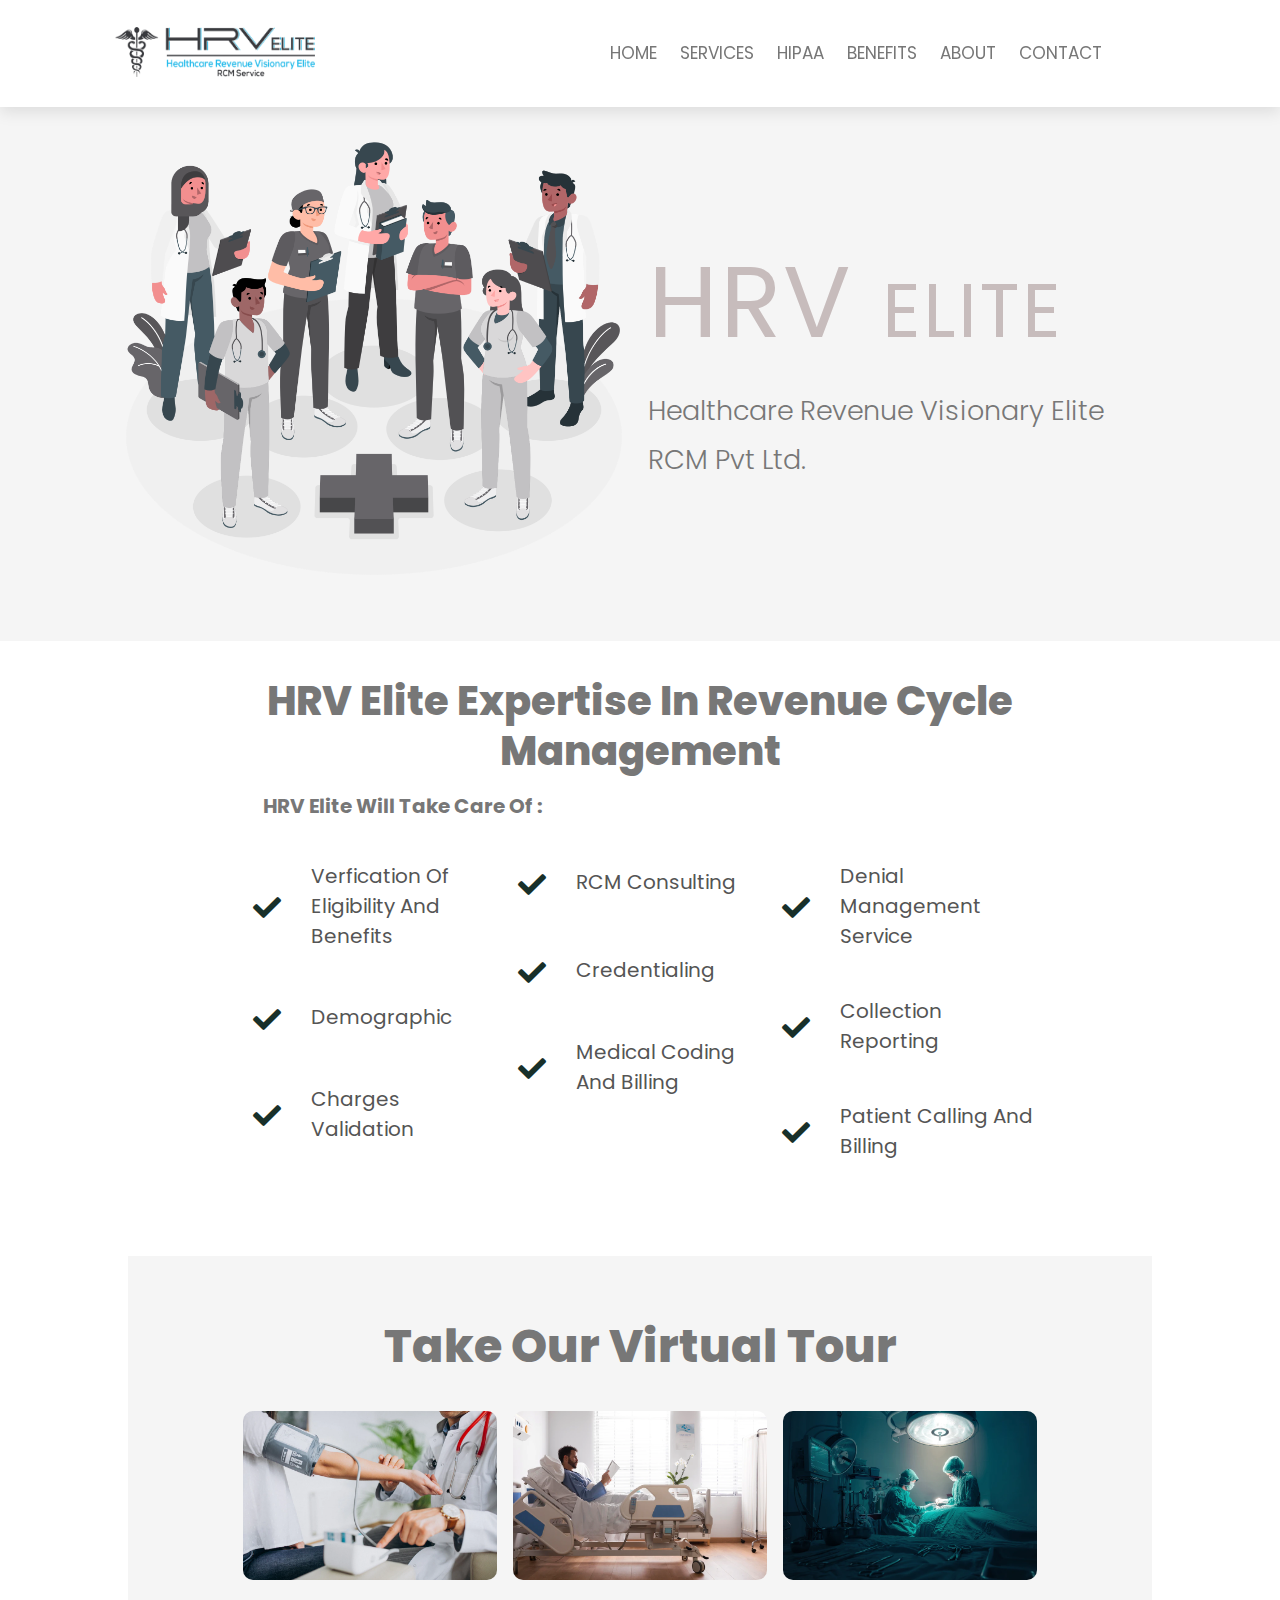
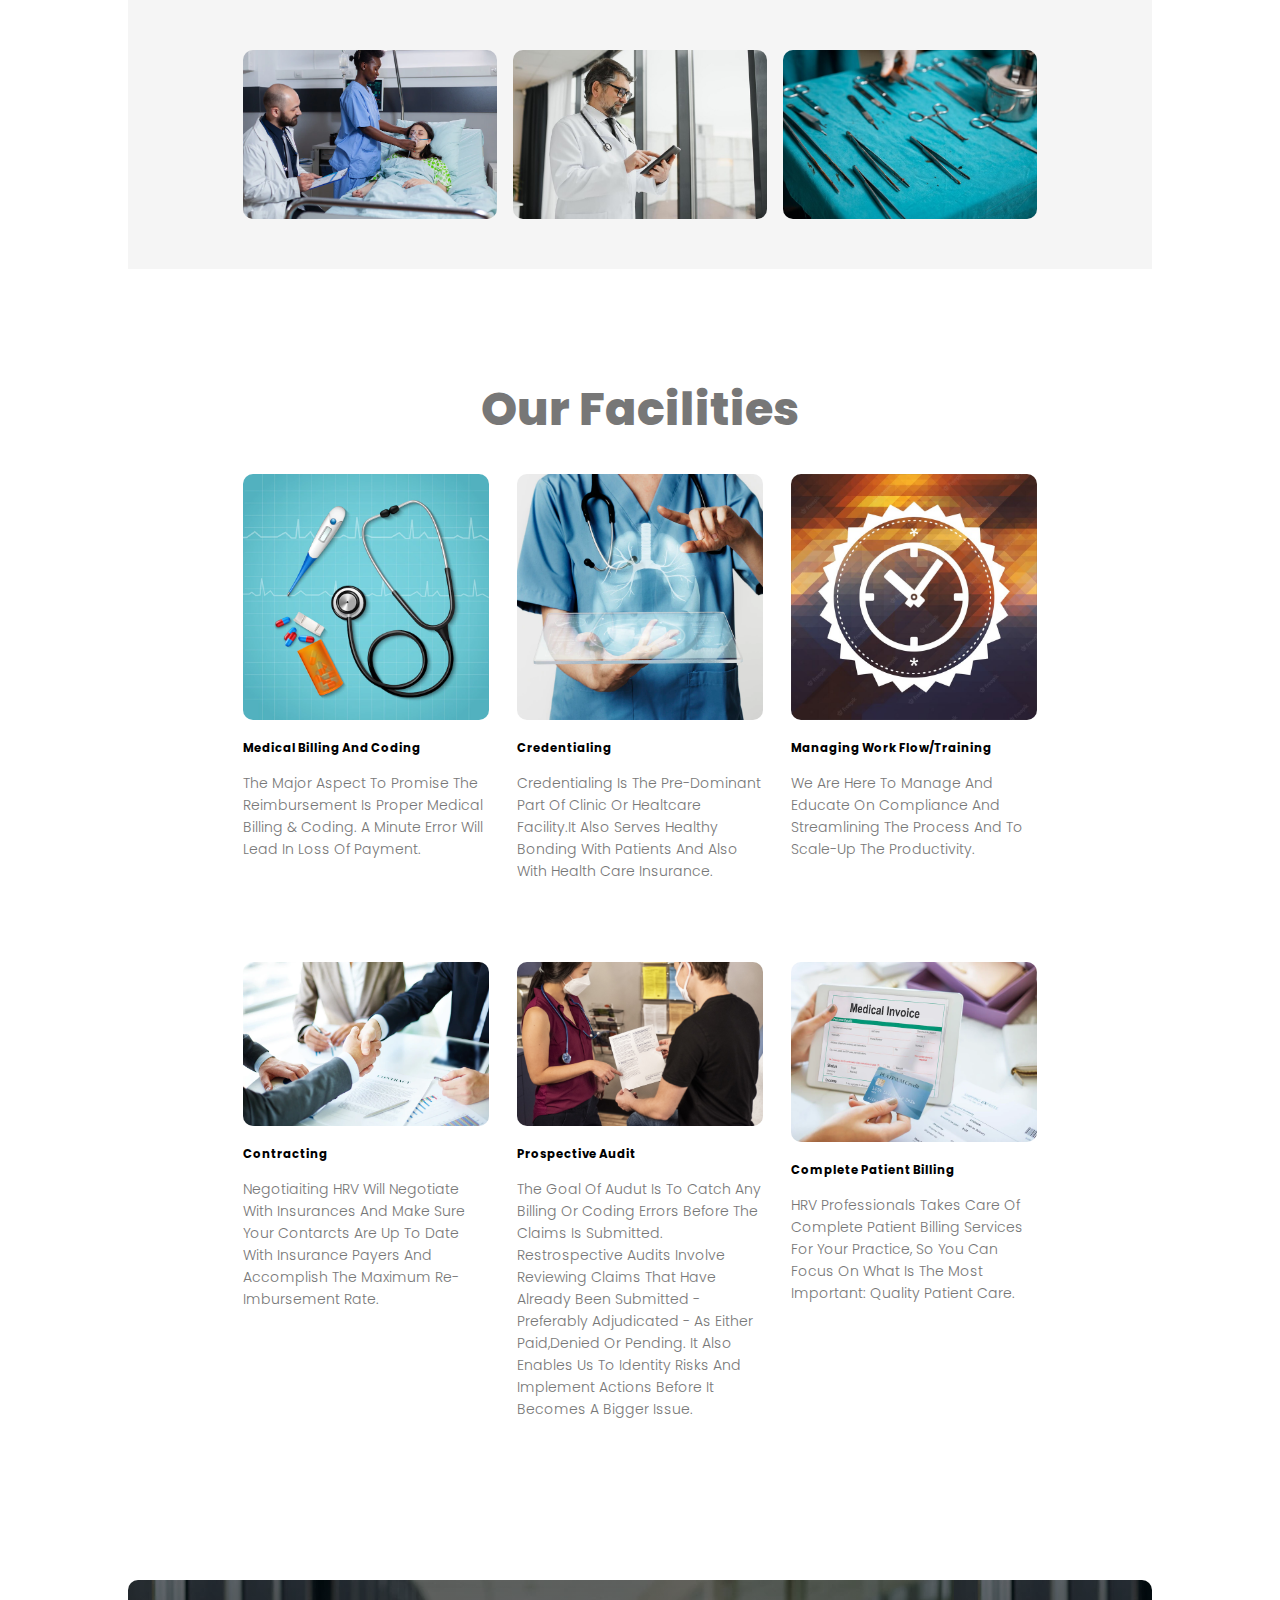
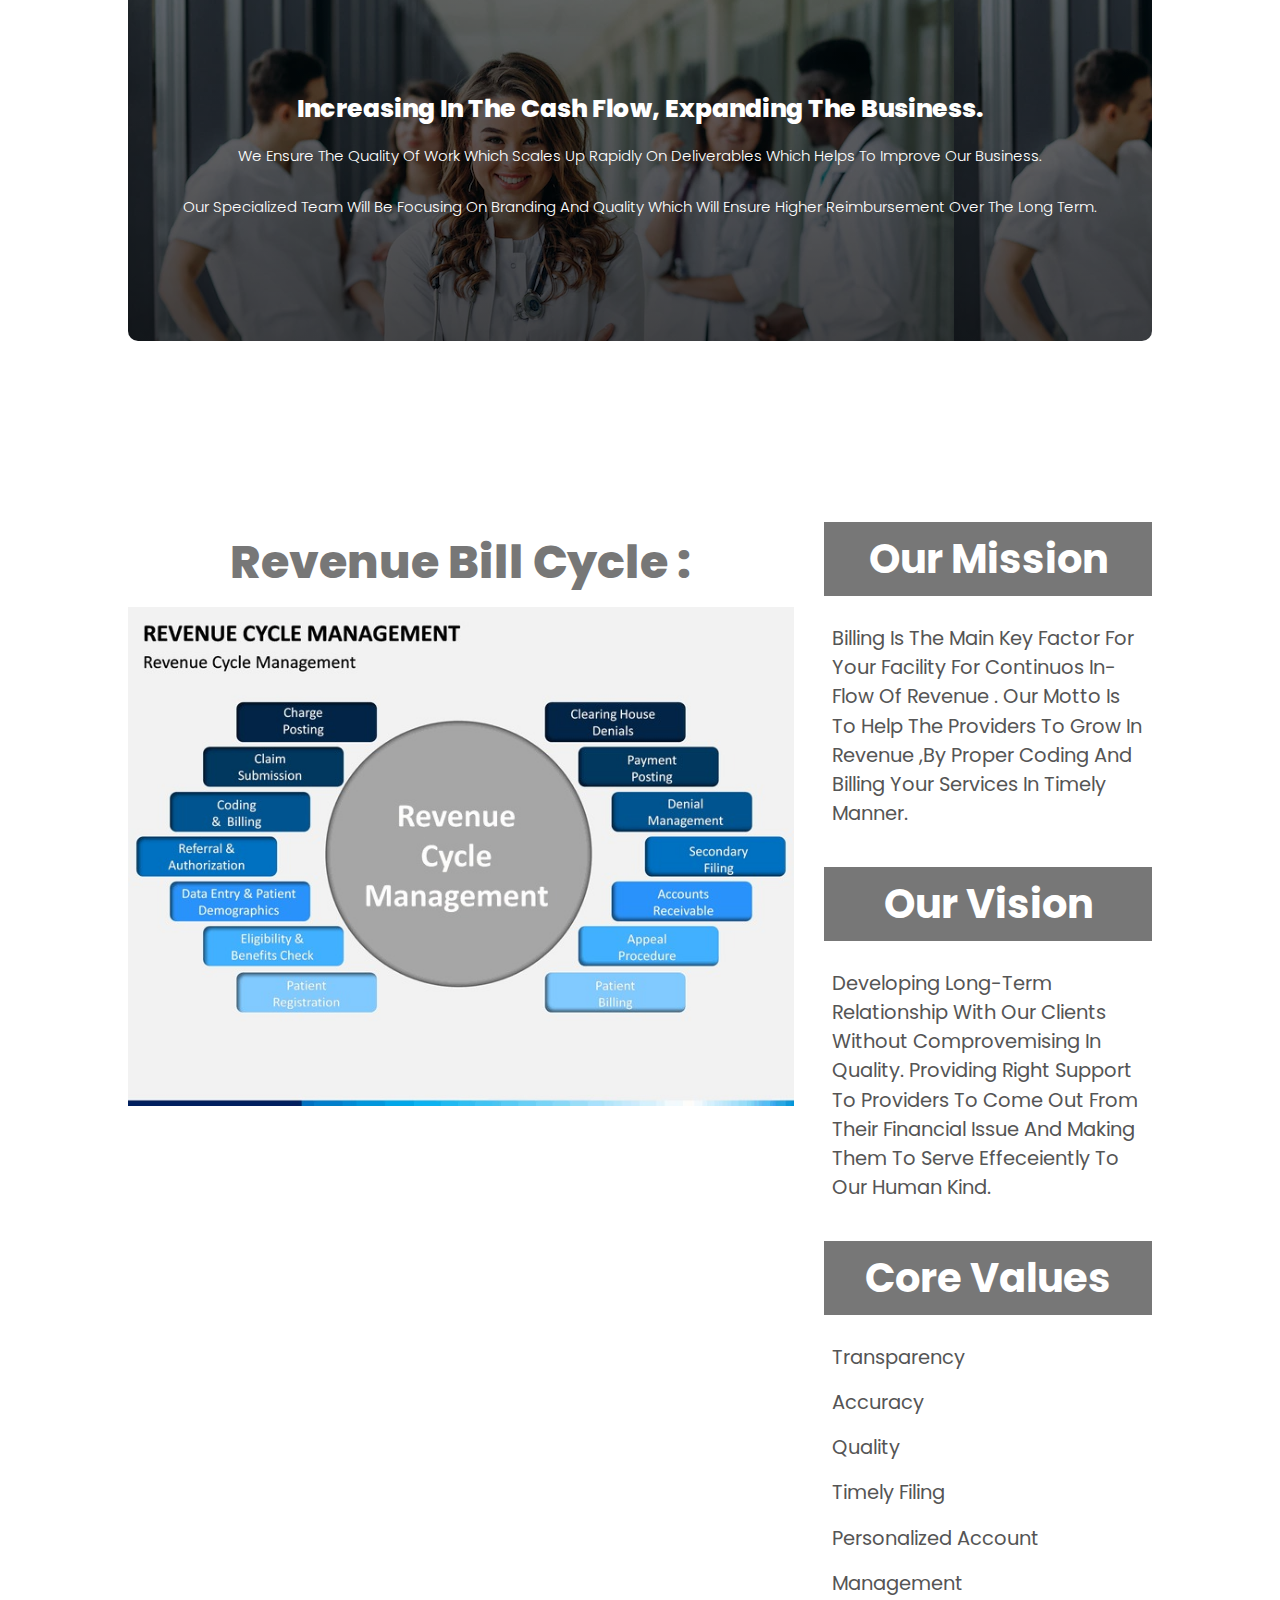
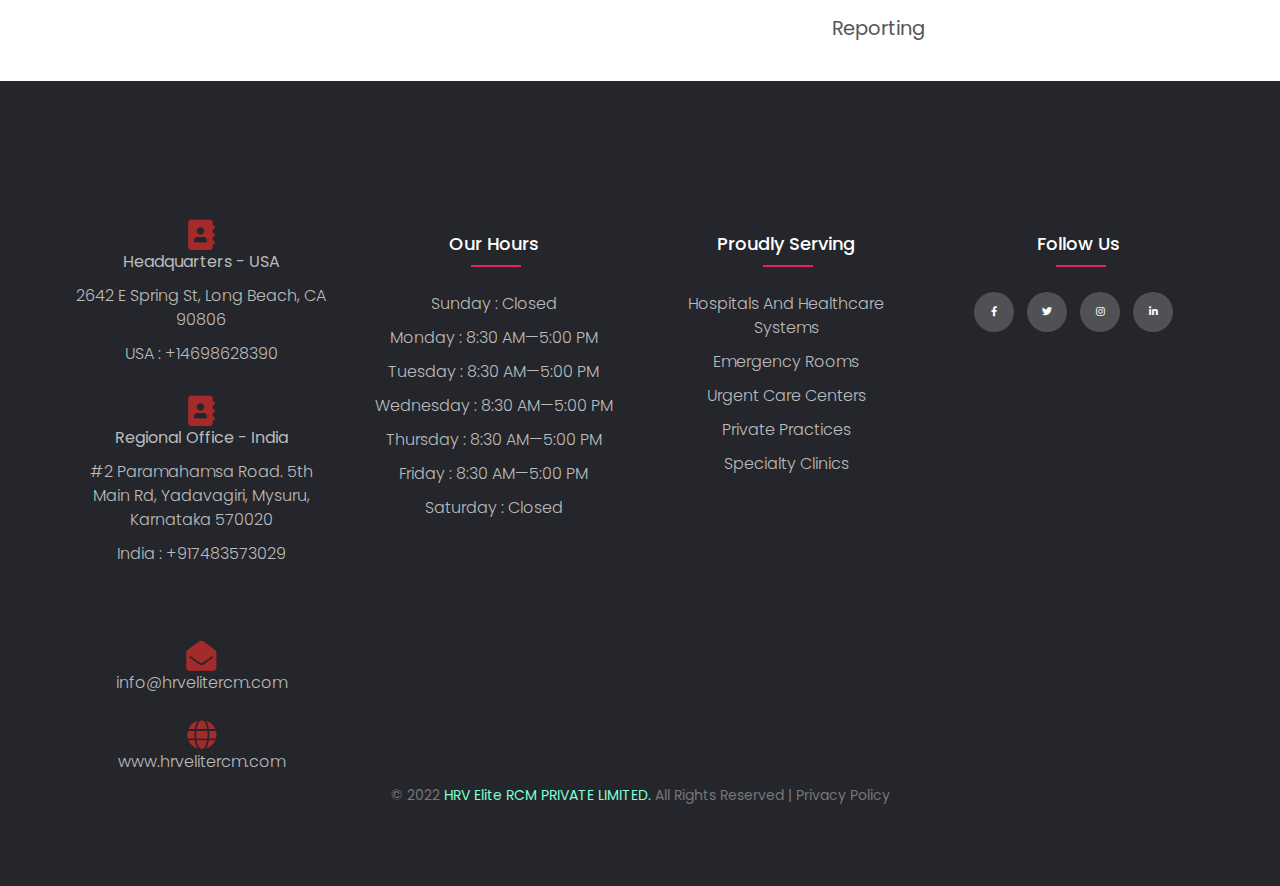
<file: index.html>
<!DOCTYPE html>
<html lang="en">

<head>
    <meta name="google-site-verification" content="7CL19SjXd8VaJRiRat3x44fys8W-fGM7yaZeMy4BcQE" />
    <meta charset="UTF-8">
    <meta http-equiv="X-UA-Compatible" content="IE=edge">
    <meta name="viewport" content="width=device-width, initial-scale=1.0">
    <title>HRVEliteRCM</title>
    <link rel="stylesheet" href="assets/style.css">
    <link rel="stylesheet" href="https://cdnjs.cloudflare.com/ajax/libs/font-awesome/5.15.3/css/all.min.css">
    <link rel="stylesheet"
        href="https://fonts.googleapis.com/css2?family=Poppins:wght@100;200;300;400;600;700&display=swap">
</head>

<body>
    <header class="header">
        <a href="#"><img src="img/HRVM.png" style="width:200px;height:50px;" alt=""></a>
        <nav class="navbar">
            <a href="#">HOME</a>
            <a href="Pages/service1.html">SERVICES</a>
            <a href="Pages/course.html">HIPAA</a>
            <a href="Pages/benefits.html">BENEFITS</a>
            <a href="Pages/about.html">ABOUT</a>
            <a href="Pages/contact.html">CONTACT</a>
        </nav>
    
        <div id="menu-btn" class="fas fa-bars"></div>
    
    </header>
    
    <!-- header section ends -->
    
    <!-- home section starts  -->
    
    <section class="home" id="home">
    
        <div class="image">
            <img src="img/Health professional team-amico.png" alt="">
        </div>
    
        <div class="content" style="font-size: 0.5em; ;">
            <span>H</span>
            <span>R</span>
            <span>V</span>
            <span>&nbsp;</span>
            <span style="font-size: 15em;">E</span>
            <span style="font-size: 15em;">L</span>
            <span style="font-size: 15em;">i</span>
            <span style="font-size: 15em;">t</span>
            <span style="font-size: 15em;">e</span>
            <p>Healthcare Revenue Visionary Elite RCM Pvt Ltd.</p>
        </div>
    
    </section>
    
        <!-- Campus Section Start-->
    
       
    
    <!-- Created BY - Sagar Developer -->
    

    <!-- Campus Section Start-->

    <section class="contact-us">
        <h1>HRV Elite Expertise in Revenue Cycle Management</h1>
        <h2 style="margin-left:1em;">HRV Elite will take care of : </h3>
        <div class="row">
            <div class="content-col">
                <div>
                    <i class="fa fa-check"></i>
                    <span>
                        <h5>Verfication of Eligibility and benefits</h5>
                    </span>
                </div>
                <div>
                    <i class="fa fa-check"></i>
                    <span>
                        <h5>Demographic</h5>
                    </span>
                </div>
                <div>
                    <i class="fa fa-check"></i>
                    <span>
                        <h5>Charges validation</h5>
                    </span>
                </div>

            </div>
            <div class="content-col">
                <div>
                    <i class="fa fa-check"></i>
                    <span>
                        <h5>RCM consulting</h5>
                    </span>
                </div>
                <div>
                    <i class="fa fa-check"></i>
                    <span>
                        <h5>Credentialing</h5>
                      
                    </span>
                </div>
                <div>
                    <i class="fa fa-check"></i>
                    <span>
                        <h5>Medical coding and billing</h5>
                     
                    </span>
                </div>
                
                
            </div>
            <div class="content-col">
                <div>
                    <i class="fa fa-check"></i>
                    <span>
                        <h5>Denial management service</h5>
                
                    </span>
                </div>
                <div>
                    <i class="fa fa-check"></i>
                    <span>
                        <h5>Collection Reporting</h5>
                
                    </span>
                </div>
                <div>
                    <i class="fa fa-check"></i>
                    <span>
                        <h5>patient calling and billing</h5>
                
                    </span>
                </div>
                
            </div>
            
        </div>
    </section>

    <section class="campus">
        <div class="PageBlock">
            <div class="Clear"></div>
        </div>
        <h1>Take Our Virtual Tour</h1>
        <div class="row">
            <div class="campus-col">
                <img src="img/healthcare.webp" alt="">
                <div class="layer">
                    <h3>HEALTH CARE SYSTEM</h3>
                </div>
            </div>
            <div class="campus-col">
                <img src="img/Hospital.webp" alt="">
                <div class="layer">
                    <h3>HOSPITAL</h3>
                </div>
            </div>
            <div class="campus-col">
                <img src="img/EMERGENCY ROOM.webp" alt="">
                <div class="layer">
                    <h3>EMERGENCY ROOM</h3>
                </div>
            </div>
        </div>
        <div class="row">
            <div class="campus-col">
                <img src="img/URGENT CARES.webp" alt="">
                <div class="layer">
                    <h3>URGENT CARES</h3>
                </div>
            </div>
            <div class="campus-col">
                <img src="img/PRIVATE PRACTICES.jpg" alt="">
                <div class="layer">
                    <h3>PRIVATE PRACTICES</h3>
                </div>
            </div>
            <div class="campus-col">
                <img src="img/ALL SPECALITIES.jpg" alt="">
                <div class="layer">
                    <h3>ALL SPECALITIES</h3>
                </div>
            </div>
        </div>
    </section>
    <!-- Campus Section End -->
     <!-- Call To Action Section Start -->

    <!-- Call To Action Section End -->
     <!-- Facilities Section Start -->
    <section class="facilities">
        <h1>Our Facilities</h1>
        <div class="row">
            <div class="facilities-col">
                <img src="img/FACILITIES1.webp" alt="">
                <h3>Medical Billing and Coding</h3>
                <p>The major aspect to promise the reimbursement is proper medical billing & coding. A minute error will lead in loss of payment.
                </p>
            </div>
            <div class="facilities-col">
                <img src="img/FACILITIES2.webp" alt="">
                <h3>Credentialing</h3>
                <p>Credentialing is the pre-dominant part of clinic or healtcare facility.It also serves healthy bonding with patients and also with health care insurance.
                </p>
            </div>
            <div class="facilities-col">
                <img src="img/FACILITIES3.jpg" alt="">
                <h3>Managing Work Flow/Training</h3>
                <p>We are here to manage and educate on compliance and streamlining the process and to scale-up the productivity.
                </p>
            </div>
        </div>
        <div class="row">
            <div class="facilities-col">
                <img src="img/FACILITIES4.webp" alt="">
                <h3>Contracting</h3>
                <p>Negotiaiting HRV will negotiate with insurances and make sure your contarcts are up to date with insurance payers and accomplish the maximum re-imbursement rate.
                </p>
            </div>
            <div class="facilities-col">
                <img src="img/audit.jpg" alt="">
                <h3>Prospective Audit</h3>
                <p>The goal of audut is to catch any billing or coding errors before the claims is submitted.</p>
                <p>restrospective audits involve reviewing claims that have already been submitted - 
                    preferably adjudicated - as either paid,denied or pending. It also enables
                    us to identity risks and implement actions before it becomes a bigger issue.
                </p>
                
            </div>
            <div class="facilities-col">
                <img src="img/FACILITIES6.webp" alt="">
                <h3>Complete Patient Billing</h3>
                <p>HRV professionals takes care of complete patient billing services for your practice, so you can focus on what is the most important: quality patient care.
                </p>
            </div>
        </div>
    </section>
    <!-- Facilities Section End -->
    <!-- Call To Action Section Start -->
    <section class="cta" style="text-align: center;background-image:linear-gradient(rgba(0, 0, 0, 0.5), rgba(0, 0, 0, 0.7)),url(img/STAFF1.webp) ;">
        <h1>Increasing in the cash flow, expanding the Business.</h1>
        <p>We ensure the quality of work which scales up rapidly on deliverables which helps to improve our 
            business.</p>
        <P>Our specialized team will be Focusing on branding and quality which will ensure higher reimbursement 
            over the long term.</p>
    </section>
    <!-- Call To Action Section End -->
    <!-- Testimonials Section Start -->
    
    <!-- Testimonials Section End -->
    <section class="blog-content">
        <div class="row">
            <div class="blog-left">
                <h1 style="text-align:center;">Revenue Bill Cycle : </h1>
                <img src="img/flowchart.jpeg" alt="">
            </div>
            <div class="blog-right">
                <h3>Our Mission</h3>
                <div>
                    <span style="font-size: 1.3em;">Billing is the main key factor for your facility for continuos in-flow of revenue . Our motto is to help the providers to grow in revenue ,by proper coding and billing your services in timely manner.</span>
                </div>
                <br>
                <br>
                <h3>Our Vision</h3>
                <div>
                    <span style="font-size: 1.3em;">Developing long-term relationship with our clients without comprovemising in quality. Providing right support to providers to come out from their financial issue and making them to serve effeceiently to our human kind.</span>
                </div>
                <br>
                <br>
                
                <h3>Core Values</h3>
                <div>
                    <span style="font-size: 1.3em;">Transparency</span>
                  
                </div>
                <div>
                    <span style="font-size: 1.3em;">Accuracy</span>
                 
                </div>
                <div>
                    <span style="font-size: 1.3em;">Quality</span>
                 
                </div>
                <div>
                    <span style="font-size: 1.3em;">Timely Filing</span>
               
                </div>
                <div>
                    <span style="font-size: 1.3em;">Personalized Account</span>
               
                </div>
                <div>
                    <span style="font-size: 1.3em;">Management</span>
                 
                </div>

                <div>
                    <span style="font-size: 1.3em;">Reporting</span>
                    
                </div>
               
            </div>
        </div>
    </section>

    <!-- Footer Section Start -->

  
    <footer class="footer">
        <div class="container">
            <div class="row">
                <div class="footer-col" style="margin-top: 1em;">
                    <a id="footer"></a>
                    <i class="fa fa-address-book" aria-hidden="true" style="font-size:3em ;color:brown;"></i>
                    <br>
                    <ul>
                        <li><a href="#footer"><b>Headquarters - USA</b></a></li>
                        <li><a href="#footer">2642 E Spring St, Long Beach, CA 90806</a></li>
                        <li><a href="#footer">USA : +14698628390</a></li>
                    </ul>
                    <br>
                    <br>
                    <i class="fa fa-address-book" aria-hidden="true" style="font-size:3em ;color:brown;"></i>
                    <br>
                    <ul>
                        <li><a href="#footer"><b>Regional Office - India</b></a></li>
                        <li><a href="#footer">#2 Paramahamsa Road. 5th Main Rd, Yadavagiri, Mysuru, Karnataka 570020</a></li>
                        <li><a href="#footer">India : +917483573029</a></li>
                    </ul>
                    <br><br>
                   
                     <!--<i class="fa fa-phone" aria-hidden="true" style="font-size:3em ;color:brown;"></i>
                    <br>
                    <ul>
                       <li><a href="#footer">USA : +14698628390</a></li>
                        <li><a href="#footer">India : +917483573029</a></li>-->
                        
                    </ul>
                    <br>
                    <br>
                    <br>
                    
                    <i class="fa fa-envelope-open" aria-hidden="true" style="font-size:3em ;color:brown;"></i>
                    <br>
                    <ul>
                        <li><a href="#footer" style="text-transform: lowercase;">info@hrvelitercm.com</a></li>
                        <br>
                        <i class="fa fa-globe" aria-hidden="true" style="font-size:3em ;color:brown;"></i>
                        <li><a href="#footer" style="text-transform: lowercase;">www.hrvelitercm.com</a></li>
                    </ul>
                </div>
                <div class="footer-col">
                    <h4>Our Hours</h4>
                    <ul>
                        <li><a href="#footer">Sunday : closed</a></li>
                        <li><a href="#footer">Monday : 8:30 AM—5:00 PM</a></li>
                        <li><a href="#footer">Tuesday : 8:30 AM—5:00 PM</a></li>
                        <li><a href="#footer">Wednesday : 8:30 AM—5:00 PM</a></li>
                        <li><a href="#footer">Thursday : 8:30 AM—5:00 PM</a></li>
                        <li><a href="#footer">Friday : 8:30 AM—5:00 PM</a></li>
                        <li><a href="#footer">Saturday : Closed</a></li>
                    </ul>
                </div>
                <div class="footer-col">
                    <h4>Proudly Serving</h4>
                    <ul>
                        <li><a href="#footer">Hospitals and Healthcare Systems</a></li>
                        <li><a href="#footer">Emergency Rooms</a></li>
                        <li><a href="#footer">Urgent Care Centers</a></li>
                        <li><a href="#footer">Private Practices</a></li>
                        <li><a href="#footer">Specialty Clinics</a></li>
                    </ul>
                    
                </div>
                <div class="footer-col">
                    <h4>follow us</h4>
                    <div class="social-links">
                        <a href="#footer"><i class="fab fa-facebook-f"></i></a>
                        <a href="#footer"><i class="fab fa-twitter"></i></a>
                        <a href="#footer"><i class="fab fa-instagram"></i></a>
                        <a href="#footer"><i class="fab fa-linkedin-in"></i></a>
                    </div>
                </div>
            </div>
        </div>
        <P><b> © 2022 <span style="color:aquamarine ;"> HRV Elite RCM PRIVATE LIMITED.</span> All rights reserved | Privacy Policy </b></P>
   </footer>
    
            

<!-- Footer Section End -->

    <script src="assets/script.js"></script>
</body>

</html>
</file>
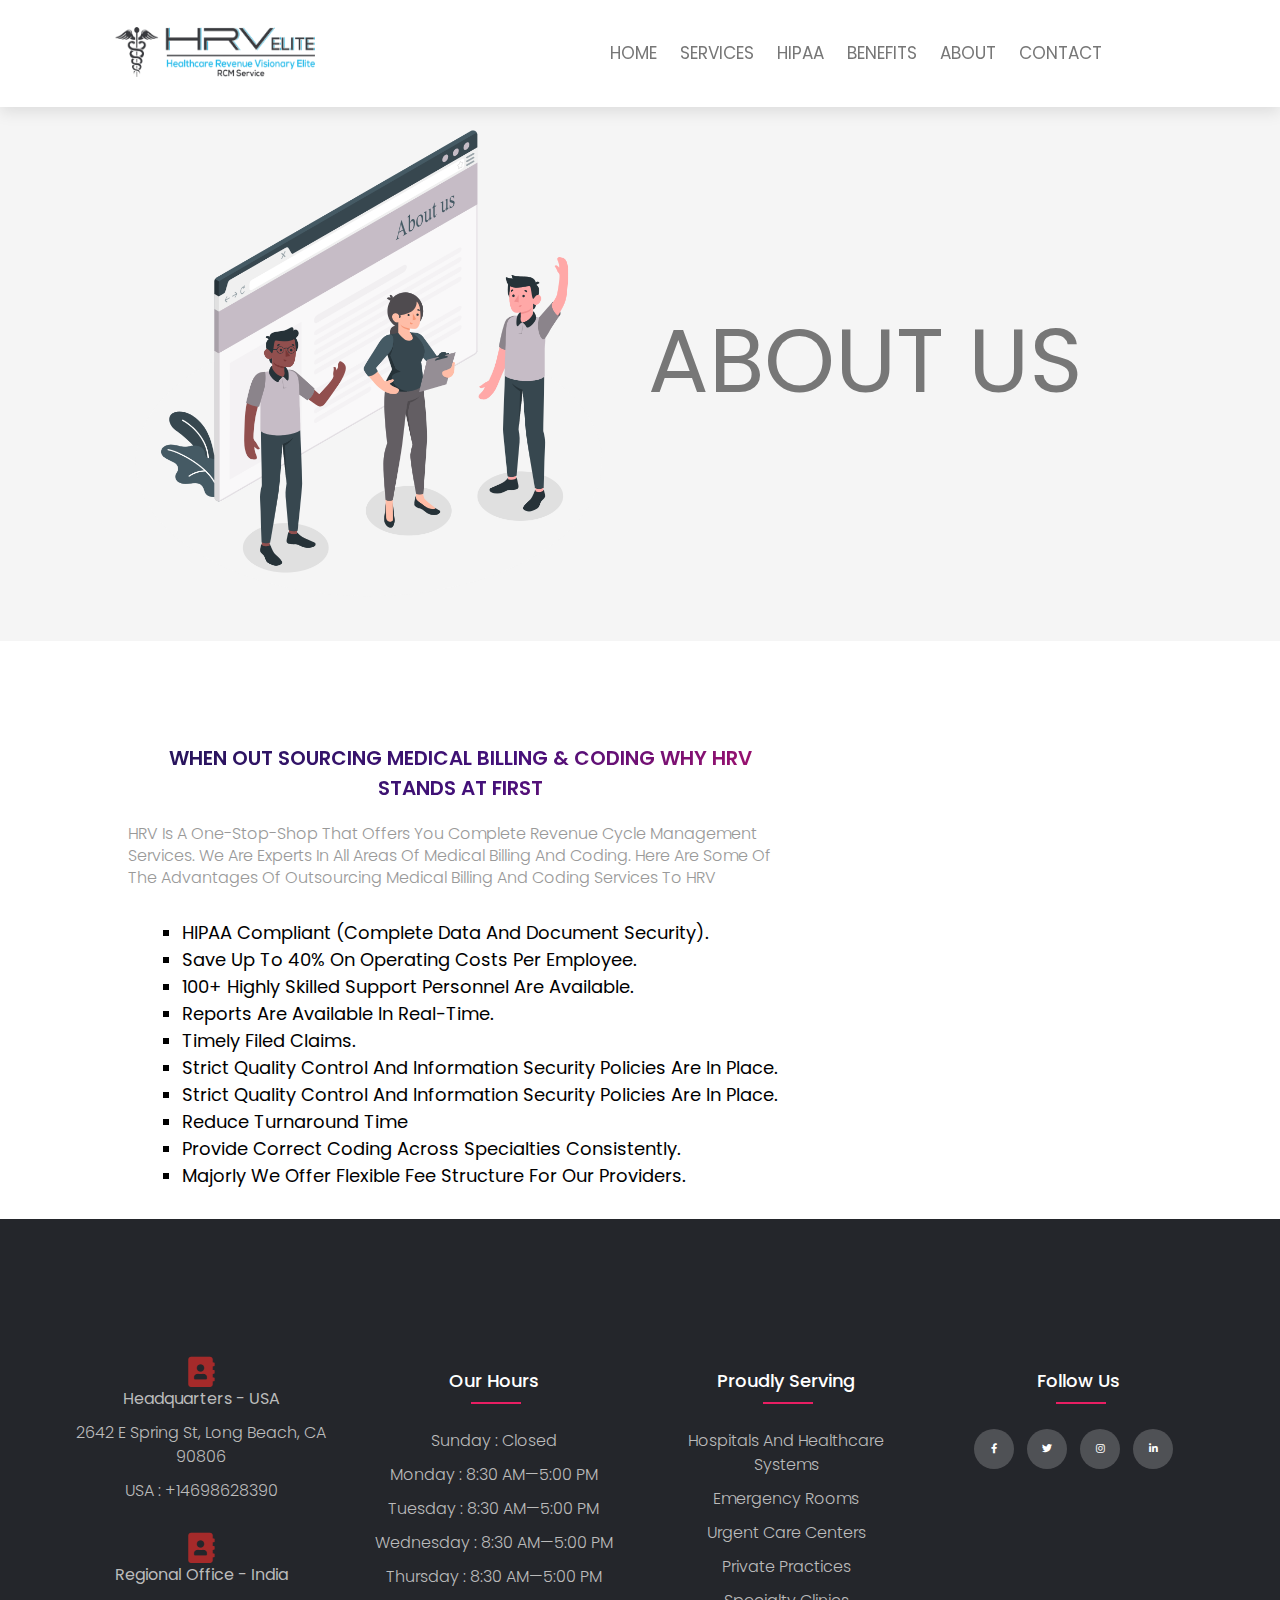
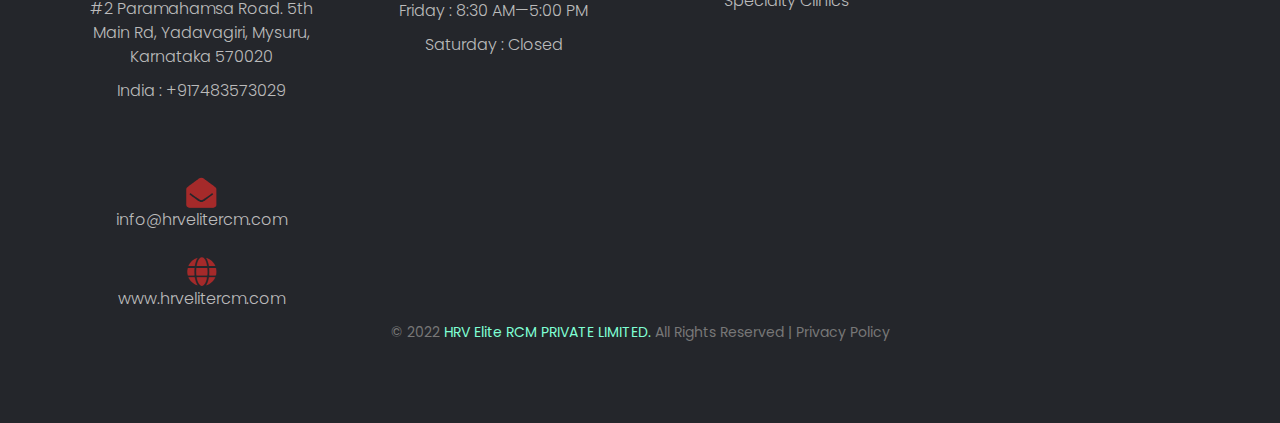
<file: Pages/about.html>
<!DOCTYPE html>
<html lang="en">

    <head>
        <meta charset="UTF-8">
        <meta http-equiv="X-UA-Compatible" content="IE=edge">
        <meta name="viewport" content="width=device-width, initial-scale=1.0">
        <title>HRV</title>
        <link rel="stylesheet" href="../assets/style.css">
        <link rel="stylesheet" href="https://cdnjs.cloudflare.com/ajax/libs/font-awesome/5.15.3/css/all.min.css">
        <link rel="stylesheet"
            href="https://fonts.googleapis.com/css2?family=Poppins:wght@100;200;300;400;600;700&display=swap">
    </head>

<body>
    <header class="header">
        <a href="../index.html"><img src="../img/HRVM.png" style="width:200px;height:50px;" alt=""></a>
        
    
        <nav class="navbar">
            <a href="../index.html">HOME</a>
            <a href="../Pages/service1.html">SERVICES</a>
            <a href="../Pages/course.html">HIPAA</a>
            <a href="../Pages/benefits.html">BENEFITS</a>
            <a href="#">ABOUT</a>
            <a href="../Pages/contact.html">CONTACT</a>
        
        </nav>
    
        <div id="menu-btn" class="fas fa-bars"></div>
    
    </header>
   
    
    <section class="home" id="home">
    
        <div class="image" >
            <img src="../img/About us page-amico.png" alt="">
        </div>
    
        <div class="contents">
            <span>A</span>
            <span>B</span>
            <span>O</span>
            <span>U</span>
            <span>T</span>
            <span>&nbsp;</span>
            <span>U</span>
            <span>S</span>
            
        </div>
    
    </section>

    <!-- Blog Page Section Start -->

    <section class="blog-content">
        <div class="row">
            <div class="blog-left">              
               <h2 style="font-size: 2em;text-align:center;" class="animate-charcter">When out sourcing Medical billing & coding why HRV stands at First</h2>
                <br>
                <p>HRV is a one-stop-shop that offers you complete revenue cycle management 
                    services. We are experts in all areas of medical billing and coding. Here are 
                    some of the advantages of outsourcing medical billing and coding services to HRV</p>
<br><br>
                    <ol style="font-size:1.8em;margin-left: 3em;list-style-type:square">
                        <li>HIPAA compliant (Complete Data and Document Security).</li>
                        <li>Save up to 40% on operating costs per employee.</li>
                        <li>100+ highly skilled support personnel are available.</li>
                        <li>Reports are available in real-time.</li>
                        <li>Timely filed claims.</li>
                        <li>Strict quality control and information security policies are in place.</li>
                        <li>Strict quality control and information security policies are in place.</li>
                        <li>Reduce turnaround time</li>
                        <li>Provide correct coding across specialties consistently.</li>
                        <li>Majorly we offer flexible fee structure for our providers.</li>
                    </ol>
                
</div>

            <!-- <div class="blog-right">
                <h3>SERVICES</h3>
                <div>
                    <span><a href="../Pages/benefits1.html" style="color:#24f8c7 ;">Total practice billing compliance</a></span>
                    
                </div>
                <div>
                    <span><a href="../Pages/benefits2.html" style="color:#24f8c7 ;">Increased insight into the billing cycle</a></span>
           
                </div>
                <div>
                    <span><a href="../Pages/benefits3.html" style="color:#24f8c7 ;">More revenue from each patient visit</a></span>
                
                </div>
                <div>
                    <span><a href="../Pages/benefits4.html" style="color:#24f8c7 ;">On-going education for your team</a></span>
              
                </div>
                <div>
                    <span><a href="../Pages/benefits5.html" style="color:#24f8c7 ;">Time to get back to what matters</a></span>
          
                </div>
                
            </div> -->
        </div>
    </section>

    <!-- Blog Page Section end -->
    
    <!-- Footer Section Start -->

  
    <footer class="footer">
        <div class="container">
            <div class="row">
                <div class="footer-col" style="margin-top: 1em;">
                    <a id="footer"></a>
                    <i class="fa fa-address-book" aria-hidden="true" style="font-size:3em ;color:brown;"></i>
                    <br>
                    <ul>
                        <li><a href="#footer"><b>Headquarters - USA</b></a></li>
                        <li><a href="#footer">2642 E Spring St, Long Beach, CA 90806</a></li>
                        <li><a href="#footer">USA : +14698628390</a></li>
                    </ul>
                    <br>
                    <br>
                    <i class="fa fa-address-book" aria-hidden="true" style="font-size:3em ;color:brown;"></i>
                    <br>
                    <ul>
                        <li><a href="#footer"><b>Regional Office - India</b></a></li>
                        <li><a href="#footer">#2 Paramahamsa Road. 5th Main Rd, Yadavagiri, Mysuru, Karnataka 570020</a></li>
                        <li><a href="#footer">India : +917483573029</a></li>
                    </ul>
                    <br><br>
                   
                     <!--<i class="fa fa-phone" aria-hidden="true" style="font-size:3em ;color:brown;"></i>
                    <br>
                    <ul>
                       <li><a href="#footer">USA : +14698628390</a></li>
                        <li><a href="#footer">India : +917483573029</a></li>-->
                        
                    </ul>
                    <br>
                    <br>
                    <br>
                    
                    <i class="fa fa-envelope-open" aria-hidden="true" style="font-size:3em ;color:brown;"></i>
                    <br>
                    <ul>
                        <li><a href="#footer" style="text-transform: lowercase;">info@hrvelitercm.com</a></li>
                        <br>
                        <i class="fa fa-globe" aria-hidden="true" style="font-size:3em ;color:brown;"></i>
                        <li><a href="#footer" style="text-transform: lowercase;">www.hrvelitercm.com</a></li>
                    </ul>
                </div>
                <div class="footer-col">
                    <h4>Our Hours</h4>
                    <ul>
                        <li><a href="#footer">Sunday : closed</a></li>
                        <li><a href="#footer">Monday : 8:30 AM—5:00 PM</a></li>
                        <li><a href="#footer">Tuesday : 8:30 AM—5:00 PM</a></li>
                        <li><a href="#footer">Wednesday : 8:30 AM—5:00 PM</a></li>
                        <li><a href="#footer">Thursday : 8:30 AM—5:00 PM</a></li>
                        <li><a href="#footer">Friday : 8:30 AM—5:00 PM</a></li>
                        <li><a href="#footer">Saturday : Closed</a></li>
                    </ul>
                </div>
                <div class="footer-col">
                    <h4>Proudly Serving</h4>
                    <ul>
                        <li><a href="#footer">Hospitals and Healthcare Systems</a></li>
                        <li><a href="#footer">Emergency Rooms</a></li>
                        <li><a href="#footer">Urgent Care Centers</a></li>
                        <li><a href="#footer">Private Practices</a></li>
                        <li><a href="#footer">Specialty Clinics</a></li>
                    </ul>
                    
                </div>
                <div class="footer-col">
                    <h4>follow us</h4>
                    <div class="social-links">
                        <a href="#footer"><i class="fab fa-facebook-f"></i></a>
                        <a href="#footer"><i class="fab fa-twitter"></i></a>
                        <a href="#footer"><i class="fab fa-instagram"></i></a>
                        <a href="#footer"><i class="fab fa-linkedin-in"></i></a>
                    </div>
                </div>
            </div>
        </div>
        <P><b> © 2022 <span style="color:aquamarine ;"> HRV Elite RCM PRIVATE LIMITED.</span> All rights reserved | Privacy Policy </b></P>
   </footer>
    
            

<!-- Footer Section End -->

    <script src="../assets/script.js"></script>
</body>

</html>
</file>
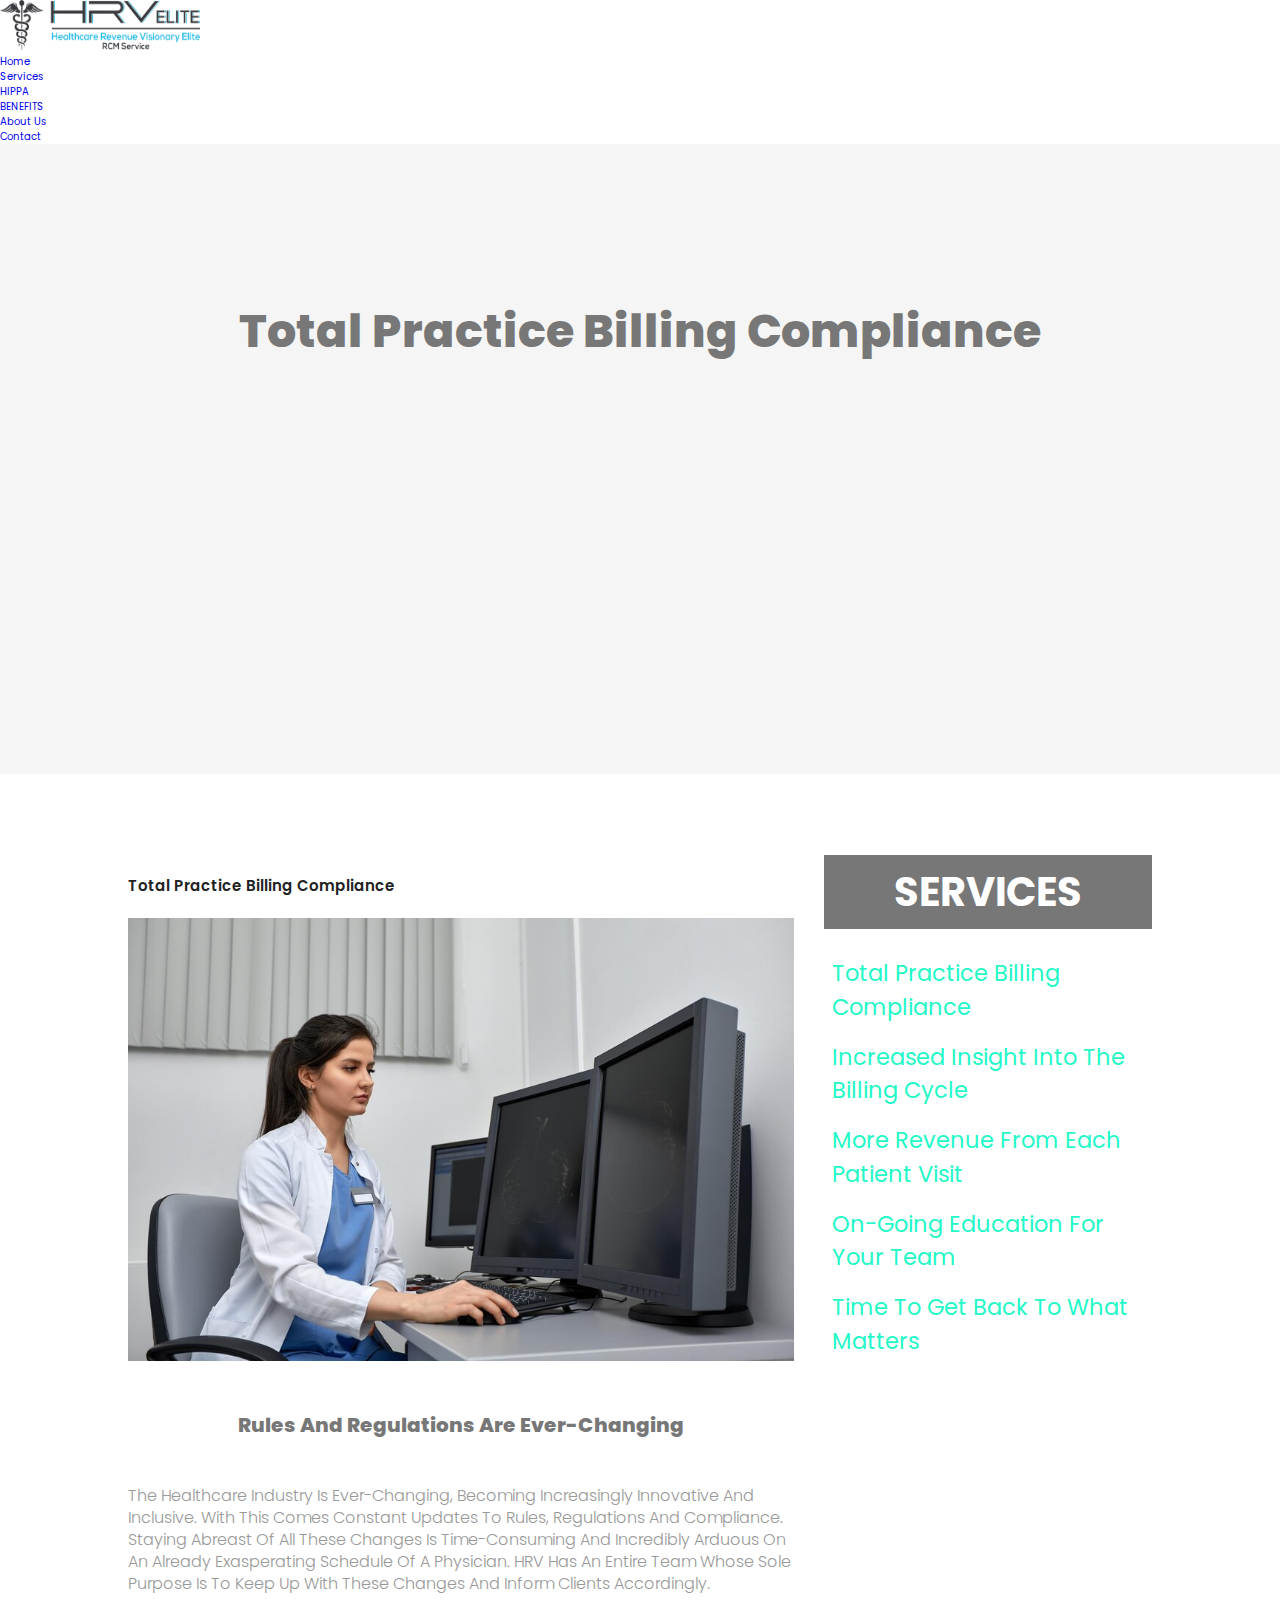
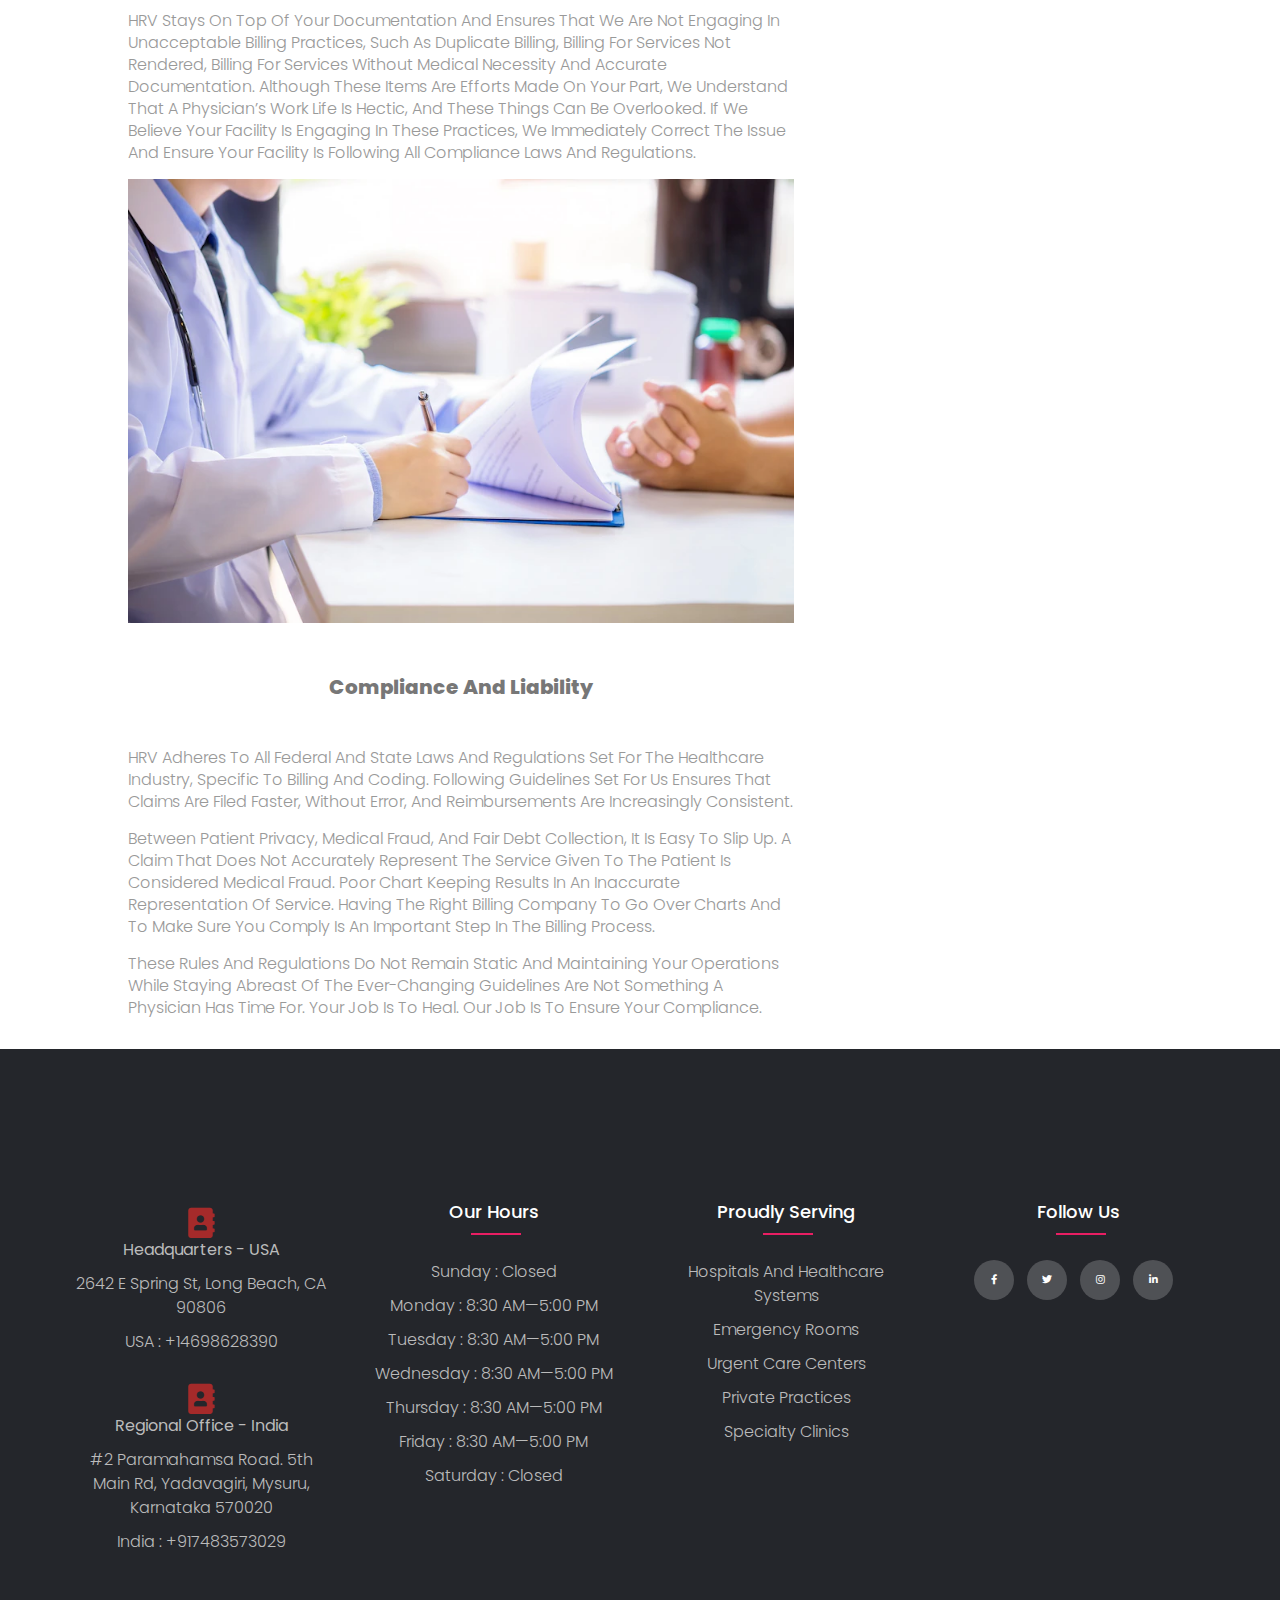
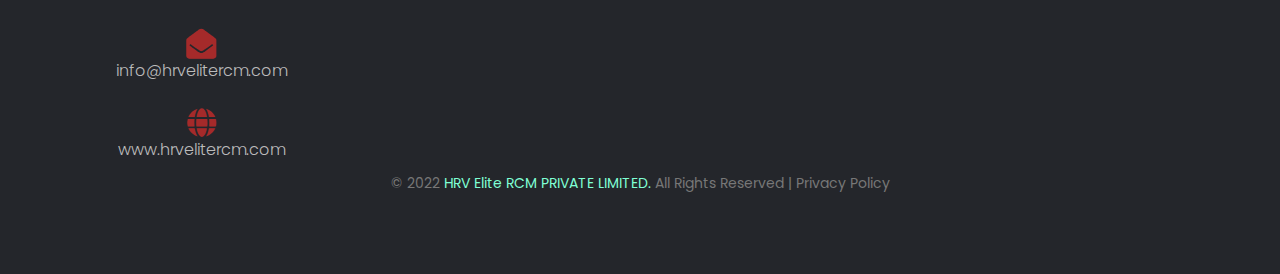
<file: Pages/benefits1.html>
<!DOCTYPE html>
<html lang="en">

    <head>
        <meta charset="UTF-8">
        <meta http-equiv="X-UA-Compatible" content="IE=edge">
        <meta name="viewport" content="width=device-width, initial-scale=1.0">
        <title>HRV</title>
        <link rel="stylesheet" href="../assets/style.css">
        <link rel="stylesheet" href="https://cdnjs.cloudflare.com/ajax/libs/font-awesome/5.15.3/css/all.min.css">
        <link rel="stylesheet"
            href="https://fonts.googleapis.com/css2?family=Poppins:wght@100;200;300;400;600;700&display=swap">
    </head>

<body>
    <div class="navbar">
        <img src="../img/HRVM.png" style="width:200px;height:50px;" alt="">
        &nbsp; &nbsp; &nbsp; &nbsp; &nbsp; &nbsp; &nbsp; &nbsp; &nbsp; &nbsp; &nbsp; &nbsp; &nbsp; &nbsp; &nbsp; &nbsp; &nbsp; &nbsp; &nbsp; &nbsp; &nbsp; &nbsp; &nbsp; &nbsp; &nbsp; &nbsp; &nbsp; &nbsp; &nbsp; &nbsp; &nbsp; &nbsp;  &nbsp; &nbsp;  &nbsp; &nbsp; &nbsp; &nbsp;  &nbsp; &nbsp; &nbsp; &nbsp; &nbsp; &nbsp;  &nbsp; &nbsp;    &nbsp; &nbsp;   
        <ul class="nav">
            <li><a href="../index.html">Home</a></li>
            <li><a href="../Pages/Service1.html">Services</a></li>
            <li><a href="../Pages/course.html">HIPPA</a></li>
            <li><a href="#">BENEFITS</a></li>
            <li><a href="../Pages/about.html">About us</a></li>
            <li><a href="../Pages/contact.html">Contact</a></li>
    </ul>
    </div>
    <section class="Sub-header">
        <nav>
            
            <div class="nav-links" id="navLinks">
                <!-- reposnive bar open and close -->
                <i class="fa fa-times" onclick="hideMenu()"></i>
                
            </div>
            <i class="fa fa-bars" onclick="showMenu()"></i>
            <!-- reposnive bar open and close -->
        </nav>
        <h1>Total Practice Billing Compliance</h1>
    </section>

    <!-- Blog Page Section Start -->

    <section class="blog-content">
        <div class="row">
            <div class="blog-left">
                <h2>Total Practice Billing Compliance</h2>
                <img src="../img/benefits1.jpg" alt="">
               <h1 style="font-size:2em; text-align: center;">Rules and Regulations are Ever-Changing</h1>
                <br>
                <p>The healthcare industry is ever-changing, becoming increasingly innovative and inclusive. With this comes constant updates to rules, regulations and compliance. Staying abreast of all these changes is time-consuming and incredibly arduous on an already exasperating schedule of a physician. HRV has an entire team whose sole purpose is to keep up with these changes and inform clients accordingly.</p>
            <br>
          <p>HRV stays on top of your documentation and ensures that we are not engaging in unacceptable billing practices, such as duplicate billing, billing for services not rendered, billing for services without medical necessity and accurate documentation. Although these items are efforts made on your part, we understand that a physician’s work life is hectic, and these things can be overlooked. If we believe your facility is engaging in these practices, we immediately correct the issue and ensure your facility is following all compliance laws and regulations.</p> 
                <br>
                <img src="../img/benifits1.1.webp" alt="">
                <br>
                <h1 style="font-size:2em; text-align: center;">Compliance and Liability</h1>
                <br>
                <p>HRV adheres to all federal and state laws and regulations set for the healthcare industry, specific to billing and coding. Following guidelines set for us ensures that claims are filed faster, without error, and reimbursements are increasingly consistent.</p>
                <br>
                <p>Between patient privacy, medical fraud, and fair debt collection, it is easy to slip up. A claim that does not accurately represent the service given to the patient is considered medical fraud. Poor chart keeping results in an inaccurate representation of service. Having the right billing company to go over charts and to make sure you comply is an important step in the billing process.</p>
                <br>
                <p>These rules and regulations do not remain static and maintaining your operations while staying abreast of the ever-changing guidelines are not something a physician has time for. Your job is to heal. Our job is to ensure your compliance.</p>
                
            </div>

            <div class="blog-right" style="font-size: 1.5em;">
                <h3 style="font-size: 2;">SERVICES</h3>
                <div>
                    <span><a href="../Pages/benefits1.html" style="color:#24f8c7 ;">Total practice billing compliance</a></span>
                    
                </div>
                <div>
                    <span><a href="../Pages/benefits2.html" style="color:#24f8c7 ;">Increased insight into the billing cycle</a></span>
           
                </div>
                <div>
                    <span><a href="../Pages/benefits3.html" style="color:#24f8c7 ;">More revenue from each patient visit</a></span>
                
                </div>
                <div>
                    <span><a href="../Pages/benefits4.html" style="color:#24f8c7 ;">On-going education for your team</a></span>
              
                </div>
                <div>
                    <span><a href="../Pages/benefits5.html" style="color:#24f8c7 ;">Time to get back to what matters</a></span>
          
                </div>
                
            </div>
        </div>
    </section>

    <!-- Blog Page Section end -->
    
    <!-- Footer Section Start -->

  
    <footer class="footer">
        <div class="container">
            <div class="row">
                <div class="footer-col" style="margin-top: 3em;">
                    <a id="footer"></a>
                    <i class="fa fa-address-book" aria-hidden="true" style="font-size:3em ;color:brown;"></i>
                    <br>
                    <ul>
                        <li><a href="#footer"><b>Headquarters - USA</b></a></li>
                        <li><a href="#footer">2642 E Spring St, Long Beach, CA 90806</a></li>
                        <li><a href="#footer">USA : +14698628390</a></li>
                    </ul>
                    <br>
                    <br>
                    <i class="fa fa-address-book" aria-hidden="true" style="font-size:3em ;color:brown;"></i>
                    <br>
                    <ul>
                        <li><a href="#footer"><b>Regional Office - India</b></a></li>
                        <li><a href="#footer">#2 Paramahamsa Road. 5th Main Rd, Yadavagiri, Mysuru, Karnataka 570020</a></li>
                        <li><a href="#footer">India : +917483573029</a></li>
                    </ul>
                    <br><br>
                   
                     <!--<i class="fa fa-phone" aria-hidden="true" style="font-size:3em ;color:brown;"></i>
                    <br>
                    <ul>
                       <li><a href="#footer">USA : +14698628390</a></li>
                        <li><a href="#footer">India : +917483573029</a></li>-->
                        
                    </ul>
                    <br>
                    <br>
                    <br>
                    
                    <i class="fa fa-envelope-open" aria-hidden="true" style="font-size:3em ;color:brown;"></i>
                    <br>
                    <ul>
                        <li><a href="#footer" style="text-transform: lowercase;">info@hrvelitercm.com</a></li>
                        <br>
                        <i class="fa fa-globe" aria-hidden="true" style="font-size:3em ;color:brown;"></i>
                        <li><a href="#footer" style="text-transform: lowercase;">www.hrvelitercm.com</a></li>
                    </ul>
                </div>
                <div class="footer-col">
                    <h4>Our Hours</h4>
                    <ul>
                        <li><a href="#footer">Sunday : closed</a></li>
                        <li><a href="#footer">Monday : 8:30 AM—5:00 PM</a></li>
                        <li><a href="#footer">Tuesday : 8:30 AM—5:00 PM</a></li>
                        <li><a href="#footer">Wednesday : 8:30 AM—5:00 PM</a></li>
                        <li><a href="#footer">Thursday : 8:30 AM—5:00 PM</a></li>
                        <li><a href="#footer">Friday : 8:30 AM—5:00 PM</a></li>
                        <li><a href="#footer">Saturday : Closed</a></li>
                    </ul>
                </div>
                <div class="footer-col">
                    <h4>Proudly Serving</h4>
                    <ul>
                        <li><a href="#footer">Hospitals and Healthcare Systems</a></li>
                        <li><a href="#footer">Emergency Rooms</a></li>
                        <li><a href="#footer">Urgent Care Centers</a></li>
                        <li><a href="#footer">Private Practices</a></li>
                        <li><a href="#footer">Specialty Clinics</a></li>
                    </ul>
                    
                </div>
                <div class="footer-col">
                    <h4>follow us</h4>
                    <div class="social-links">
                        <a href="#footer"><i class="fab fa-facebook-f"></i></a>
                        <a href="#footer"><i class="fab fa-twitter"></i></a>
                        <a href="#footer"><i class="fab fa-instagram"></i></a>
                        <a href="#footer"><i class="fab fa-linkedin-in"></i></a>
                    </div>
                </div>
            </div>
        </div>
        <P><b> © 2022 <span style="color:aquamarine ;"> HRV Elite RCM PRIVATE LIMITED.</span> All rights reserved | Privacy Policy </b></P>
   </footer>
    
            

<!-- Footer Section End -->

    <script src="../assets/script.js"></script>
</body>

</html>
</file>
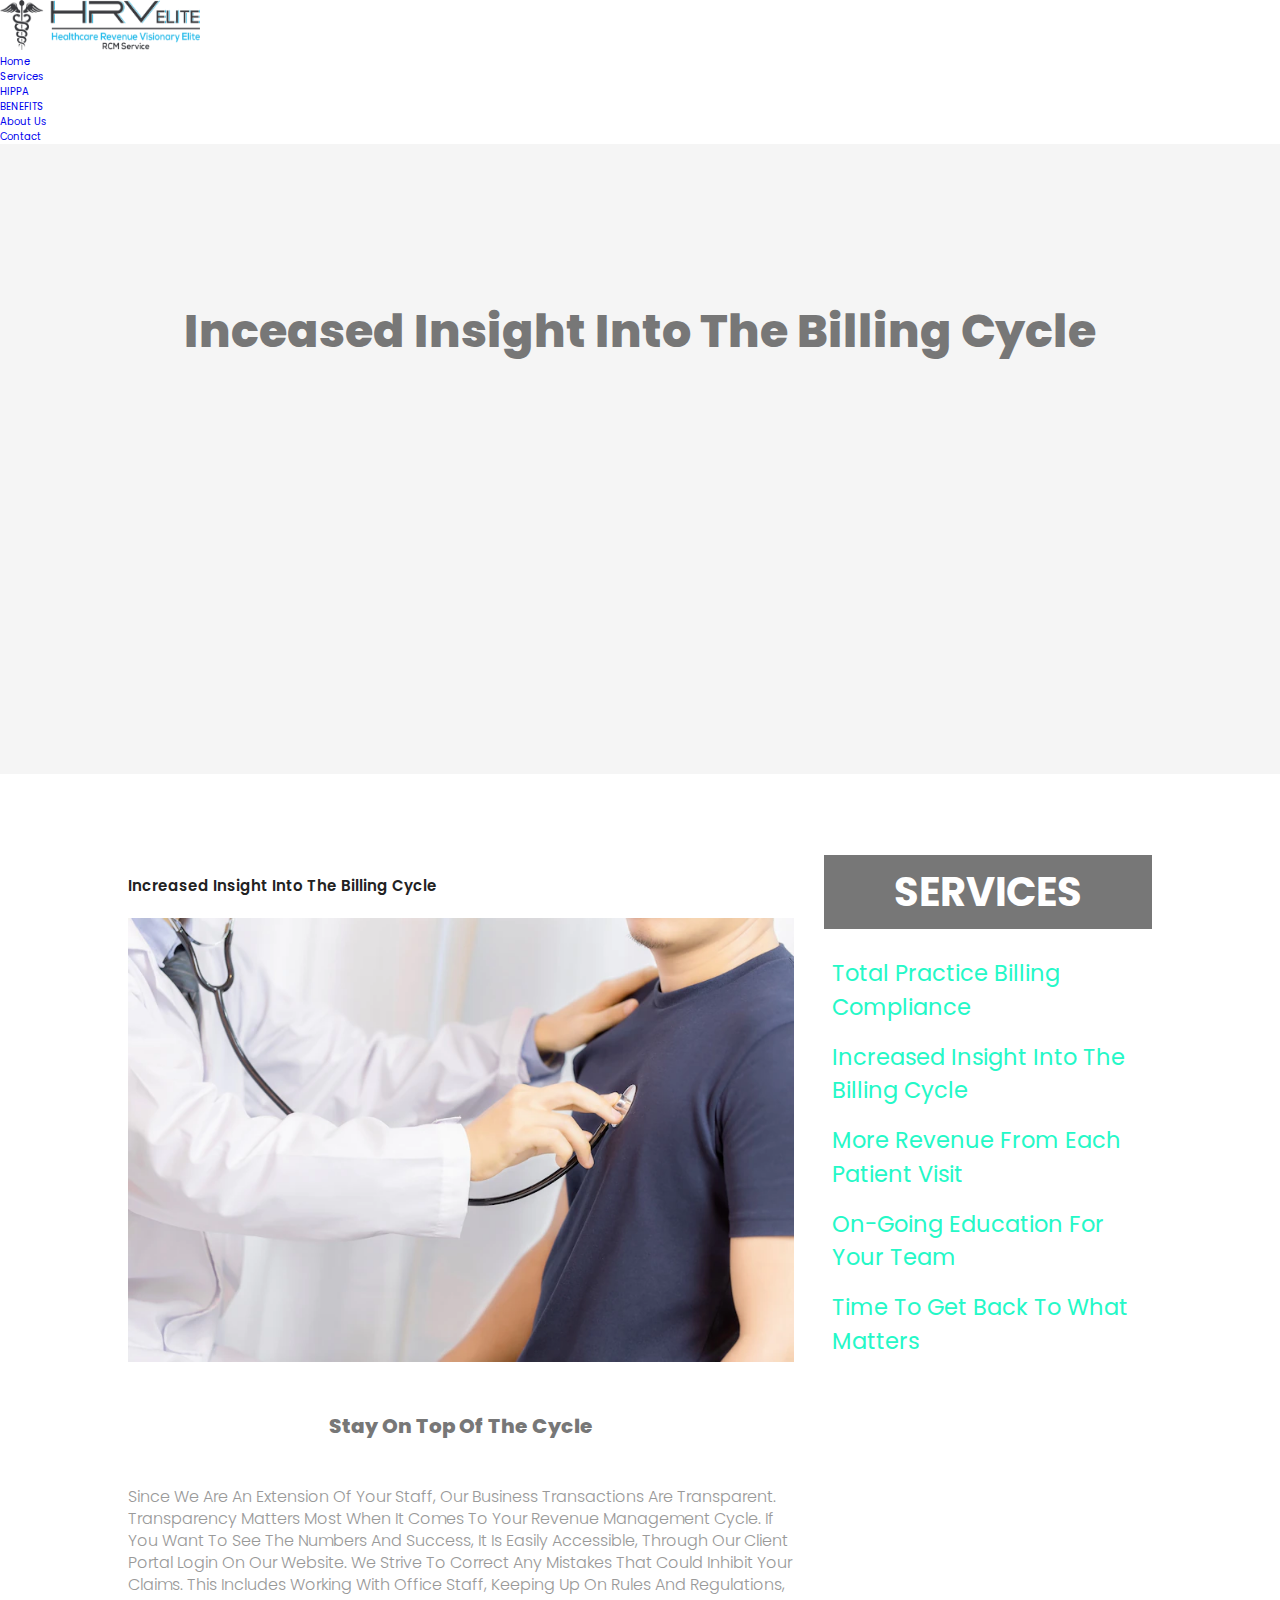
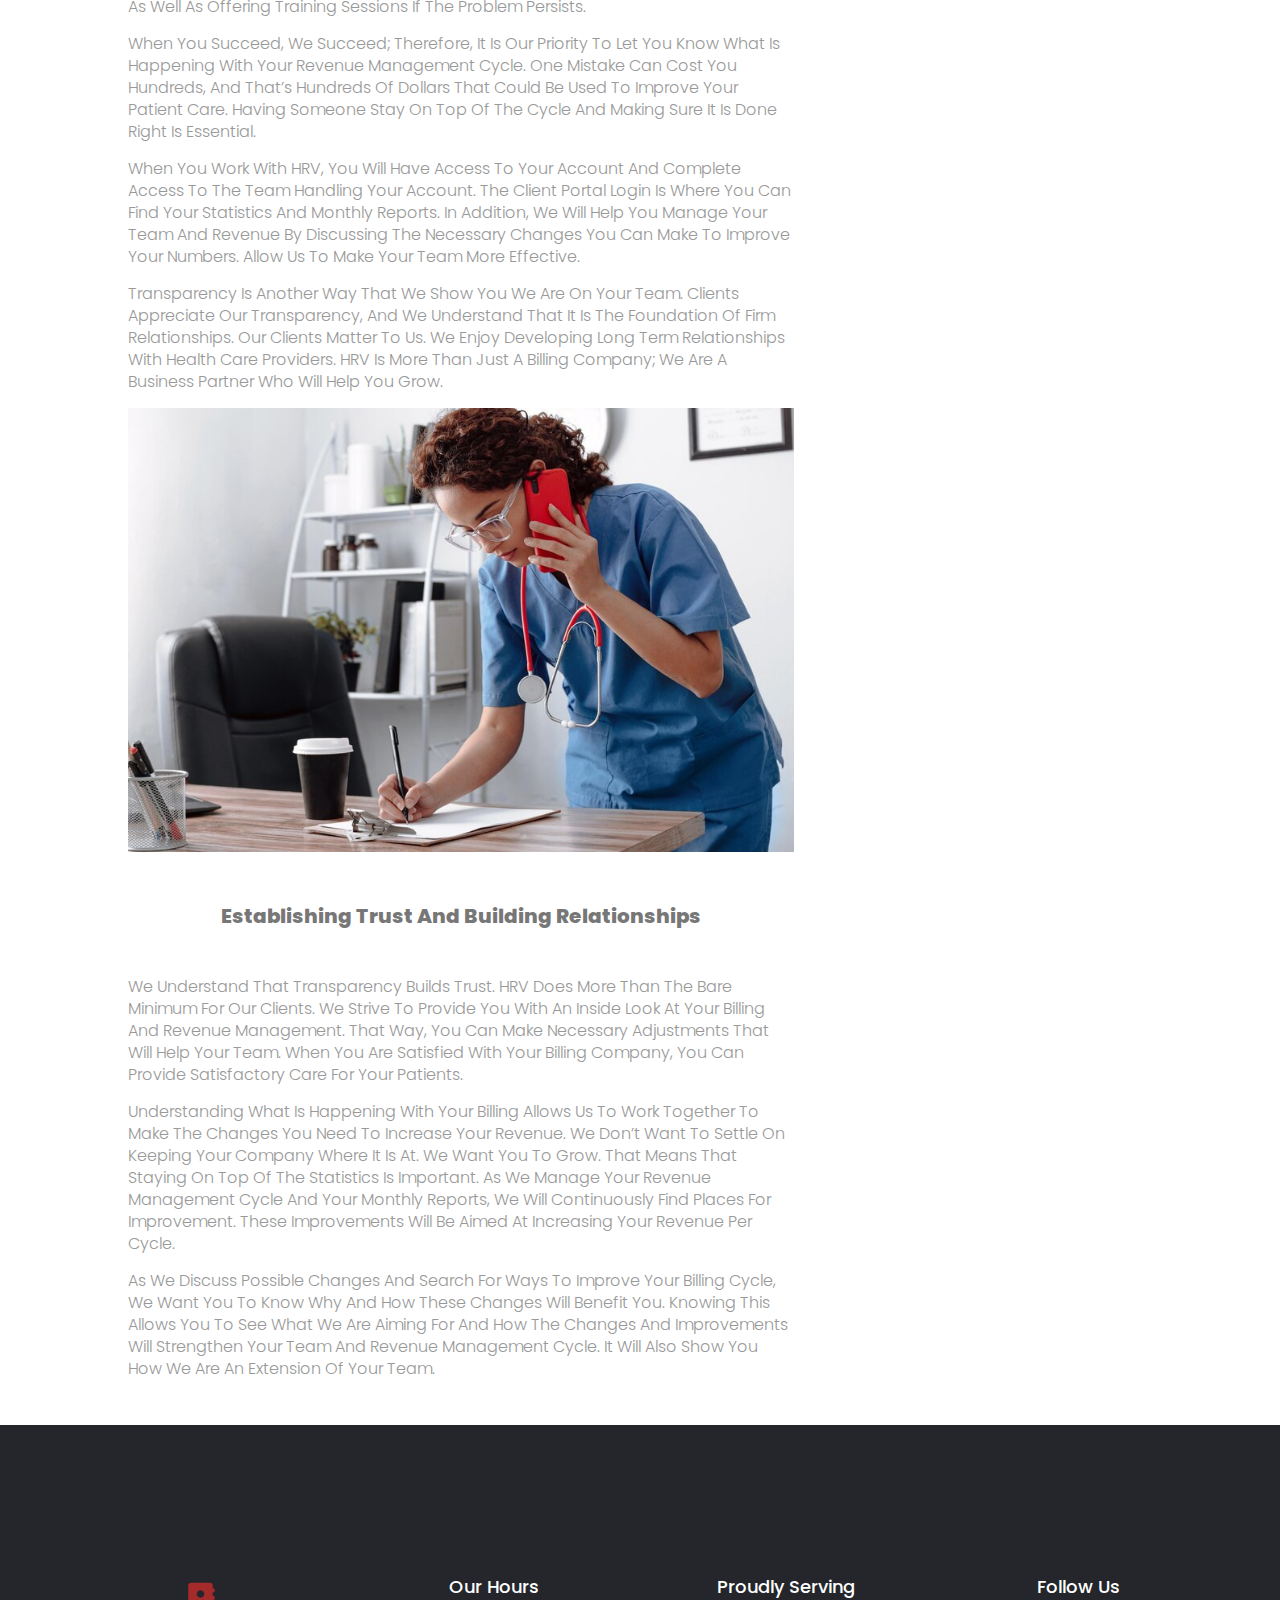
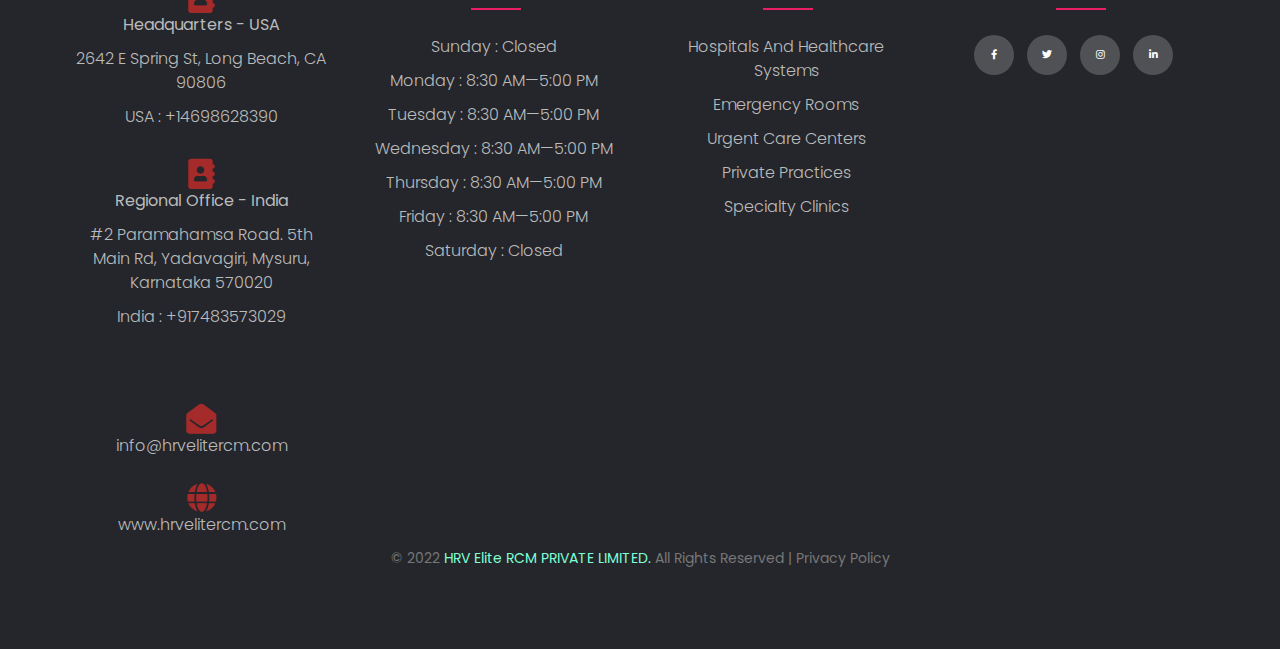
<file: Pages/benefits2.html>
<!DOCTYPE html>
<html lang="en">

    <head>
        <meta charset="UTF-8">
        <meta http-equiv="X-UA-Compatible" content="IE=edge">
        <meta name="viewport" content="width=device-width, initial-scale=1.0">
        <title>HRV</title>
        <link rel="stylesheet" href="../assets/style.css">
        <link rel="stylesheet" href="https://cdnjs.cloudflare.com/ajax/libs/font-awesome/5.15.3/css/all.min.css">
        <link rel="stylesheet"
            href="https://fonts.googleapis.com/css2?family=Poppins:wght@100;200;300;400;600;700&display=swap">
    </head>


<body>
    <div class="navbar">
        <img src="../img/HRVM.png" style="width:200px;height:50px;" alt="">
        &nbsp; &nbsp; &nbsp; &nbsp; &nbsp; &nbsp; &nbsp; &nbsp; &nbsp; &nbsp; &nbsp; &nbsp; &nbsp; &nbsp; &nbsp; &nbsp; &nbsp; &nbsp; &nbsp; &nbsp; &nbsp; &nbsp; &nbsp; &nbsp; &nbsp; &nbsp; &nbsp; &nbsp; &nbsp; &nbsp; &nbsp; &nbsp;  &nbsp; &nbsp;  &nbsp; &nbsp; &nbsp; &nbsp;  &nbsp; &nbsp; &nbsp; &nbsp; &nbsp; &nbsp;  &nbsp; &nbsp;    &nbsp; &nbsp;   
        <ul class="nav">
            <li><a href="../index.html">Home</a></li>
            <li><a href="../Pages/Service1.html">Services</a></li>
            <li><a href="../Pages/course.html">HIPPA</a></li>
            <li><a href="../Pages/benefits.html">BENEFITS</a></li>
            <li><a href="../Pages/about.html">About us</a></li>
            <li><a href="../Pages/contact.html">Contact</a></li>
    </ul>
    </div>
    <section class="Sub-header">
        <nav>
            
            <div class="nav-links" id="navLinks">
                <!-- reposnive bar open and close -->
                <i class="fa fa-times" onclick="hideMenu()"></i>
                
            </div>
            <i class="fa fa-bars" onclick="showMenu()"></i>
            <!-- reposnive bar open and close -->
        </nav>
        <h1>Inceased Insight Into The Billing Cycle</h1>
    </section>

    <!-- Blog Page Section Start -->

    <section class="blog-content">
        <div class="row">
            <div class="blog-left">
                <h2>Increased Insight Into The Billing Cycle</h2>
                <img src="../img/benifits1.webp" alt="">
               <h1 style="font-size:2em; text-align: center;">Stay On Top Of The Cycle</h1>
                <br>
                <p>Since we are an extension of your staff, our business transactions are transparent. Transparency matters most when it comes to your revenue management cycle. If you want to see the numbers and success, it is easily accessible, through our client portal login on our website. We strive to correct any mistakes that could inhibit your claims. This includes working with office staff, keeping up on rules and regulations, as well as offering training sessions if the problem persists.</p>
                <br>
                <p>When you succeed, we succeed; therefore, it is our priority to let you know what is happening with your revenue management cycle. One mistake can cost you hundreds, and that’s hundreds of dollars that could be used to improve your patient care. Having someone stay on top of the cycle and making sure it is done right is essential.</p>
                <br>
                <p>When you work with HRV, you will have access to your account and complete access to the team handling your account. The client portal login is where you can find your statistics and monthly reports. In addition, we will help you manage your team and revenue by discussing the necessary changes you can make to improve your numbers. Allow us to make your team more effective.</p>
                <br>
                <p>Transparency is another way that we show you we are on your team. Clients appreciate our transparency, and we understand that it is the foundation of firm relationships. Our clients matter to us. We enjoy developing long term relationships with health care providers. HRV is more than just a billing company; we are a business partner who will help you grow.</p>
                <br>
                <img src="../img/benfits2.jpg" alt="">
               <h1 style="font-size:2em; text-align: center;">Establishing Trust and Building Relationships</h1>
               <br>
               <p>We understand that transparency builds trust. HRV does more than the bare minimum for our clients. We strive to provide you with an inside look at your billing and revenue management. That way, you can make necessary adjustments that will help your team. When you are satisfied with your billing company, you can provide satisfactory care for your patients.</p>
<br>
<p>Understanding what is happening with your billing allows us to work together to make the changes you need to increase your revenue. We don’t want to settle on keeping your company where it is at. We want you to grow. That means that staying on top of the statistics is important. As we manage your revenue management cycle and your monthly reports, we will continuously find places for improvement. These improvements will be aimed at increasing your revenue per cycle.</p>
<br>
<p>As we discuss possible changes and search for ways to improve your billing cycle, we want you to know why and how these changes will benefit you. Knowing this allows you to see what we are aiming for and how the changes and improvements will strengthen your team and revenue management cycle. It will also show you how we are an extension of your team.</p>
<br>
            </div>

            <div class="blog-right" style="font-size: 1.5em;">
                <h3 style="font-size: 2;">SERVICES</h3>
                <div>
                    <span><a href="../Pages/benefits1.html" style="color:#24f8c7 ;">Total practice billing compliance</a></span>
                    
                </div>
                <div>
                    <span><a href="../Pages/benefits2.html" style="color:#24f8c7 ;">Increased insight into the billing cycle</a></span>
           
                </div>
                <div>
                    <span><a href="../Pages/benefits3.html" style="color:#24f8c7 ;">More revenue from each patient visit</a></span>
                
                </div>
                <div>
                    <span><a href="../Pages/benefits4.html" style="color:#24f8c7 ;">On-going education for your team</a></span>
              
                </div>
                <div>
                    <span><a href="../Pages/benefits5.html" style="color:#24f8c7 ;">Time to get back to what matters</a></span>
          
                </div>
                
            </div>
        </div>
    </section>

    <!-- Blog Page Section end -->
    
    <!-- Footer Section Start -->

  
    <footer class="footer">
        <div class="container">
            <div class="row">
                <div class="footer-col" style="margin-top: 3em;">
                    <a id="footer"></a>
                    <i class="fa fa-address-book" aria-hidden="true" style="font-size:3em ;color:brown;"></i>
                    <br>
                    <ul>
                        <li><a href="#footer"><b>Headquarters - USA</b></a></li>
                        <li><a href="#footer">2642 E Spring St, Long Beach, CA 90806</a></li>
                        <li><a href="#footer">USA : +14698628390</a></li>
                    </ul>
                    <br>
                    <br>
                    <i class="fa fa-address-book" aria-hidden="true" style="font-size:3em ;color:brown;"></i>
                    <br>
                    <ul>
                        <li><a href="#footer"><b>Regional Office - India</b></a></li>
                        <li><a href="#footer">#2 Paramahamsa Road. 5th Main Rd, Yadavagiri, Mysuru, Karnataka 570020</a></li>
                        <li><a href="#footer">India : +917483573029</a></li>
                    </ul>
                    <br><br>
                   
                     <!--<i class="fa fa-phone" aria-hidden="true" style="font-size:3em ;color:brown;"></i>
                    <br>
                    <ul>
                       <li><a href="#footer">USA : +14698628390</a></li>
                        <li><a href="#footer">India : +917483573029</a></li>-->
                        
                    </ul>
                    <br>
                    <br>
                    <br>
                    
                    <i class="fa fa-envelope-open" aria-hidden="true" style="font-size:3em ;color:brown;"></i>
                    <br>
                    <ul>
                        <li><a href="#footer" style="text-transform: lowercase;">info@hrvelitercm.com</a></li>
                        <br>
                        <i class="fa fa-globe" aria-hidden="true" style="font-size:3em ;color:brown;"></i>
                        <li><a href="#footer" style="text-transform: lowercase;">www.hrvelitercm.com</a></li>
                    </ul>
                </div>
                <div class="footer-col">
                    <h4>Our Hours</h4>
                    <ul>
                        <li><a href="#footer">Sunday : closed</a></li>
                        <li><a href="#footer">Monday : 8:30 AM—5:00 PM</a></li>
                        <li><a href="#footer">Tuesday : 8:30 AM—5:00 PM</a></li>
                        <li><a href="#footer">Wednesday : 8:30 AM—5:00 PM</a></li>
                        <li><a href="#footer">Thursday : 8:30 AM—5:00 PM</a></li>
                        <li><a href="#footer">Friday : 8:30 AM—5:00 PM</a></li>
                        <li><a href="#footer">Saturday : Closed</a></li>
                    </ul>
                </div>
                <div class="footer-col">
                    <h4>Proudly Serving</h4>
                    <ul>
                        <li><a href="#footer">Hospitals and Healthcare Systems</a></li>
                        <li><a href="#footer">Emergency Rooms</a></li>
                        <li><a href="#footer">Urgent Care Centers</a></li>
                        <li><a href="#footer">Private Practices</a></li>
                        <li><a href="#footer">Specialty Clinics</a></li>
                    </ul>
                    
                </div>
                <div class="footer-col">
                    <h4>follow us</h4>
                    <div class="social-links">
                        <a href="#footer"><i class="fab fa-facebook-f"></i></a>
                        <a href="#footer"><i class="fab fa-twitter"></i></a>
                        <a href="#footer"><i class="fab fa-instagram"></i></a>
                        <a href="#footer"><i class="fab fa-linkedin-in"></i></a>
                    </div>
                </div>
            </div>
        </div>
        <P><b> © 2022 <span style="color:aquamarine ;"> HRV Elite RCM PRIVATE LIMITED.</span> All rights reserved | Privacy Policy </b></P>
   </footer>
    
            

<!-- Footer Section End -->

    <script src="../assets/script.js"></script>
</body>

</html>
</file>
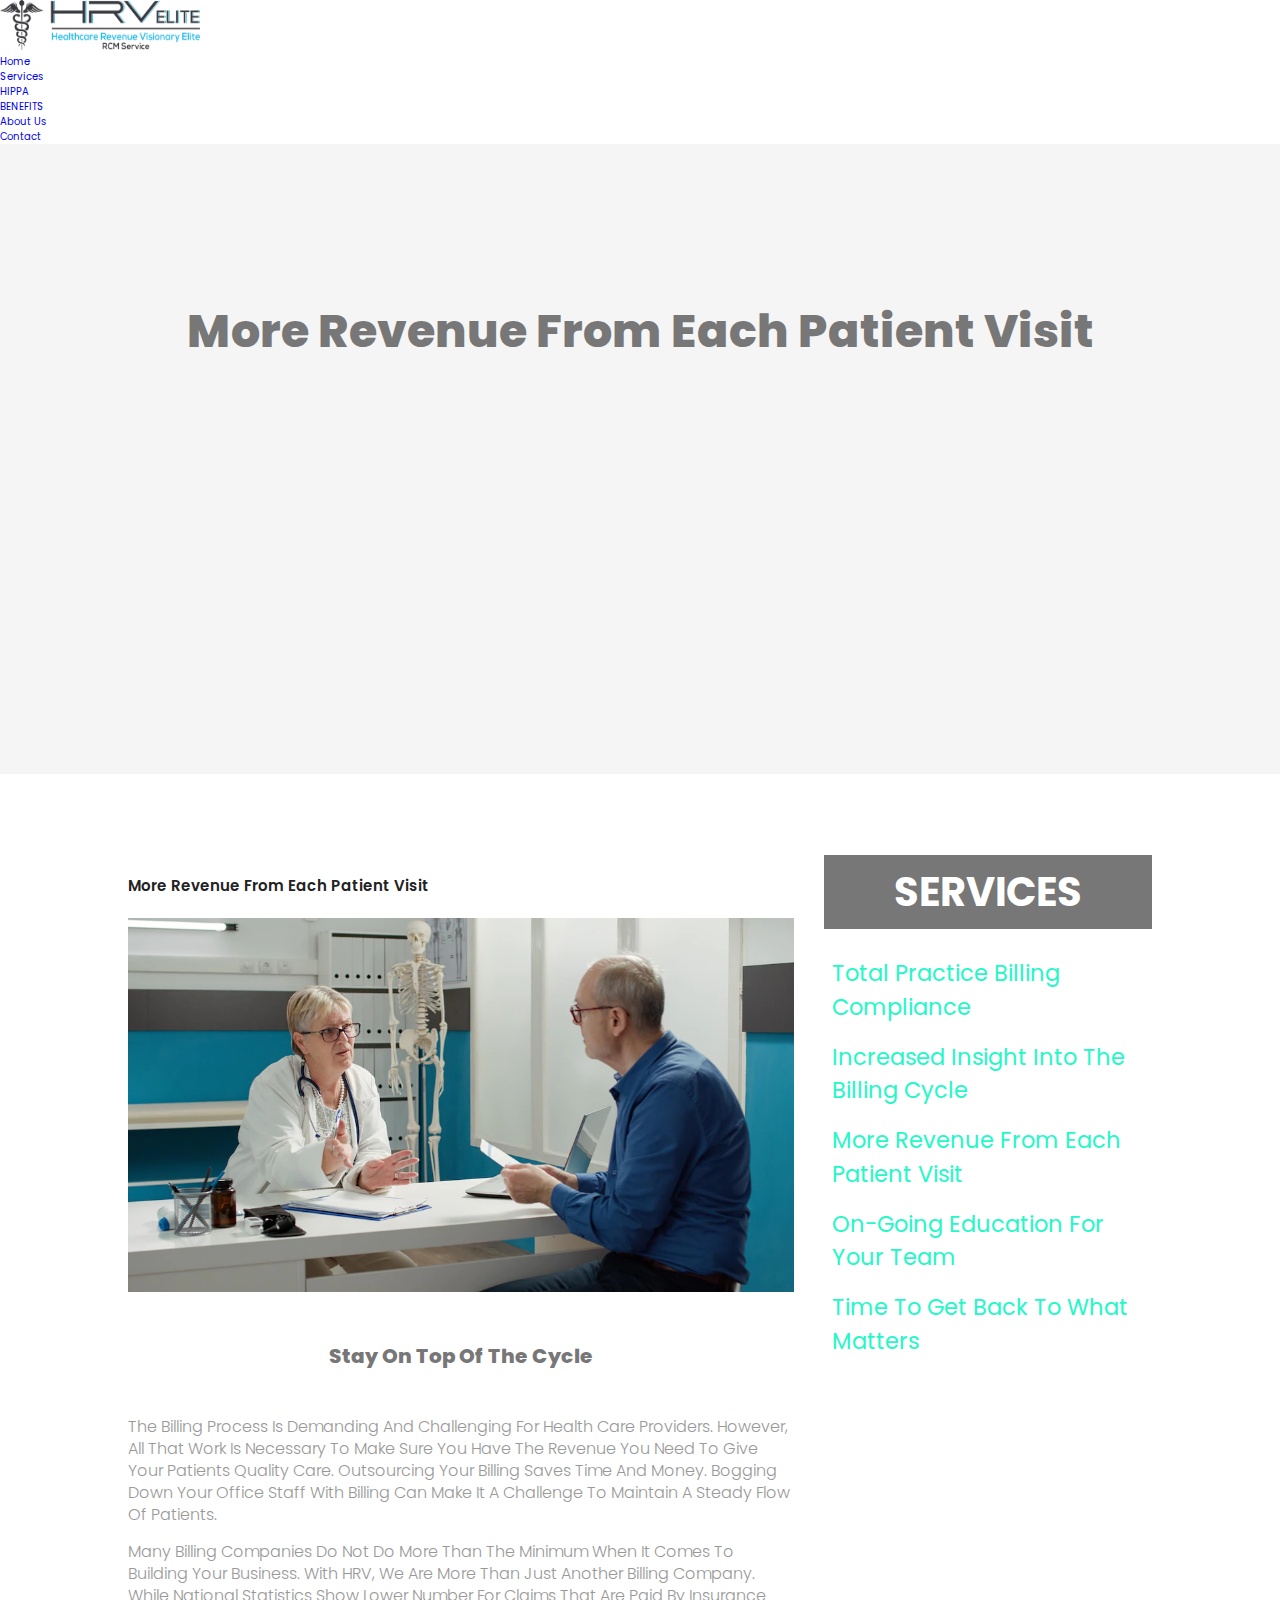
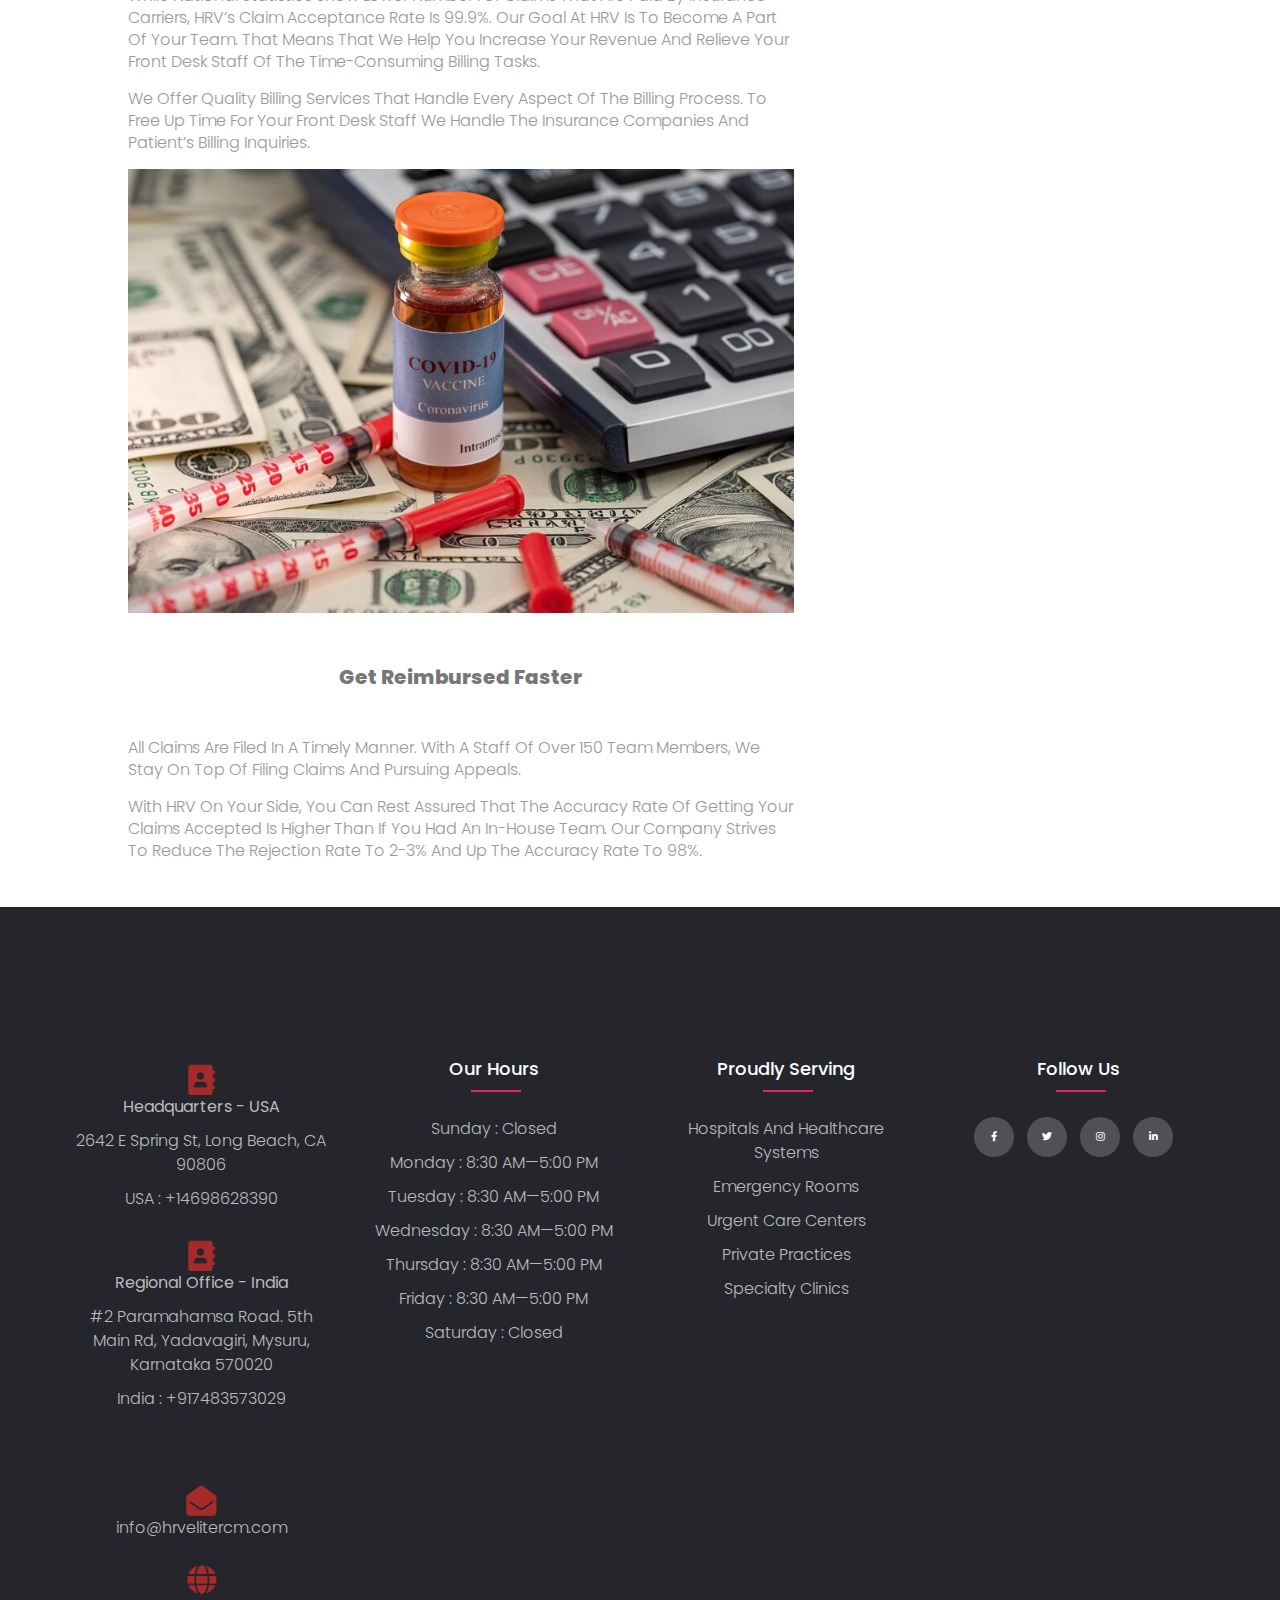
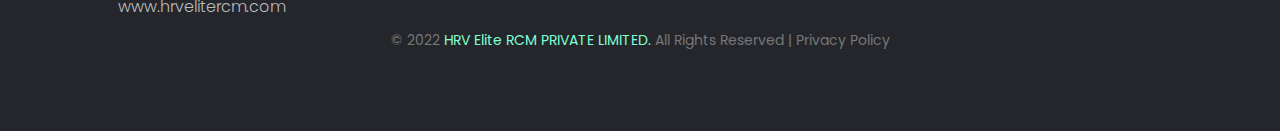
<file: Pages/benefits3.html>
<!DOCTYPE html>
<html lang="en">

    <head>
        <meta charset="UTF-8">
        <meta http-equiv="X-UA-Compatible" content="IE=edge">
        <meta name="viewport" content="width=device-width, initial-scale=1.0">
        <title>HRV</title>
        <link rel="stylesheet" href="../assets/style.css">
        <link rel="stylesheet" href="https://cdnjs.cloudflare.com/ajax/libs/font-awesome/5.15.3/css/all.min.css">
        <link rel="stylesheet"
            href="https://fonts.googleapis.com/css2?family=Poppins:wght@100;200;300;400;600;700&display=swap">
    </head>

<body>
    <div class="navbar">
        <img src="../img/HRVM.png" style="width:200px;height:50px;" alt="">
        &nbsp; &nbsp; &nbsp; &nbsp; &nbsp; &nbsp; &nbsp; &nbsp; &nbsp; &nbsp; &nbsp; &nbsp; &nbsp; &nbsp; &nbsp; &nbsp; &nbsp; &nbsp; &nbsp; &nbsp; &nbsp; &nbsp; &nbsp; &nbsp; &nbsp; &nbsp; &nbsp; &nbsp; &nbsp; &nbsp; &nbsp; &nbsp;  &nbsp; &nbsp;  &nbsp; &nbsp; &nbsp; &nbsp;  &nbsp; &nbsp; &nbsp; &nbsp; &nbsp; &nbsp;  &nbsp; &nbsp;    &nbsp; &nbsp;   
        <ul class="nav">
            <li><a href="../index.html">Home</a></li>
            <li><a href="../Pages/Service1.html">Services</a></li>
            <li><a href="../Pages/course.html">HIPPA</a></li>
            <li><a href="../Pages/benefits.html">BENEFITS</a></li>
            <li><a href="../Pages/about.html">About us</a></li>
            <li><a href="../Pages/contact.html">Contact</a></li>
    </ul>
    </div>
    <section class="Sub-header">
        <nav>
         
            <div class="nav-links" id="navLinks">
                <!-- reposnive bar open and close -->
                <i class="fa fa-times" onclick="hideMenu()"></i>
                
            </div>
            <i class="fa fa-bars" onclick="showMenu()"></i>
            <!-- reposnive bar open and close -->
        </nav>
        <h1>More Revenue From Each Patient Visit</h1>
    </section>

    <!-- Blog Page Section Start -->

    <section class="blog-content">
        <div class="row">
            <div class="blog-left">
                <h2>More Revenue From Each Patient Visit
                </h2>
                <img src="../img/benefits3.webp" alt="">
               <h1 style="font-size:2em; text-align: center;">Stay On Top Of The Cycle</h1>
                <br>
                <p>The billing process is demanding and challenging for health care providers. However, all that work is necessary to make sure you have the revenue you need to give your patients quality care. Outsourcing your billing saves time and money. Bogging down your office staff with billing can make it a challenge to maintain a steady flow of patients.</p>
                <br>
                <p>Many billing companies do not do more than the minimum when it comes to building your business. With HRV, we are more than just another billing company. While national statistics show lower number for claims that are paid by insurance carriers, HRV’s claim acceptance rate is 99.9%. Our goal at HRV is to become a part of your team. That means that we help you increase your revenue and relieve your front desk staff of the time-consuming billing tasks.</p>
                <br>
                <p>We offer quality billing services that handle every aspect of the billing process. To free up time for your front desk staff we handle the insurance companies and patient’s billing inquiries.</p>
                <br>
                <img src="../img/benefits2.jpg" alt="">
               <h1 style="font-size:2em; text-align: center;">Get Reimbursed Faster</h1>
               <br>
               <p>All claims are filed in a timely manner. With a staff of over 150 team members, we stay on top of filing claims and pursuing appeals.</p>
<br>
<p>With HRV on your side, you can rest assured that the accuracy rate of getting your claims accepted is higher than if you had an in-house team. Our company strives to reduce the rejection rate to 2-3% and up the accuracy rate to 98%.</p>
<br>
            </div>

            <div class="blog-right" style="font-size: 1.5em;">
                <h3 style="font-size: 2;">SERVICES</h3>
                <div>
                    <span><a href="../Pages/benefits1.html" style="color:#24f8c7 ;">Total practice billing compliance</a></span>
                    
                </div>
                <div>
                    <span><a href="../Pages/benefits2.html" style="color:#24f8c7 ;">Increased insight into the billing cycle</a></span>
           
                </div>
                <div>
                    <span><a href="../Pages/benefits3.html" style="color:#24f8c7 ;">More revenue from each patient visit</a></span>
                
                </div>
                <div>
                    <span><a href="../Pages/benefits4.html" style="color:#24f8c7 ;">On-going education for your team</a></span>
              
                </div>
                <div>
                    <span><a href="../Pages/benefits5.html" style="color:#24f8c7 ;">Time to get back to what matters</a></span>
          
                </div>
                
            </div>
        </div>
    </section>

    <!-- Blog Page Section end -->
    
    <!-- Footer Section Start -->

  
    <footer class="footer">
        <div class="container">
            <div class="row">
                <div class="footer-col" style="margin-top: 3em;">
                    <a id="footer"></a>
                    <i class="fa fa-address-book" aria-hidden="true" style="font-size:3em ;color:brown;"></i>
                    <br>
                    <ul>
                        <li><a href="#footer"><b>Headquarters - USA</b></a></li>
                        <li><a href="#footer">2642 E Spring St, Long Beach, CA 90806</a></li>
                        <li><a href="#footer">USA : +14698628390</a></li>
                    </ul>
                    <br>
                    <br>
                    <i class="fa fa-address-book" aria-hidden="true" style="font-size:3em ;color:brown;"></i>
                    <br>
                    <ul>
                        <li><a href="#footer"><b>Regional Office - India</b></a></li>
                        <li><a href="#footer">#2 Paramahamsa Road. 5th Main Rd, Yadavagiri, Mysuru, Karnataka 570020</a></li>
                        <li><a href="#footer">India : +917483573029</a></li>
                    </ul>
                    <br><br>
                   
                     <!--<i class="fa fa-phone" aria-hidden="true" style="font-size:3em ;color:brown;"></i>
                    <br>
                    <ul>
                       <li><a href="#footer">USA : +14698628390</a></li>
                        <li><a href="#footer">India : +917483573029</a></li>-->
                        
                    </ul>
                    <br>
                    <br>
                    <br>
                    
                    <i class="fa fa-envelope-open" aria-hidden="true" style="font-size:3em ;color:brown;"></i>
                    <br>
                    <ul>
                        <li><a href="#footer" style="text-transform: lowercase;">info@hrvelitercm.com</a></li>
                        <br>
                        <i class="fa fa-globe" aria-hidden="true" style="font-size:3em ;color:brown;"></i>
                        <li><a href="#footer" style="text-transform: lowercase;">www.hrvelitercm.com</a></li>
                    </ul>
                </div>
                <div class="footer-col">
                    <h4>Our Hours</h4>
                    <ul>
                        <li><a href="#footer">Sunday : closed</a></li>
                        <li><a href="#footer">Monday : 8:30 AM—5:00 PM</a></li>
                        <li><a href="#footer">Tuesday : 8:30 AM—5:00 PM</a></li>
                        <li><a href="#footer">Wednesday : 8:30 AM—5:00 PM</a></li>
                        <li><a href="#footer">Thursday : 8:30 AM—5:00 PM</a></li>
                        <li><a href="#footer">Friday : 8:30 AM—5:00 PM</a></li>
                        <li><a href="#footer">Saturday : Closed</a></li>
                    </ul>
                </div>
                <div class="footer-col">
                    <h4>Proudly Serving</h4>
                    <ul>
                        <li><a href="#footer">Hospitals and Healthcare Systems</a></li>
                        <li><a href="#footer">Emergency Rooms</a></li>
                        <li><a href="#footer">Urgent Care Centers</a></li>
                        <li><a href="#footer">Private Practices</a></li>
                        <li><a href="#footer">Specialty Clinics</a></li>
                    </ul>
                    
                </div>
                <div class="footer-col">
                    <h4>follow us</h4>
                    <div class="social-links">
                        <a href="#footer"><i class="fab fa-facebook-f"></i></a>
                        <a href="#footer"><i class="fab fa-twitter"></i></a>
                        <a href="#footer"><i class="fab fa-instagram"></i></a>
                        <a href="#footer"><i class="fab fa-linkedin-in"></i></a>
                    </div>
                </div>
            </div>
        </div>
        <P><b> © 2022 <span style="color:aquamarine ;"> HRV Elite RCM PRIVATE LIMITED.</span> All rights reserved | Privacy Policy </b></P>
   </footer>
    
            

<!-- Footer Section End -->

    <script src="../assets/script.js"></script>
</body>

</html>
</file>
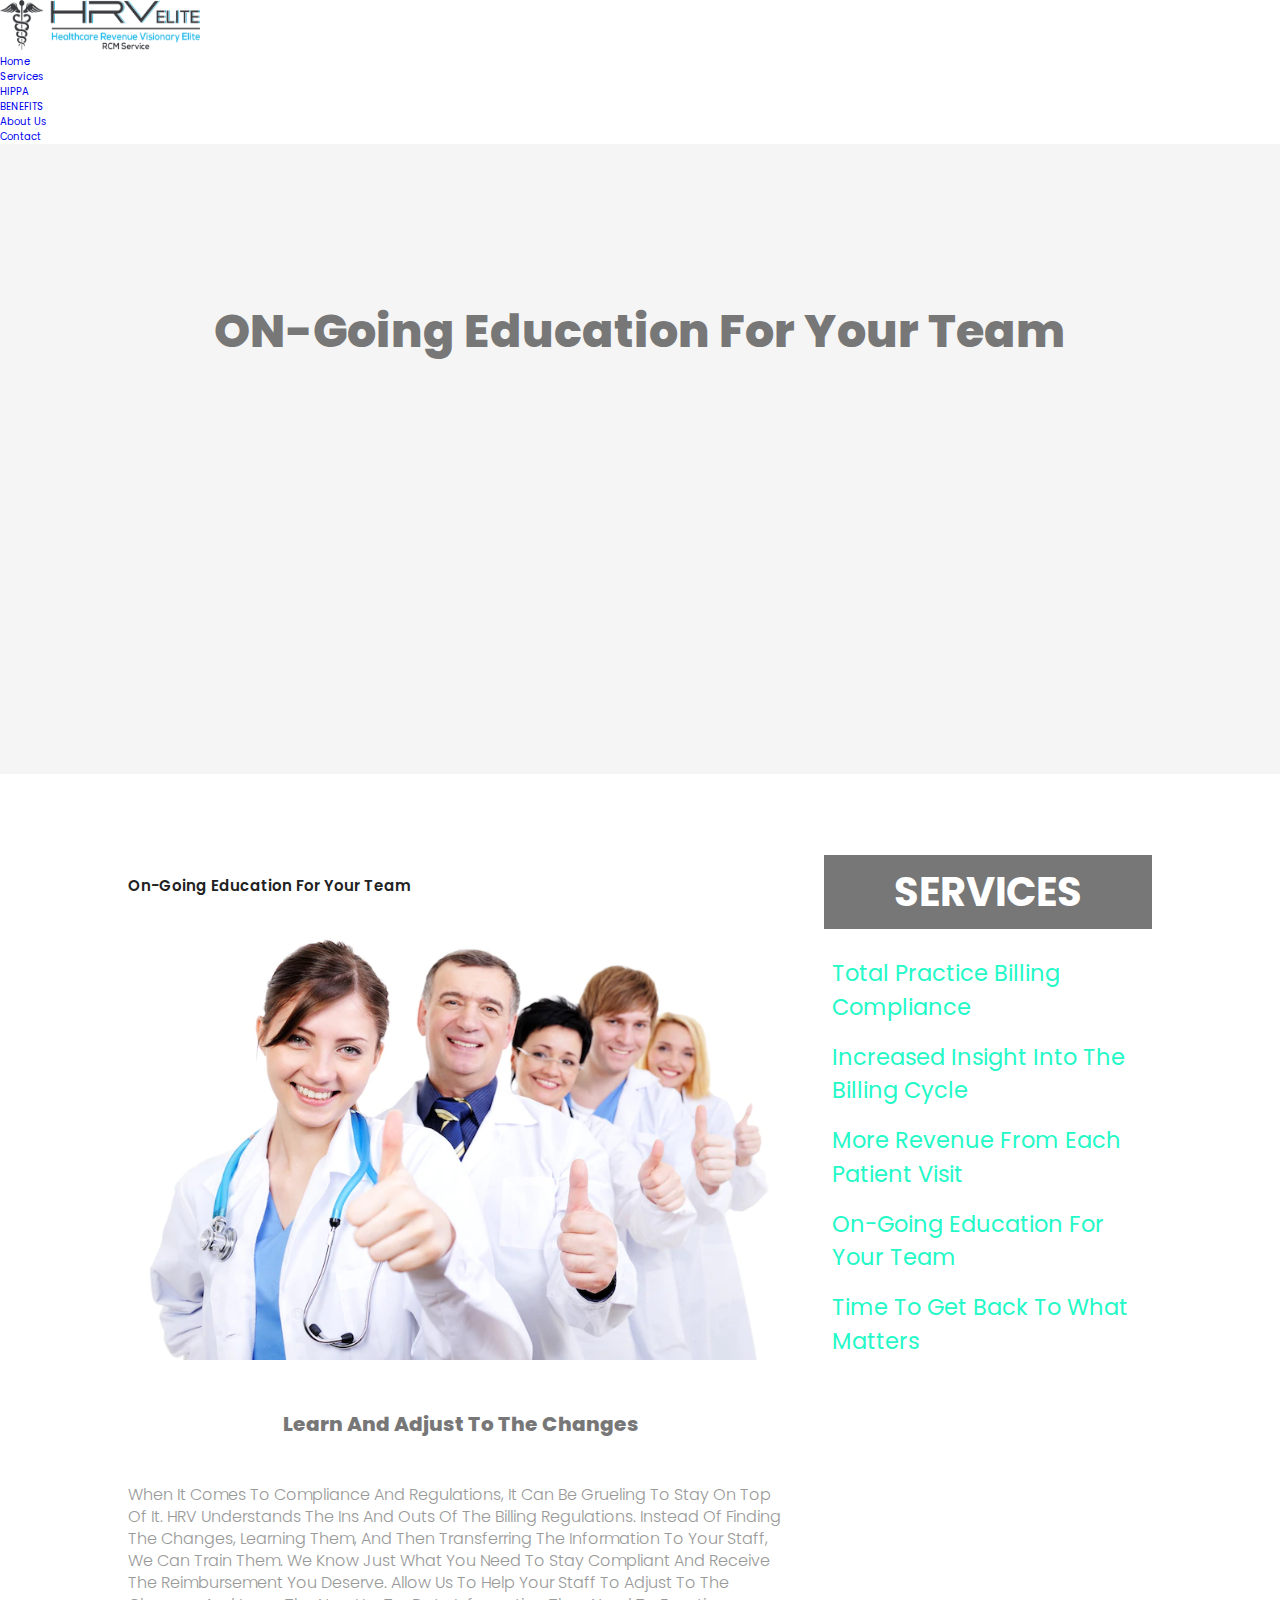
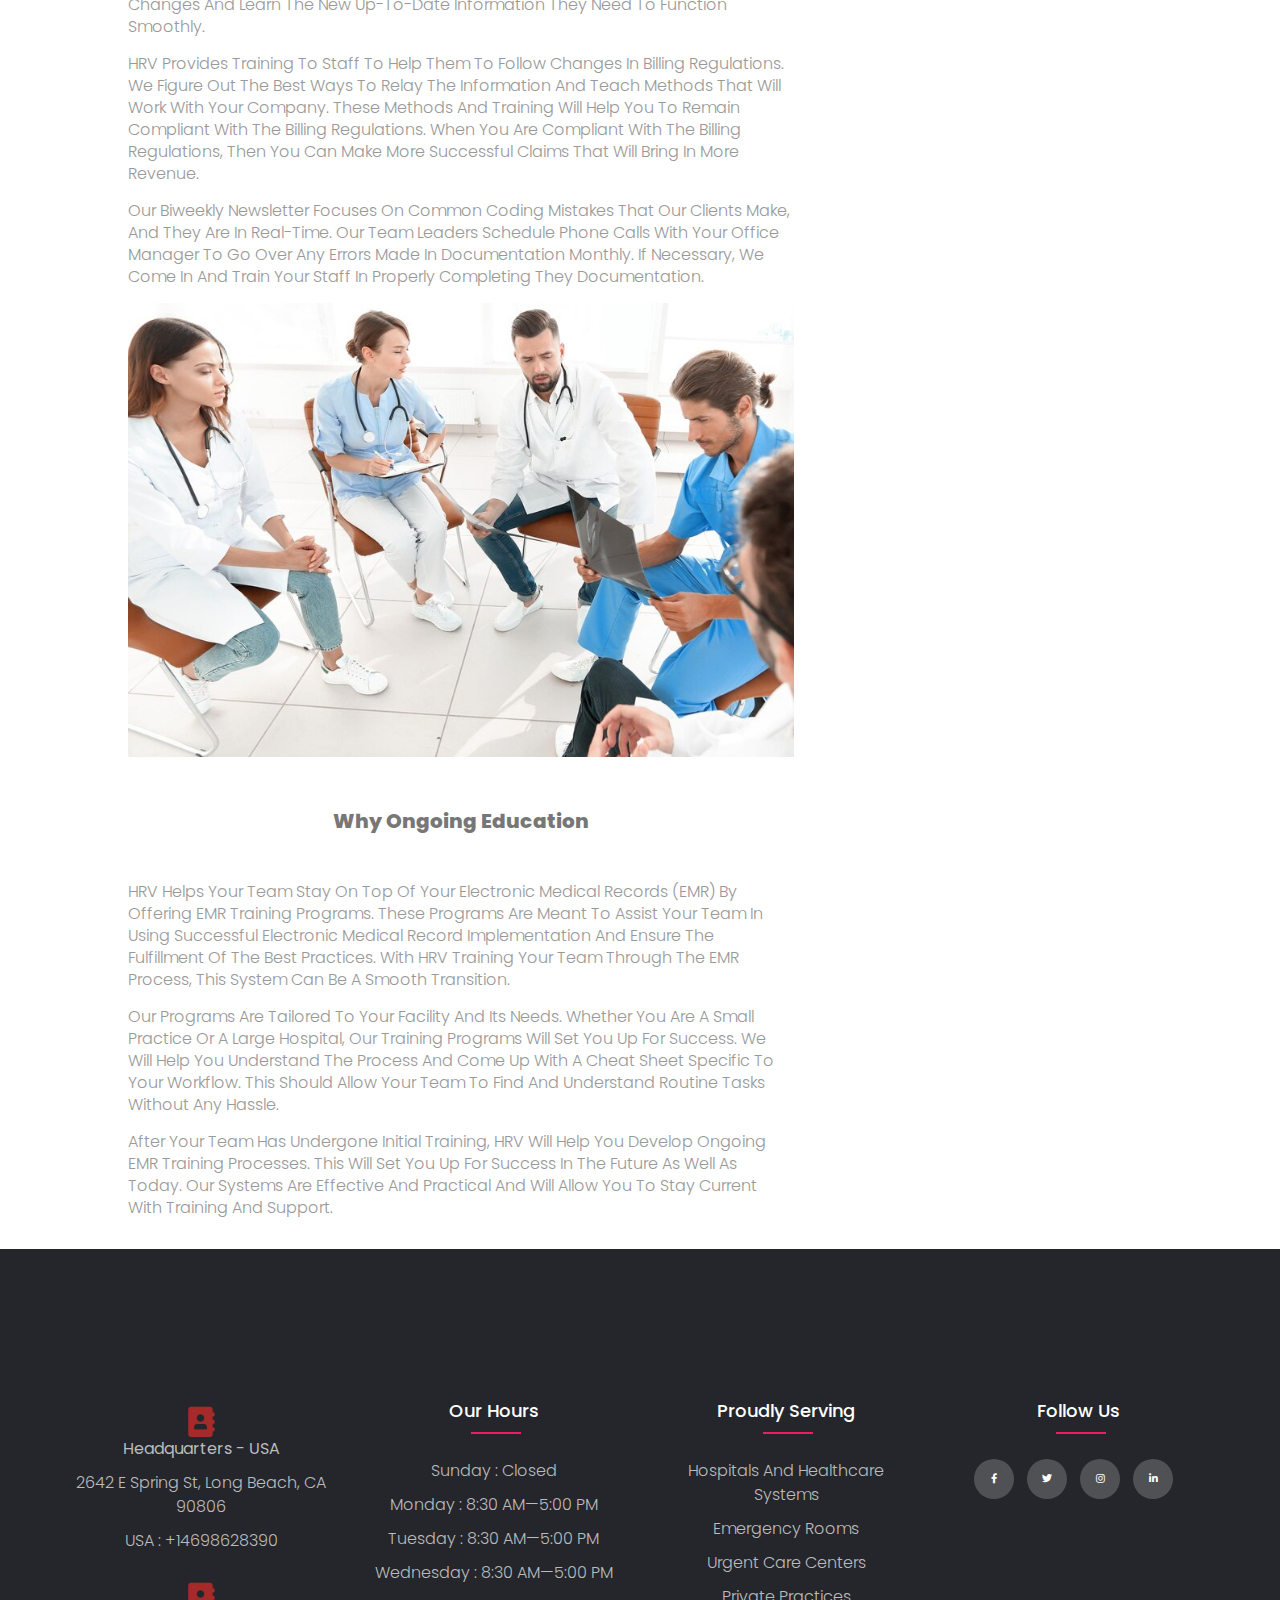
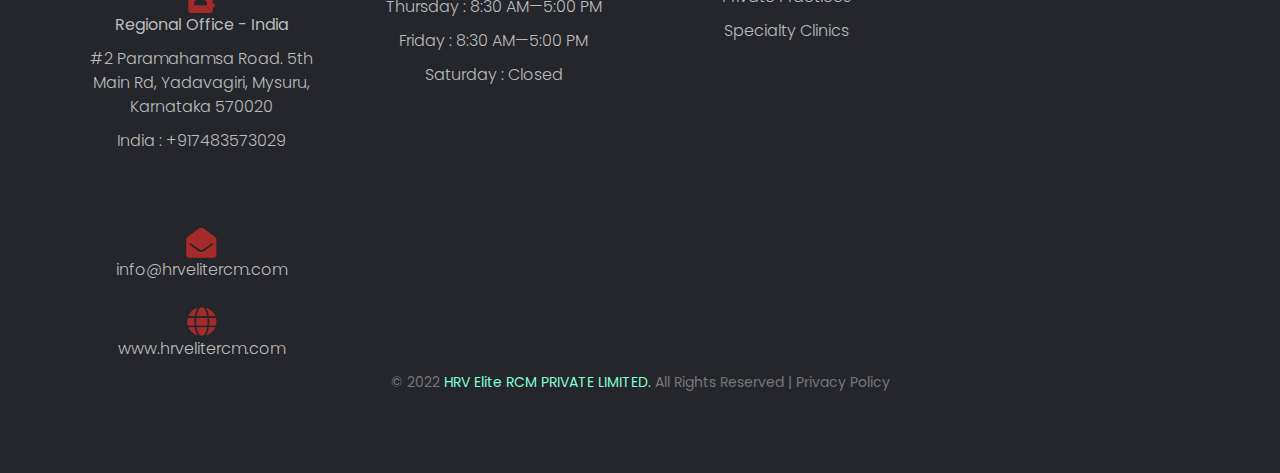
<file: Pages/benefits4.html>
<!DOCTYPE html>
<html lang="en">

    <head>
        <meta charset="UTF-8">
        <meta http-equiv="X-UA-Compatible" content="IE=edge">
        <meta name="viewport" content="width=device-width, initial-scale=1.0">
        <title>HRV</title>
        <link rel="stylesheet" href="../assets/style.css">
        <link rel="stylesheet" href="https://cdnjs.cloudflare.com/ajax/libs/font-awesome/5.15.3/css/all.min.css">
        <link rel="stylesheet"
            href="https://fonts.googleapis.com/css2?family=Poppins:wght@100;200;300;400;600;700&display=swap">
    </head>

<body>
    <div class="navbar">
        <img src="../img/HRVM.png" style="width:200px;height:50px;" alt="">
        &nbsp; &nbsp; &nbsp; &nbsp; &nbsp; &nbsp; &nbsp; &nbsp; &nbsp; &nbsp; &nbsp; &nbsp; &nbsp; &nbsp; &nbsp; &nbsp; &nbsp; &nbsp; &nbsp; &nbsp; &nbsp; &nbsp; &nbsp; &nbsp; &nbsp; &nbsp; &nbsp; &nbsp; &nbsp; &nbsp; &nbsp; &nbsp;  &nbsp; &nbsp;  &nbsp; &nbsp; &nbsp; &nbsp;  &nbsp; &nbsp; &nbsp; &nbsp; &nbsp; &nbsp;  &nbsp; &nbsp;    &nbsp; &nbsp;   
        <ul class="nav">
            <li><a href="../index.html">Home</a></li>
            <li><a href="../Pages/Service1.html">Services</a></li>
            <li><a href="../Pages/course.html">HIPPA</a></li>
            <li><a href="../Pages/benefits.html">BENEFITS</a></li>
            <li><a href="../Pages/about.html">About us</a></li>
            <li><a href="../Pages/contact.html">Contact</a></li>
    </ul>
    </div>
    <section class="Sub-header">
        <nav>
            
            <div class="nav-links" id="navLinks">
                <!-- reposnive bar open and close -->
                <i class="fa fa-times" onclick="hideMenu()"></i>
                
            </div>
            <i class="fa fa-bars" onclick="showMenu()"></i>
            <!-- reposnive bar open and close -->
        </nav>
        <h1>ON-Going Education For Your team</h1>
    </section>

    <!-- Blog Page Section Start -->

    <section class="blog-content">
        <div class="row">
            <div class="blog-left">
                <h2>On-Going Education For Your Team
                </h2>
                <img src="../img/benifits4.webp" alt="">
               <h1 style="font-size:2em; text-align: center;">Learn and Adjust to the Changes</h1>
                <br>
                <p>When it comes to compliance and regulations, it can be grueling to stay on top of it. HRV understands the ins and outs of the billing regulations. Instead of finding the changes, learning them, and then transferring the information to your staff, we can train them. We know just what you need to stay compliant and receive the reimbursement you deserve. Allow us to help your staff to adjust to the changes and learn the new up-to-date information they need to function smoothly.</p>
                <br>
                <p>HRV provides training to staff to help them to follow changes in billing regulations. We figure out the best ways to relay the information and teach methods that will work with your company. These methods and training will help you to remain compliant with the billing regulations. When you are compliant with the billing regulations, then you can make more successful claims that will bring in more revenue.</p>
                <br>
                <p>Our biweekly newsletter focuses on common coding mistakes that our clients make, and they are in real-time. Our team leaders schedule phone calls with your office manager to go over any errors made in documentation monthly. If necessary, we come in and train your staff in properly completing they documentation.</p>
                <br>
                <img src="../img/benfits4.1.jpg" alt="">
               <h1 style="font-size:2em; text-align: center;">Why Ongoing Education</h1>
               <br>
               <p>HRV helps your team stay on top of your Electronic Medical Records (EMR) by offering EMR Training Programs. These programs are meant to assist your team in using successful electronic medical record implementation and ensure the fulfillment of the best practices. With HRV training your team through the EMR process, this system can be a smooth transition.</p>
<br>
<p>Our programs are tailored to your facility and its needs. Whether you are a small practice or a large hospital, our training programs will set you up for success. We will help you understand the process and come up with a cheat sheet specific to your workflow. This should allow your team to find and understand routine tasks without any hassle.</p>
<br>
<p>After your team has undergone initial training, HRV will help you develop ongoing EMR training processes. This will set you up for success in the future as well as today. Our systems are effective and practical and will allow you to stay current with training and support.</p>
            </div>

            <div class="blog-right" style="font-size: 1.5em;">
                <h3 style="font-size: 2;">SERVICES</h3>
                <div>
                    <span><a href="../Pages/benefits1.html" style="color:#24f8c7 ;">Total practice billing compliance</a></span>
                    
                </div>
                <div>
                    <span><a href="../Pages/benefits2.html" style="color:#24f8c7 ;">Increased insight into the billing cycle</a></span>
           
                </div>
                <div>
                    <span><a href="../Pages/benefits3.html" style="color:#24f8c7 ;">More revenue from each patient visit</a></span>
                
                </div>
                <div>
                    <span><a href="../Pages/benefits4.html" style="color:#24f8c7 ;">On-going education for your team</a></span>
              
                </div>
                <div>
                    <span><a href="../Pages/benefits5.html" style="color:#24f8c7 ;">Time to get back to what matters</a></span>
          
                </div>
                
            </div>
        </div>
    </section>

    <!-- Blog Page Section end -->
    
    <!-- Footer Section Start -->

  
    <footer class="footer">
        <div class="container">
            <div class="row">
                <div class="footer-col" style="margin-top: 3em;">
                    <a id="footer"></a>
                    <i class="fa fa-address-book" aria-hidden="true" style="font-size:3em ;color:brown;"></i>
                    <br>
                    <ul>
                        <li><a href="#footer"><b>Headquarters - USA</b></a></li>
                        <li><a href="#footer">2642 E Spring St, Long Beach, CA 90806</a></li>
                        <li><a href="#footer">USA : +14698628390</a></li>
                    </ul>
                    <br>
                    <br>
                    <i class="fa fa-address-book" aria-hidden="true" style="font-size:3em ;color:brown;"></i>
                    <br>
                    <ul>
                        <li><a href="#footer"><b>Regional Office - India</b></a></li>
                        <li><a href="#footer">#2 Paramahamsa Road. 5th Main Rd, Yadavagiri, Mysuru, Karnataka 570020</a></li>
                        <li><a href="#footer">India : +917483573029</a></li>
                    </ul>
                    <br><br>
                   
                     <!--<i class="fa fa-phone" aria-hidden="true" style="font-size:3em ;color:brown;"></i>
                    <br>
                    <ul>
                       <li><a href="#footer">USA : +14698628390</a></li>
                        <li><a href="#footer">India : +917483573029</a></li>-->
                        
                    </ul>
                    <br>
                    <br>
                    <br>
                    
                    <i class="fa fa-envelope-open" aria-hidden="true" style="font-size:3em ;color:brown;"></i>
                    <br>
                    <ul>
                        <li><a href="#footer" style="text-transform: lowercase;">info@hrvelitercm.com</a></li>
                        <br>
                        <i class="fa fa-globe" aria-hidden="true" style="font-size:3em ;color:brown;"></i>
                        <li><a href="#footer" style="text-transform: lowercase;">www.hrvelitercm.com</a></li>
                    </ul>
                </div>
                <div class="footer-col">
                    <h4>Our Hours</h4>
                    <ul>
                        <li><a href="#footer">Sunday : closed</a></li>
                        <li><a href="#footer">Monday : 8:30 AM—5:00 PM</a></li>
                        <li><a href="#footer">Tuesday : 8:30 AM—5:00 PM</a></li>
                        <li><a href="#footer">Wednesday : 8:30 AM—5:00 PM</a></li>
                        <li><a href="#footer">Thursday : 8:30 AM—5:00 PM</a></li>
                        <li><a href="#footer">Friday : 8:30 AM—5:00 PM</a></li>
                        <li><a href="#footer">Saturday : Closed</a></li>
                    </ul>
                </div>
                <div class="footer-col">
                    <h4>Proudly Serving</h4>
                    <ul>
                        <li><a href="#footer">Hospitals and Healthcare Systems</a></li>
                        <li><a href="#footer">Emergency Rooms</a></li>
                        <li><a href="#footer">Urgent Care Centers</a></li>
                        <li><a href="#footer">Private Practices</a></li>
                        <li><a href="#footer">Specialty Clinics</a></li>
                    </ul>
                    
                </div>
                <div class="footer-col">
                    <h4>follow us</h4>
                    <div class="social-links">
                        <a href="#footer"><i class="fab fa-facebook-f"></i></a>
                        <a href="#footer"><i class="fab fa-twitter"></i></a>
                        <a href="#footer"><i class="fab fa-instagram"></i></a>
                        <a href="#footer"><i class="fab fa-linkedin-in"></i></a>
                    </div>
                </div>
            </div>
        </div>
        <P><b> © 2022 <span style="color:aquamarine ;"> HRV Elite RCM PRIVATE LIMITED.</span> All rights reserved | Privacy Policy </b></P>
   </footer>
    
            

<!-- Footer Section End -->

    <script src="../assets/script.js"></script>
</body>

</html>
</file>
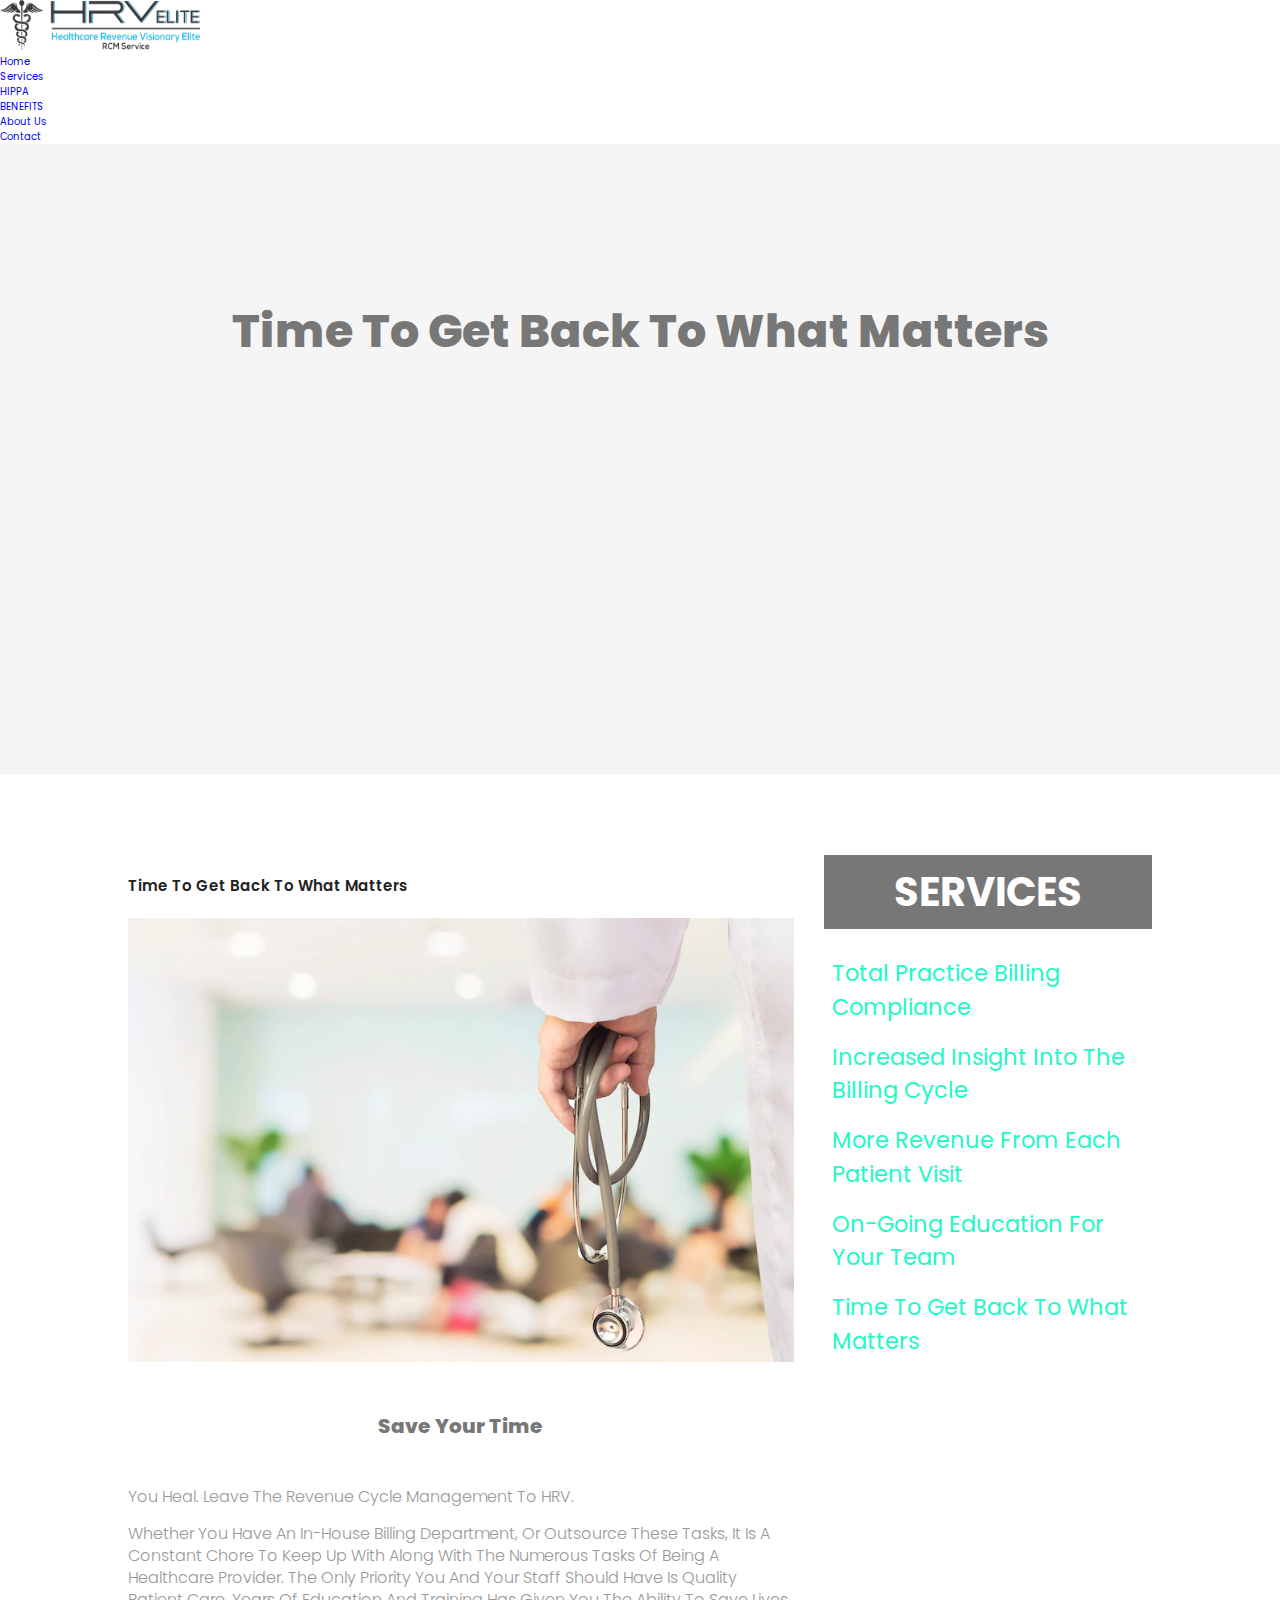
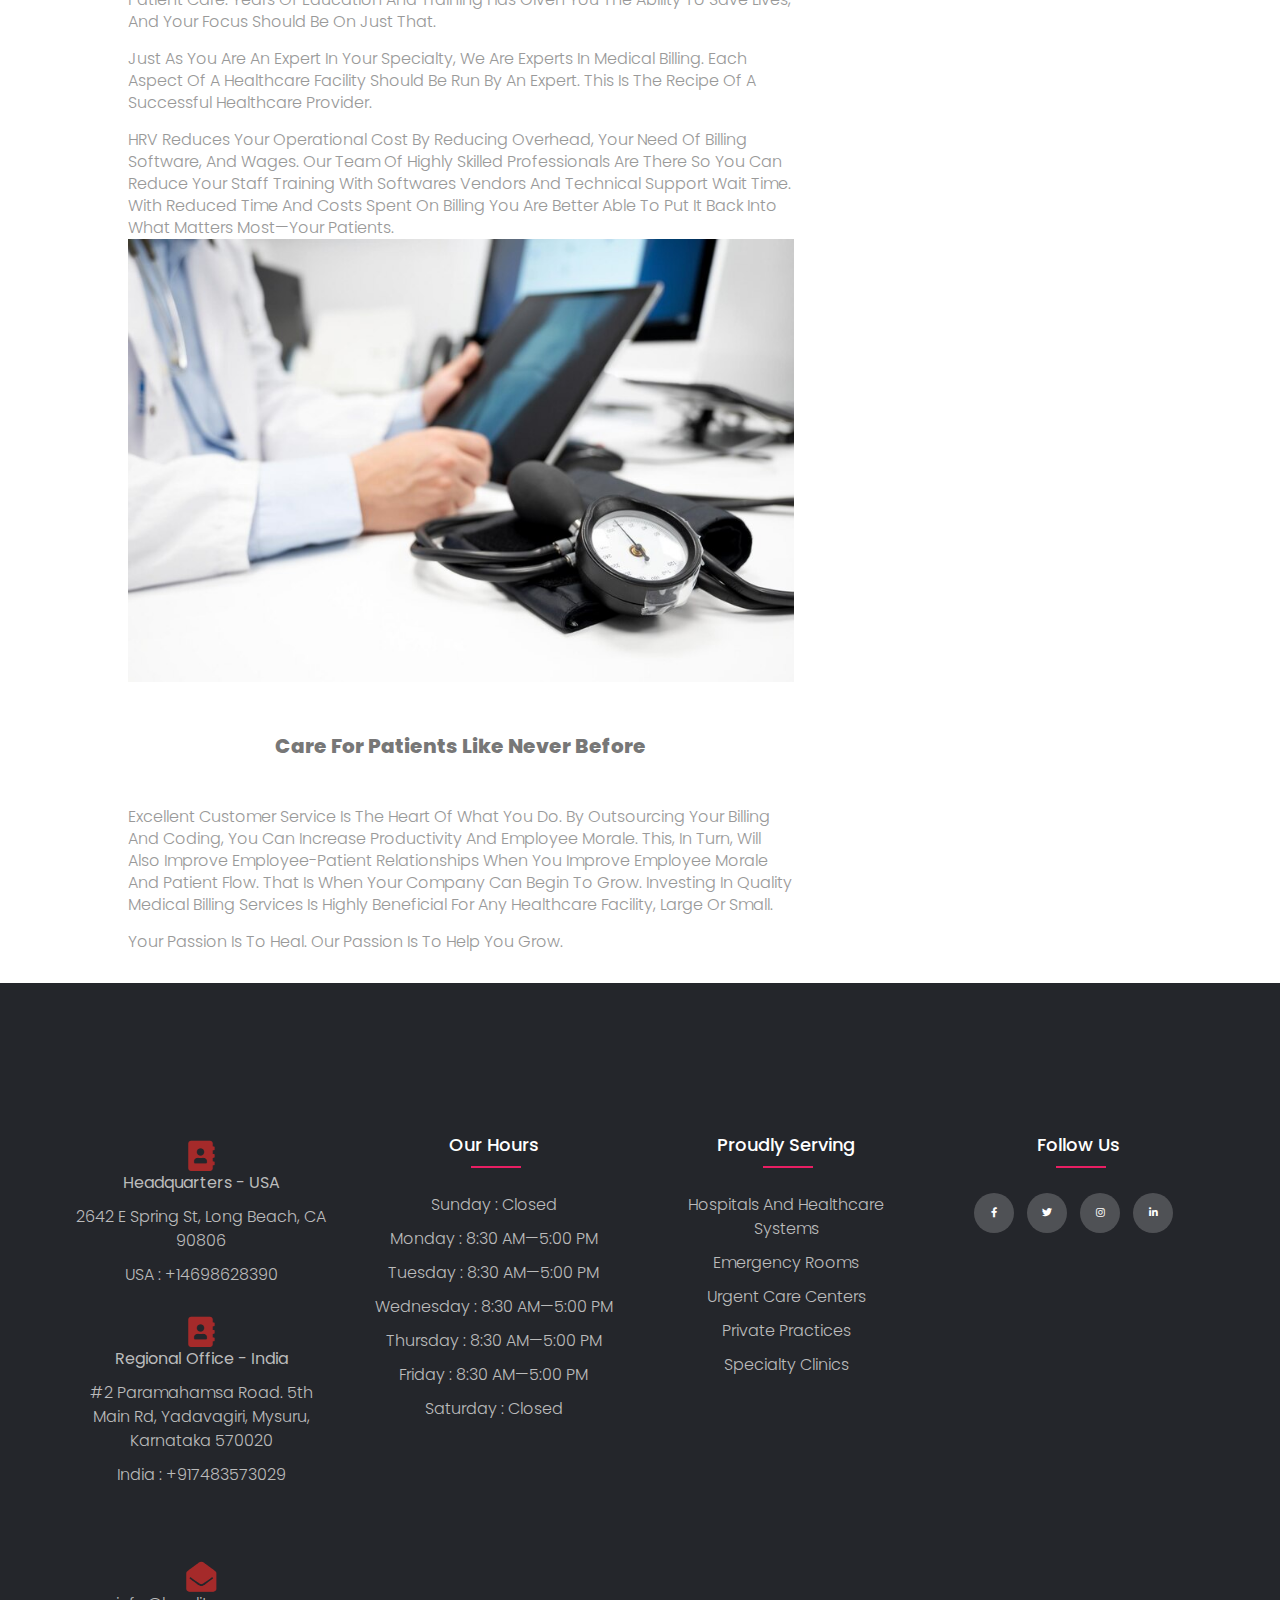
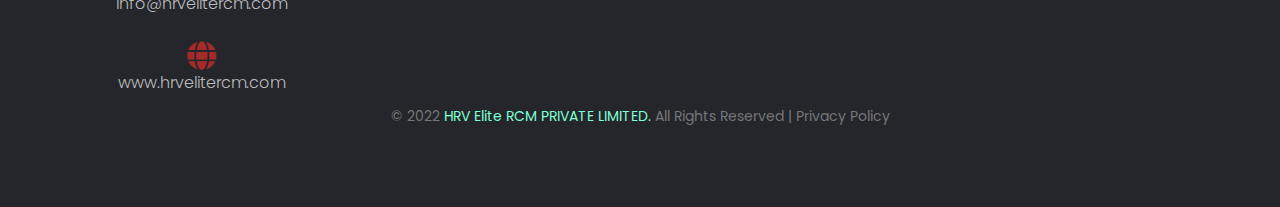
<file: Pages/benefits5.html>
<!DOCTYPE html>
<html lang="en">


    <head>
        <meta charset="UTF-8">
        <meta http-equiv="X-UA-Compatible" content="IE=edge">
        <meta name="viewport" content="width=device-width, initial-scale=1.0">
        <title>HRV</title>
        <link rel="stylesheet" href="../assets/style.css">
        <link rel="stylesheet" href="https://cdnjs.cloudflare.com/ajax/libs/font-awesome/5.15.3/css/all.min.css">
        <link rel="stylesheet"
            href="https://fonts.googleapis.com/css2?family=Poppins:wght@100;200;300;400;600;700&display=swap">
    </head>


<body>
    <div class="navbar">
        <img src="../img/HRVM.png" style="width:200px;height:50px;" alt="">
        &nbsp; &nbsp; &nbsp; &nbsp; &nbsp; &nbsp; &nbsp; &nbsp; &nbsp; &nbsp; &nbsp; &nbsp; &nbsp; &nbsp; &nbsp; &nbsp; &nbsp; &nbsp; &nbsp; &nbsp; &nbsp; &nbsp; &nbsp; &nbsp; &nbsp; &nbsp; &nbsp; &nbsp; &nbsp; &nbsp; &nbsp; &nbsp;  &nbsp; &nbsp;  &nbsp; &nbsp; &nbsp; &nbsp;  &nbsp; &nbsp; &nbsp; &nbsp; &nbsp; &nbsp;  &nbsp; &nbsp;    &nbsp; &nbsp;   
        <ul class="nav">
            <li><a href="../index.html">Home</a></li>
            <li><a href="../Pages/Service1.html">Services</a></li>
            <li><a href="../Pages/course.html">HIPPA</a></li>
            <li><a href="../Pages/benefits.html">BENEFITS</a></li>
            <li><a href="../Pages/about.html">About us</a></li>
            <li><a href="../Pages/contact.html">Contact</a></li>
    </ul>
    </div>
    <section class="Sub-header">
        <nav>
            
            <div class="nav-links" id="navLinks">
                <!-- reposnive bar open and close -->
                <i class="fa fa-times" onclick="hideMenu()"></i>

            </div>
            <i class="fa fa-bars" onclick="showMenu()"></i>
            <!-- reposnive bar open and close -->
        </nav>
        <h1>Time To Get Back To What Matters</h1>
    </section>

    <!-- Blog Page Section Start -->

    <section class="blog-content">
        <div class="row">
            <div class="blog-left">
                <h2>Time To Get Back To What Matters
                </h2>
                <img src="../img/benefits5.webp" alt="">
               <h1 style="font-size:2em; text-align: center;">Save Your Time</h1>
                <br>
                <p>You heal. Leave the revenue cycle management to HRV.</p>
                <br>
                <p>Whether you have an in-house billing department, or outsource these tasks, it is a constant chore to keep up with along with the numerous tasks of being a healthcare provider. The only priority you and your staff should have is quality patient care. Years of education and training has given you the ability to save lives, and your focus should be on just that.</p>
                <br>
                <p>Just as you are an expert in your specialty, we are experts in medical billing. Each aspect of a healthcare facility should be run by an expert. This is the recipe of a successful healthcare provider.</p>
                <br>
                <p>
                    HRV reduces your operational cost by reducing overhead, your need of billing software, and wages. Our team of highly skilled professionals are there so you can reduce your staff training with softwares vendors and technical support wait time. With reduced time and costs spent on billing you are better able to put it back into what matters most—your patients.
                </p>
                <img src="../img/benefits5.jpg" alt="">
               <h1 style="font-size:2em; text-align: center;">Care For Patients Like Never Before</h1>
               <br>
               <p>Excellent customer service is the heart of what you do. By outsourcing your billing and coding, you can increase productivity and employee morale. This, in turn, will also improve employee-patient relationships when you improve employee morale and patient flow. That is when your company can begin to grow. Investing in quality medical billing services is highly beneficial for any healthcare facility, large or small.</p>
<br>
<p>Your passion is to heal. Our passion is to help you grow.
</p>
</div>

<div class="blog-right" style="font-size: 1.5em;">
    <h3 style="font-size: 2;">SERVICES</h3>
                <div>
                    <span><a href="../Pages/benefits1.html" style="color:#24f8c7 ;">Total practice billing compliance</a></span>
                    
                </div>
                <div>
                    <span><a href="../Pages/benefits2.html" style="color:#24f8c7 ;">Increased insight into the billing cycle</a></span>
           
                </div>
                <div>
                    <span><a href="../Pages/benefits3.html" style="color:#24f8c7 ;">More revenue from each patient visit</a></span>
                
                </div>
                <div>
                    <span><a href="../Pages/benefits4.html" style="color:#24f8c7 ;">On-going education for your team</a></span>
              
                </div>
                <div>
                    <span><a href="../Pages/benefits5.html" style="color:#24f8c7 ;">Time to get back to what matters</a></span>
          
                </div>
                
            </div>
        </div>
    </section>

    <!-- Blog Page Section end -->
    
   <!-- Footer Section Start -->

  
   <footer class="footer">
    <div class="container">
        <div class="row">
            <div class="footer-col" style="margin-top: 3em;">
                <a id="footer"></a>
                <i class="fa fa-address-book" aria-hidden="true" style="font-size:3em ;color:brown;"></i>
                <br>
                <ul>
                    <li><a href="#footer"><b>Headquarters - USA</b></a></li>
                    <li><a href="#footer">2642 E Spring St, Long Beach, CA 90806</a></li>
                    <li><a href="#footer">USA : +14698628390</a></li>
                </ul>
                <br>
                <br>
                <i class="fa fa-address-book" aria-hidden="true" style="font-size:3em ;color:brown;"></i>
                <br>
                <ul>
                    <li><a href="#footer"><b>Regional Office - India</b></a></li>
                    <li><a href="#footer">#2 Paramahamsa Road. 5th Main Rd, Yadavagiri, Mysuru, Karnataka 570020</a></li>
                    <li><a href="#footer">India : +917483573029</a></li>
                </ul>
                <br><br>
               
                 <!--<i class="fa fa-phone" aria-hidden="true" style="font-size:3em ;color:brown;"></i>
                <br>
                <ul>
                   <li><a href="#footer">USA : +14698628390</a></li>
                    <li><a href="#footer">India : +917483573029</a></li>-->
                    
                </ul>
                <br>
                <br>
                <br>
                
                <i class="fa fa-envelope-open" aria-hidden="true" style="font-size:3em ;color:brown;"></i>
                <br>
                <ul>
                    <li><a href="#footer" style="text-transform: lowercase;">info@hrvelitercm.com</a></li>
                    <br>
                    <i class="fa fa-globe" aria-hidden="true" style="font-size:3em ;color:brown;"></i>
                    <li><a href="#footer" style="text-transform: lowercase;">www.hrvelitercm.com</a></li>
                </ul>
            </div>
            <div class="footer-col">
                <h4>Our Hours</h4>
                <ul>
                    <li><a href="#footer">Sunday : closed</a></li>
                    <li><a href="#footer">Monday : 8:30 AM—5:00 PM</a></li>
                    <li><a href="#footer">Tuesday : 8:30 AM—5:00 PM</a></li>
                    <li><a href="#footer">Wednesday : 8:30 AM—5:00 PM</a></li>
                    <li><a href="#footer">Thursday : 8:30 AM—5:00 PM</a></li>
                    <li><a href="#footer">Friday : 8:30 AM—5:00 PM</a></li>
                    <li><a href="#footer">Saturday : Closed</a></li>
                </ul>
            </div>
            <div class="footer-col">
                <h4>Proudly Serving</h4>
                <ul>
                    <li><a href="#footer">Hospitals and Healthcare Systems</a></li>
                    <li><a href="#footer">Emergency Rooms</a></li>
                    <li><a href="#footer">Urgent Care Centers</a></li>
                    <li><a href="#footer">Private Practices</a></li>
                    <li><a href="#footer">Specialty Clinics</a></li>
                </ul>
                
            </div>
            <div class="footer-col">
                <h4>follow us</h4>
                <div class="social-links">
                    <a href="#footer"><i class="fab fa-facebook-f"></i></a>
                    <a href="#footer"><i class="fab fa-twitter"></i></a>
                    <a href="#footer"><i class="fab fa-instagram"></i></a>
                    <a href="#footer"><i class="fab fa-linkedin-in"></i></a>
                </div>
            </div>
        </div>
    </div>
    <P><b> © 2022 <span style="color:aquamarine ;"> HRV Elite RCM PRIVATE LIMITED.</span> All rights reserved | Privacy Policy </b></P>
</footer>

        

<!-- Footer Section End -->

    <script src="../assets/script.js"></script>
</body>

</html>
</file>
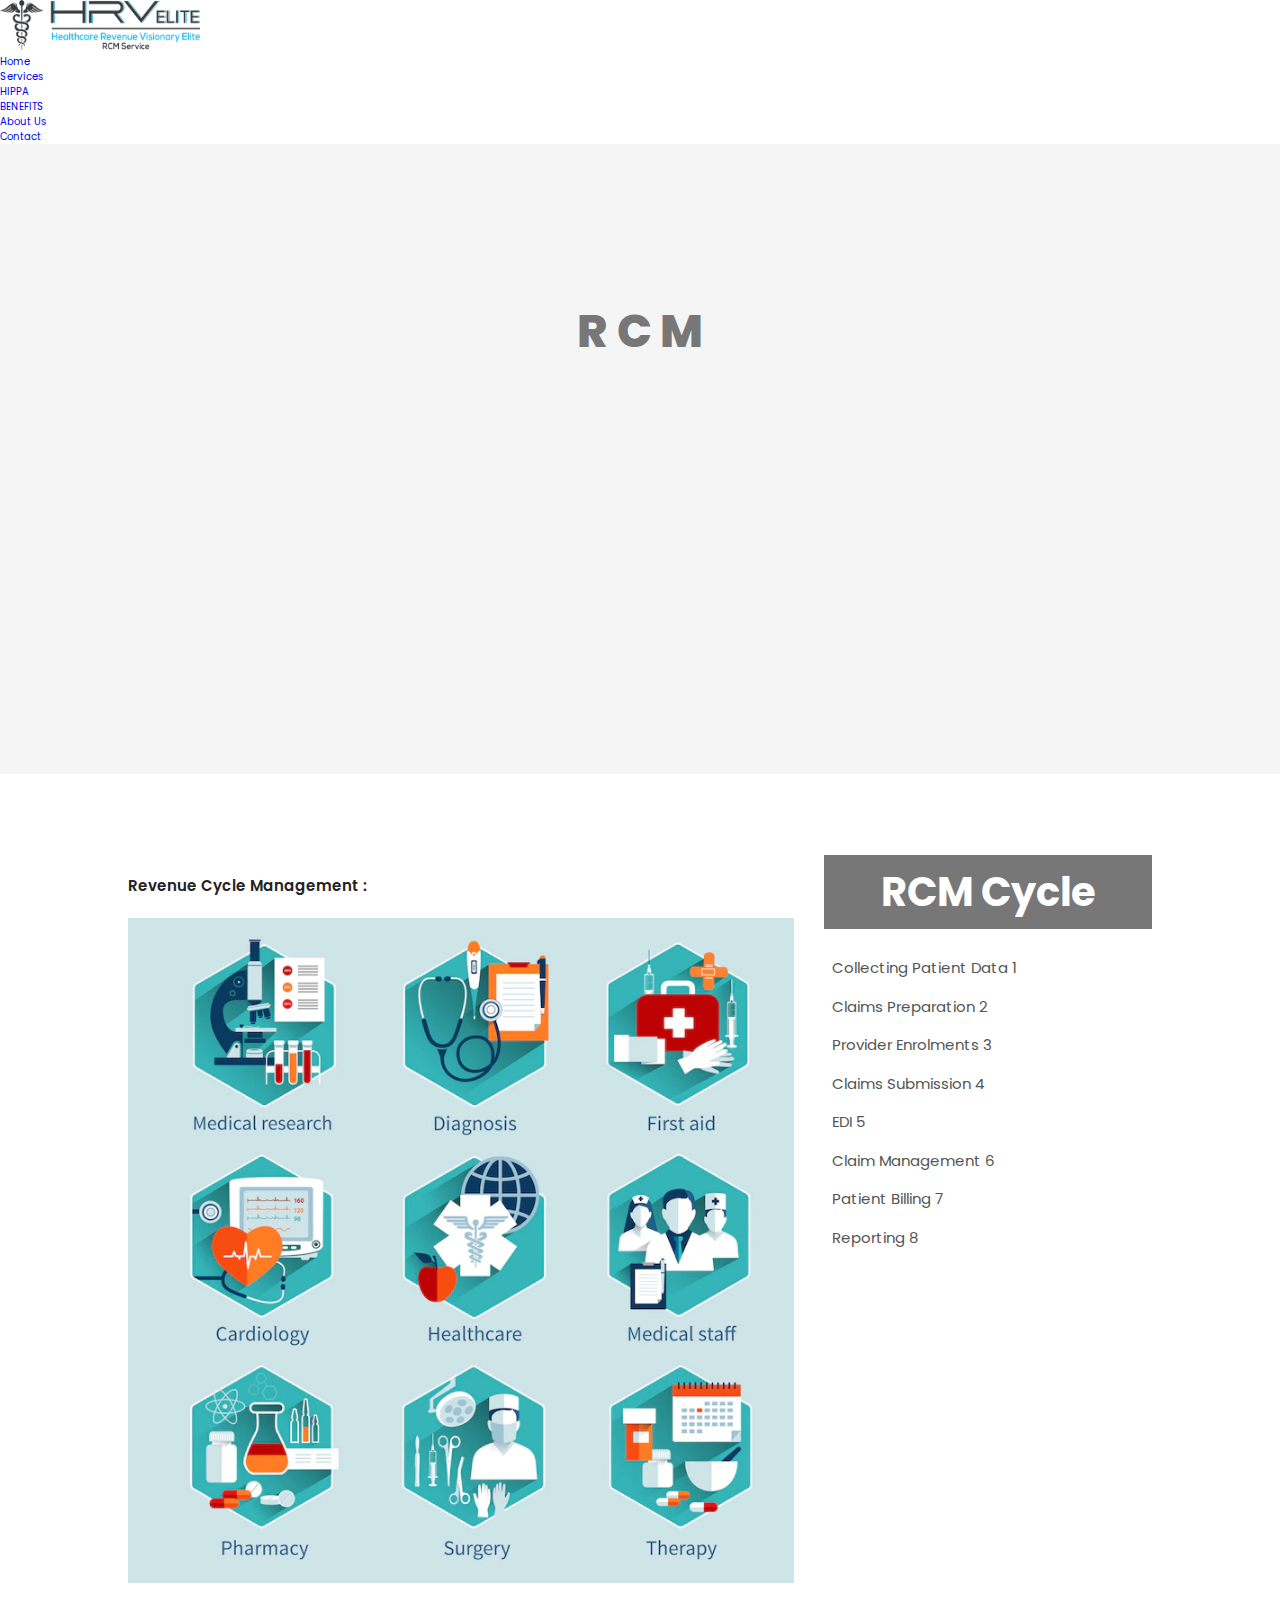
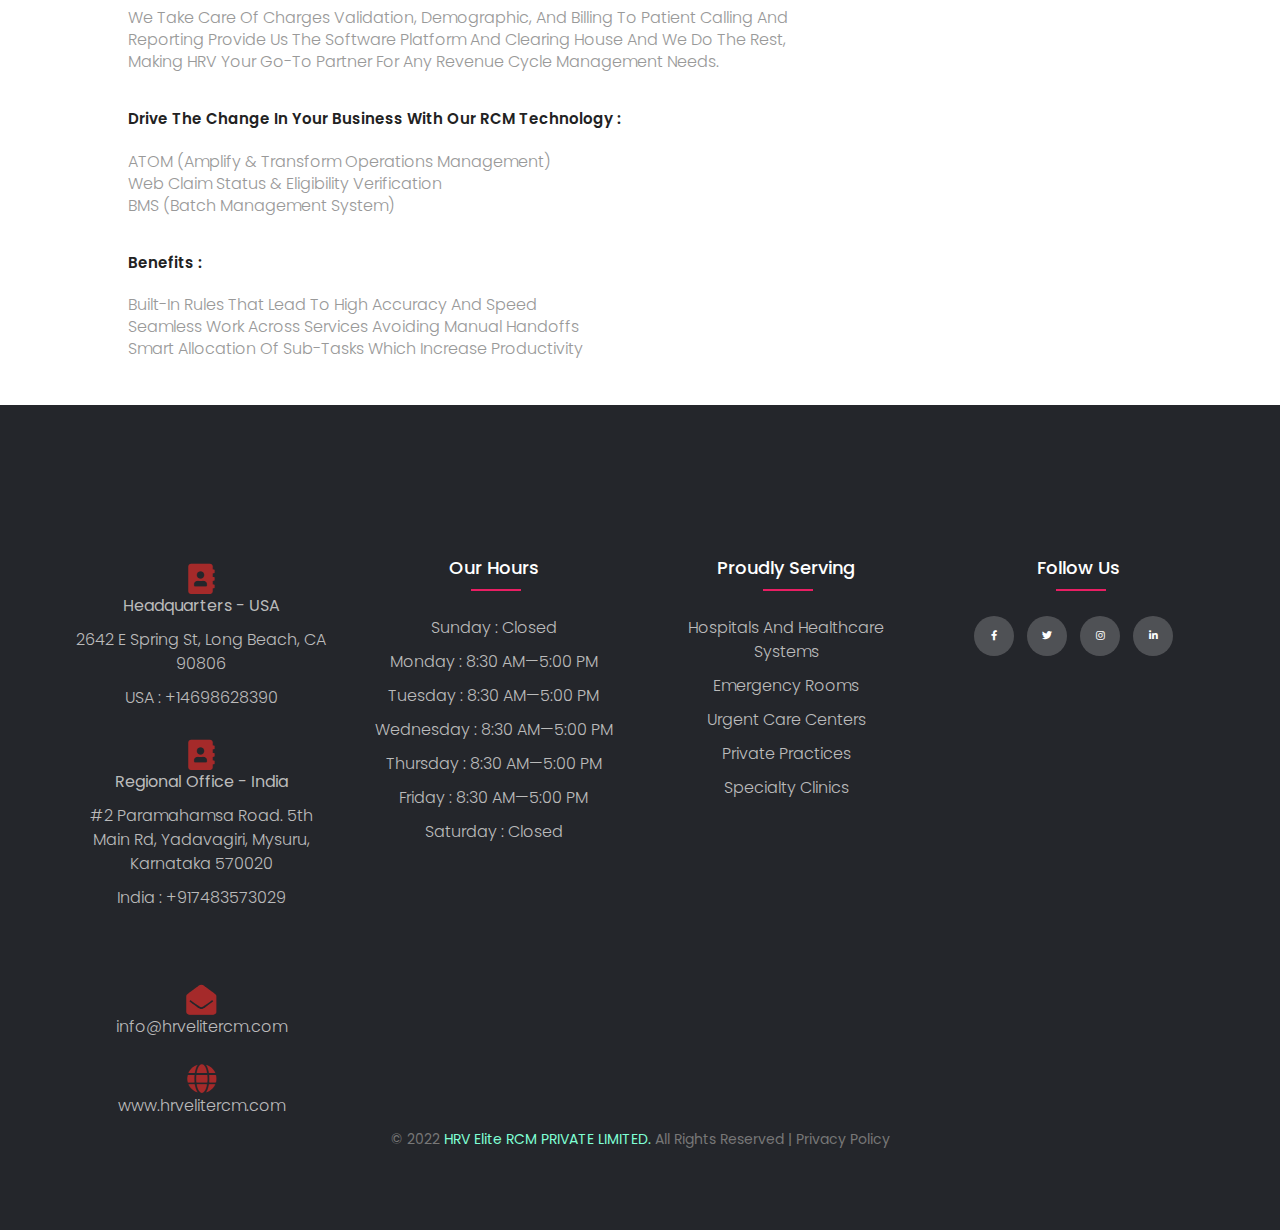
<file: Pages/blog.html>
<!DOCTYPE html>
<html lang="en">

    <head>
        <meta charset="UTF-8">
        <meta http-equiv="X-UA-Compatible" content="IE=edge">
        <meta name="viewport" content="width=device-width, initial-scale=1.0">
        <title>HRV</title>
        <link rel="stylesheet" href="../assets/style.css">
        <link rel="stylesheet" href="https://cdnjs.cloudflare.com/ajax/libs/font-awesome/5.15.3/css/all.min.css">
        <link rel="stylesheet"
            href="https://fonts.googleapis.com/css2?family=Poppins:wght@100;200;300;400;600;700&display=swap">
    </head>

<body>
    <div class="navbar">
        <img src="../img/HRVM.png" style="width:200px;height:50px;" alt="">
        &nbsp; &nbsp; &nbsp; &nbsp; &nbsp; &nbsp; &nbsp; &nbsp; &nbsp; &nbsp; &nbsp; &nbsp; &nbsp; &nbsp; &nbsp; &nbsp; &nbsp; &nbsp; &nbsp; &nbsp; &nbsp; &nbsp; &nbsp; &nbsp; &nbsp; &nbsp; &nbsp; &nbsp; &nbsp; &nbsp; &nbsp; &nbsp;  &nbsp; &nbsp;  &nbsp; &nbsp; &nbsp; &nbsp;  &nbsp; &nbsp; &nbsp; &nbsp; &nbsp; &nbsp;  &nbsp; &nbsp;    &nbsp; &nbsp;   
        <ul class="nav">
            <li><a href="../index.html">Home</a></li>
            <li><a href="../Pages/Service1.html">Services</a></li>
            <li><a href="../Pages/course.html">HIPPA</a></li>
            <li><a href="../Pages/benefits.html">BENEFITS</a></li>
            <li><a href="../Pages/about.html">About us</a></li>
            <li><a href="../Pages/contact.html">Contact</a></li>
    </ul>
    </div>
    <section class="Sub-header">
        <nav>
            
            <div class="nav-links" id="navLinks">
                <!-- reposnive bar open and close -->
                <i class="fa fa-times" onclick="hideMenu()"></i>
                
            </div>
            <i class="fa fa-bars" onclick="showMenu()"></i>
            <!-- reposnive bar open and close -->
        </nav>
        <h1>R C M</h1>
    </section>

    <!-- Blog Page Section Start -->

    <section class="blog-content">
        <div class="row">
            <div class="blog-left">
                <h2>Revenue Cycle Management : </h2>
                <img src="../img/services.webp" alt="">
                <p>We take care of Charges validation, Demographic, and billing to patient calling and Reporting
                    Provide us the software platform and clearing house and we do the rest, making HRV your go-to partner for any revenue cycle management needs.
                    </p>
                <br>
                <h2> Drive the change in your business with our RCM Technology :</h2>
                <p>ATOM (Amplify & Transform Operations Management)</p>
                <p>Web claim status & eligibility verification</p>
                <p>BMS (Batch Management System)</p>
                <br>
                <h2> Benefits :</h2>
                <p>Built-in rules that lead to high accuracy and speed</p>
                <p>Seamless work across services avoiding manual handoffs</p>
                <p>Smart allocation of sub-tasks which increase productivity</p>
                <br>

               
            </div>

            <div class="blog-right">
                <h3>RCM Cycle</h3>
                <div>
                    <span>Collecting Patient Data</span>
                    <span>1</span>
                </div>
                <div>
                    <span>Claims Preparation</span>
                    <span>2</span>
                </div>
                <div>
                    <span>Provider Enrolments</span>
                    <span>3</span>
                </div>
                <div>
                    <span>Claims Submission</span>
                    <span>4</span>
                </div>
                <div>
                    <span>EDI</span>
                    <span>5</span>
                </div>
                <div>
                    <span>Claim Management</span>
                    <span>6</span>
                </div>
                <div>
                    <span>Patient Billing</span>
                    <span>7</span>
                </div>
                <div>
                    <span>Reporting</span>
                    <span>8</span>
                </div>
            </div>
        </div>
    </section>

    <!-- Blog Page Section end -->
    
    <!-- Footer Section Start -->

  
    <footer class="footer">
        <div class="container">
            <div class="row">
                <div class="footer-col" style="margin-top: 3em;">
                    <a id="footer"></a>
                    <i class="fa fa-address-book" aria-hidden="true" style="font-size:3em ;color:brown;"></i>
                    <br>
                    <ul>
                        <li><a href="#footer"><b>Headquarters - USA</b></a></li>
                        <li><a href="#footer">2642 E Spring St, Long Beach, CA 90806</a></li>
                        <li><a href="#footer">USA : +14698628390</a></li>
                    </ul>
                    <br>
                    <br>
                    <i class="fa fa-address-book" aria-hidden="true" style="font-size:3em ;color:brown;"></i>
                    <br>
                    <ul>
                        <li><a href="#footer"><b>Regional Office - India</b></a></li>
                        <li><a href="#footer">#2 Paramahamsa Road. 5th Main Rd, Yadavagiri, Mysuru, Karnataka 570020</a></li>
                        <li><a href="#footer">India : +917483573029</a></li>
                    </ul>
                    <br><br>
                   
                     <!--<i class="fa fa-phone" aria-hidden="true" style="font-size:3em ;color:brown;"></i>
                    <br>
                    <ul>
                       <li><a href="#footer">USA : +14698628390</a></li>
                        <li><a href="#footer">India : +917483573029</a></li>-->
                        
                    </ul>
                    <br>
                    <br>
                    <br>
                    
                    <i class="fa fa-envelope-open" aria-hidden="true" style="font-size:3em ;color:brown;"></i>
                    <br>
                    <ul>
                        <li><a href="#footer" style="text-transform: lowercase;">info@hrvelitercm.com</a></li>
                        <br>
                        <i class="fa fa-globe" aria-hidden="true" style="font-size:3em ;color:brown;"></i>
                        <li><a href="#footer" style="text-transform: lowercase;">www.hrvelitercm.com</a></li>
                    </ul>
                </div>
                <div class="footer-col">
                    <h4>Our Hours</h4>
                    <ul>
                        <li><a href="#footer">Sunday : closed</a></li>
                        <li><a href="#footer">Monday : 8:30 AM—5:00 PM</a></li>
                        <li><a href="#footer">Tuesday : 8:30 AM—5:00 PM</a></li>
                        <li><a href="#footer">Wednesday : 8:30 AM—5:00 PM</a></li>
                        <li><a href="#footer">Thursday : 8:30 AM—5:00 PM</a></li>
                        <li><a href="#footer">Friday : 8:30 AM—5:00 PM</a></li>
                        <li><a href="#footer">Saturday : Closed</a></li>
                    </ul>
                </div>
                <div class="footer-col">
                    <h4>Proudly Serving</h4>
                    <ul>
                        <li><a href="#footer">Hospitals and Healthcare Systems</a></li>
                        <li><a href="#footer">Emergency Rooms</a></li>
                        <li><a href="#footer">Urgent Care Centers</a></li>
                        <li><a href="#footer">Private Practices</a></li>
                        <li><a href="#footer">Specialty Clinics</a></li>
                    </ul>
                    
                </div>
                <div class="footer-col">
                    <h4>follow us</h4>
                    <div class="social-links">
                        <a href="#footer"><i class="fab fa-facebook-f"></i></a>
                        <a href="#footer"><i class="fab fa-twitter"></i></a>
                        <a href="#footer"><i class="fab fa-instagram"></i></a>
                        <a href="#footer"><i class="fab fa-linkedin-in"></i></a>
                    </div>
                </div>
            </div>
        </div>
        <P><b> © 2022 <span style="color:aquamarine ;"> HRV Elite RCM PRIVATE LIMITED.</span> All rights reserved | Privacy Policy </b></P>
   </footer>
    
            

<!-- Footer Section End -->

    <script src="../assets/script.js"></script>
</body>

</html>
</file>
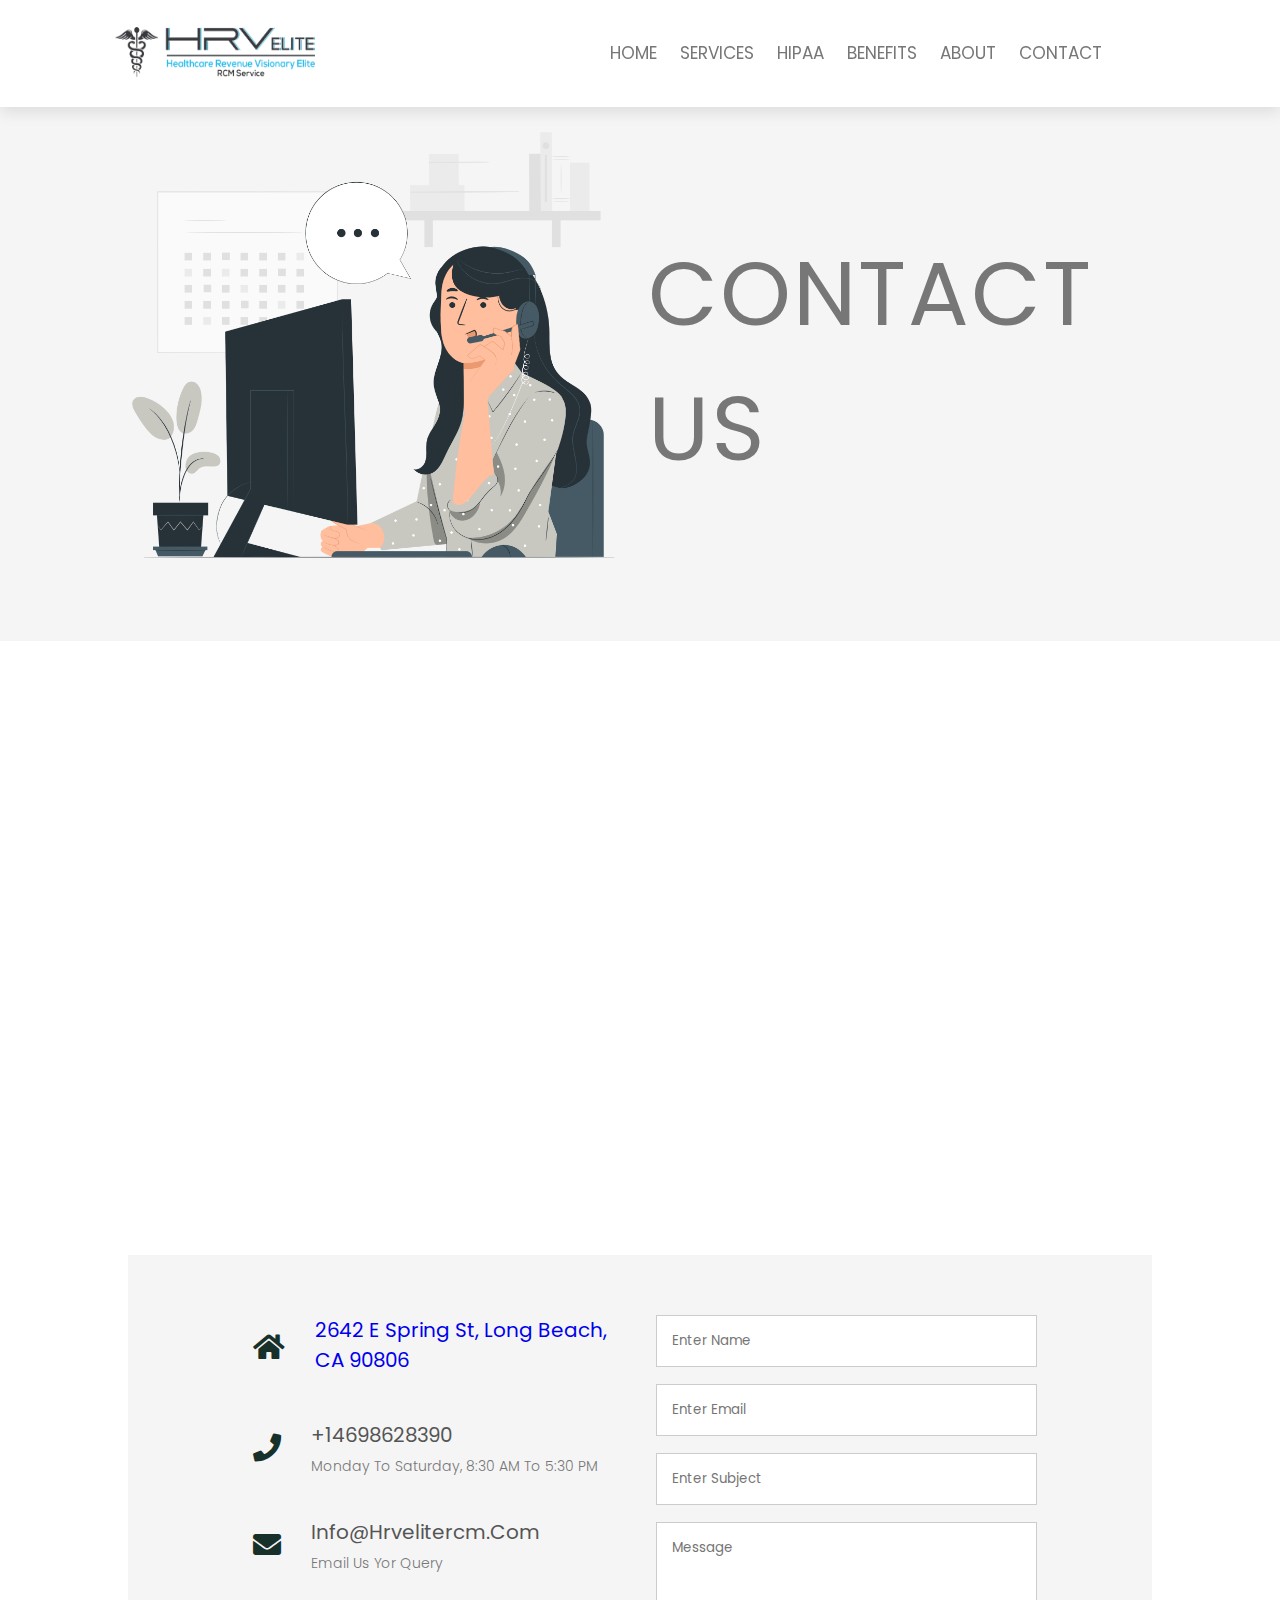
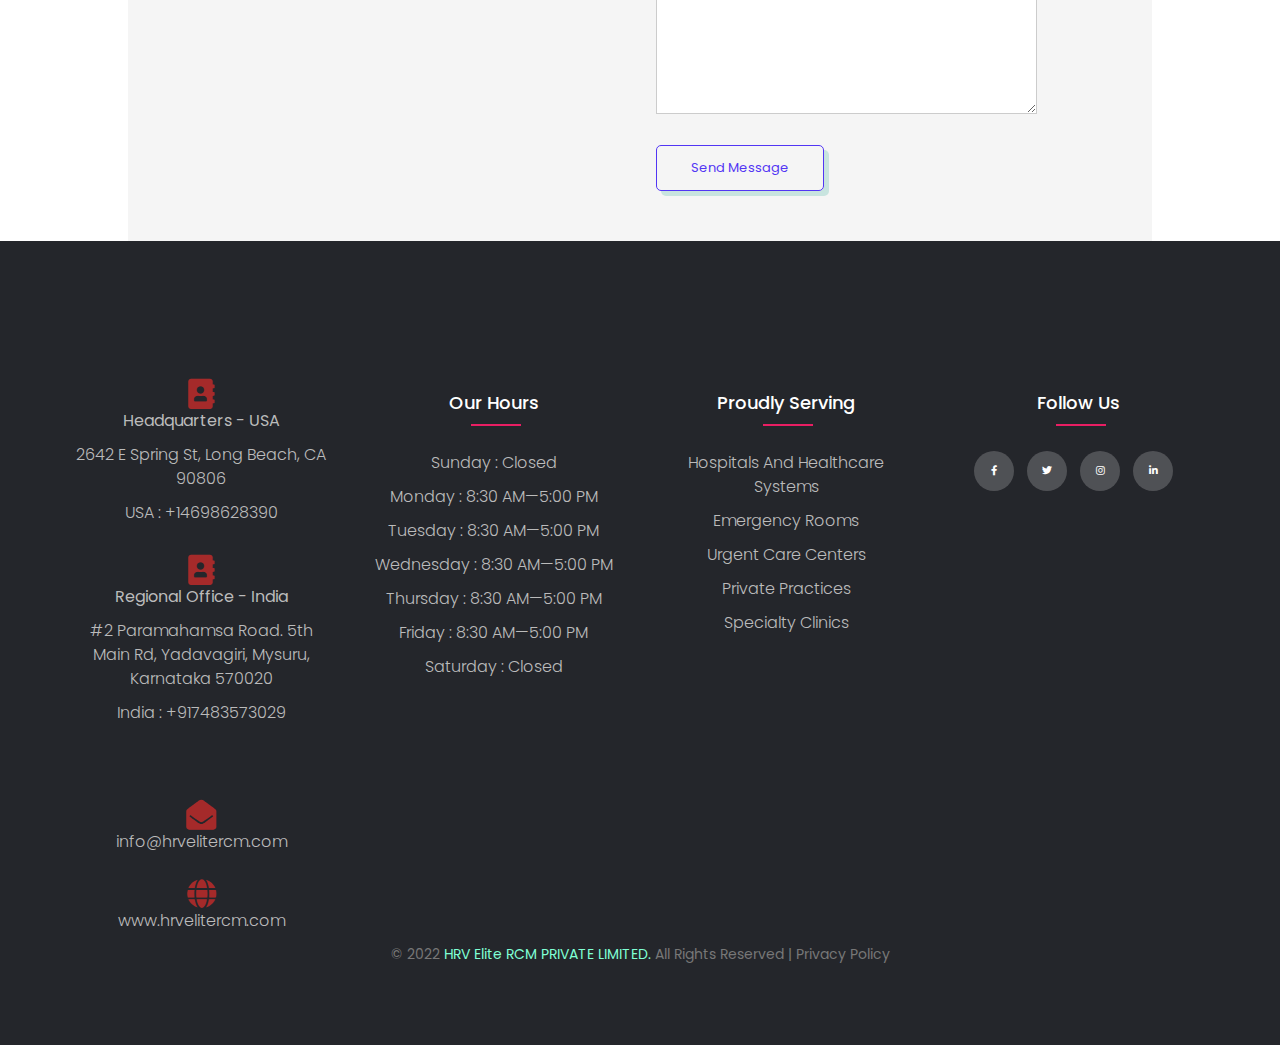
<file: Pages/contact.html>
<!DOCTYPE html>
<html lang="en">

    <head>
        <meta charset="UTF-8">
        <meta http-equiv="X-UA-Compatible" content="IE=edge">
        <meta name="viewport" content="width=device-width, initial-scale=1.0">
        <title>HRV</title>
        <link rel="stylesheet" href="../assets/style.css">
        <link rel="stylesheet" href="https://cdnjs.cloudflare.com/ajax/libs/font-awesome/5.15.3/css/all.min.css">
        <link rel="stylesheet"
            href="https://fonts.googleapis.com/css2?family=Poppins:wght@100;200;300;400;600;700&display=swap">
    </head>

<body>
    
    <header class="header">
        <a href="../index.html"><img src="../img/HRVM.png" style="width:200px;height:50px;" alt=""></a>
        
    
        <nav class="navbar">
            <a href="../index.html">HOME</a>
            <a href="../Pages/service1.html">SERVICES</a>
            <a href="../Pages/course.html">HIPAA</a>
            <a href="../Pages/benefits.html">BENEFITS</a>
            <a href="../Pages/about.html">ABOUT</a>
            <a href="#">CONTACT</a>
        
        </nav>
    
        <div id="menu-btn" class="fas fa-bars"></div>
    
    </header>
    
    <section class="home" id="home">
    
        <div class="image">
            <img src="../img/Contact us-pana.png" alt="">
        </div>
    
        <div class="contents" style="font-size: 0.5em;">
            <span>C</span>
            <span>O</span>
            <span>N</span>
            <span>T</span>
            <span>A</span>
            <span>C</span>
            <span>T</span>
            <span>&nbsp;</span>
            <span>U</span>
            <span>S</span>
            
        </div>
    
    </section>

    <!-- Contact Us Section Start -->

    <section class="loacation">
        <iframe src="https://www.google.com/maps/embed?pb=!1m16!1m12!1m3!1d7795.643607837237!2d76.63391167404446!3d12.327777915122141!2m3!1f0!2f0!3f0!3m2!1i1024!2i768!4f13.1!2m1!1s%232%20Paramahamsa%20Road.%205th%20Main%20Rd%2C%20Yadavagiri%2C%20Mysuru%2C%20Karnataka%20570020!5e0!3m2!1sen!2sin!4v1655326828792!5m2!1sen!2sin" width="600" height="450" style="border:0;" allowfullscreen="" loading="lazy" referrerpolicy="no-referrer-when-downgrade"></iframe>
      
    </section>

    <section class="contact-us">
        <div class="row">
            <div class="content-col">
                <div>
                    <i class="fa fa-home"></i>
                    <span>
                        <h5><a href="https://www.google.co.in/maps/search/%232+Paramahamsa+Road.+5th+Main+Rd,+Yadavagiri,+Mysuru,+Karnataka+570020/@12.3277779,76.6339117,16z">2642 E Spring St, Long Beach, CA 90806</a></h5>
                        <p></p>
                    </span>
                </div>
                <div>
                    <i class="fa fa-phone"></i>
                    <span>
                        <h5>+14698628390</h5>
                        <p>Monday To Saturday, 8:30 AM To 5:30 PM</p>
                    </span>
                </div>
                <div>
                    <i class="fa fa-envelope"></i>
                    <span>
                        <h5>info@hrvelitercm.com</h5>
                        <p>Email Us Yor Query</p>
                    </span>
                </div>
            </div>
            <div class="content-col">
                  <form action="https://formsubmit.co/sandeepkudlur@gmail.com" method="POST">
                    <input type="text" placeholder="Enter Name" required>
                    <input type="email" placeholder="Enter Email" required>
                    <input type="text" placeholder="Enter Subject" required>
                    <textarea rows="8" placeholder="Message" required></textarea>
                    <button type="submit" class="hero_btn btn">Send Message</button>
                </form>
            </div>
        </div>
    </section>

    <!-- Contact Us Section End -->

    <!-- Footer Section Start -->

  
    <footer class="footer">
        <div class="container">
            <div class="row">
                <div class="footer-col" style="margin-top: 1em;">
                    <a id="footer"></a>
                    <i class="fa fa-address-book" aria-hidden="true" style="font-size:3em ;color:brown;"></i>
                    <br>
                    <ul>
                        <li><a href="#footer"><b>Headquarters - USA</b></a></li>
                        <li><a href="#footer">2642 E Spring St, Long Beach, CA 90806</a></li>
                        <li><a href="#footer">USA : +14698628390</a></li>
                    </ul>
                    <br>
                    <br>
                    <i class="fa fa-address-book" aria-hidden="true" style="font-size:3em ;color:brown;"></i>
                    <br>
                    <ul>
                        <li><a href="#footer"><b>Regional Office - India</b></a></li>
                        <li><a href="#footer">#2 Paramahamsa Road. 5th Main Rd, Yadavagiri, Mysuru, Karnataka 570020</a></li>
                        <li><a href="#footer">India : +917483573029</a></li>
                    </ul>
                    <br><br>
                   
                     <!--<i class="fa fa-phone" aria-hidden="true" style="font-size:3em ;color:brown;"></i>
                    <br>
                    <ul>
                       <li><a href="#footer">USA : +14698628390</a></li>
                        <li><a href="#footer">India : +917483573029</a></li>-->
                        
                    </ul>
                    <br>
                    <br>
                    <br>
                    
                    <i class="fa fa-envelope-open" aria-hidden="true" style="font-size:3em ;color:brown;"></i>
                    <br>
                    <ul>
                        <li><a href="#footer" style="text-transform: lowercase;">info@hrvelitercm.com</a></li>
                        <br>
                        <i class="fa fa-globe" aria-hidden="true" style="font-size:3em ;color:brown;"></i>
                        <li><a href="#footer" style="text-transform: lowercase;">www.hrvelitercm.com</a></li>
                    </ul>
                </div>
                <div class="footer-col">
                    <h4>Our Hours</h4>
                    <ul>
                        <li><a href="#footer">Sunday : closed</a></li>
                        <li><a href="#footer">Monday : 8:30 AM—5:00 PM</a></li>
                        <li><a href="#footer">Tuesday : 8:30 AM—5:00 PM</a></li>
                        <li><a href="#footer">Wednesday : 8:30 AM—5:00 PM</a></li>
                        <li><a href="#footer">Thursday : 8:30 AM—5:00 PM</a></li>
                        <li><a href="#footer">Friday : 8:30 AM—5:00 PM</a></li>
                        <li><a href="#footer">Saturday : Closed</a></li>
                    </ul>
                </div>
                <div class="footer-col">
                    <h4>Proudly Serving</h4>
                    <ul>
                        <li><a href="#footer">Hospitals and Healthcare Systems</a></li>
                        <li><a href="#footer">Emergency Rooms</a></li>
                        <li><a href="#footer">Urgent Care Centers</a></li>
                        <li><a href="#footer">Private Practices</a></li>
                        <li><a href="#footer">Specialty Clinics</a></li>
                    </ul>
                    
                </div>
                <div class="footer-col">
                    <h4>follow us</h4>
                    <div class="social-links">
                        <a href="#footer"><i class="fab fa-facebook-f"></i></a>
                        <a href="#footer"><i class="fab fa-twitter"></i></a>
                        <a href="#footer"><i class="fab fa-instagram"></i></a>
                        <a href="#footer"><i class="fab fa-linkedin-in"></i></a>
                    </div>
                </div>
            </div>
        </div>
        <P><b> © 2022 <span style="color:aquamarine ;"> HRV Elite RCM PRIVATE LIMITED.</span> All rights reserved | Privacy Policy </b></P>
   </footer>
    
            

<!-- Footer Section End -->

    <script src="../assets/script.js"></script>
</body>

</html>
</file>
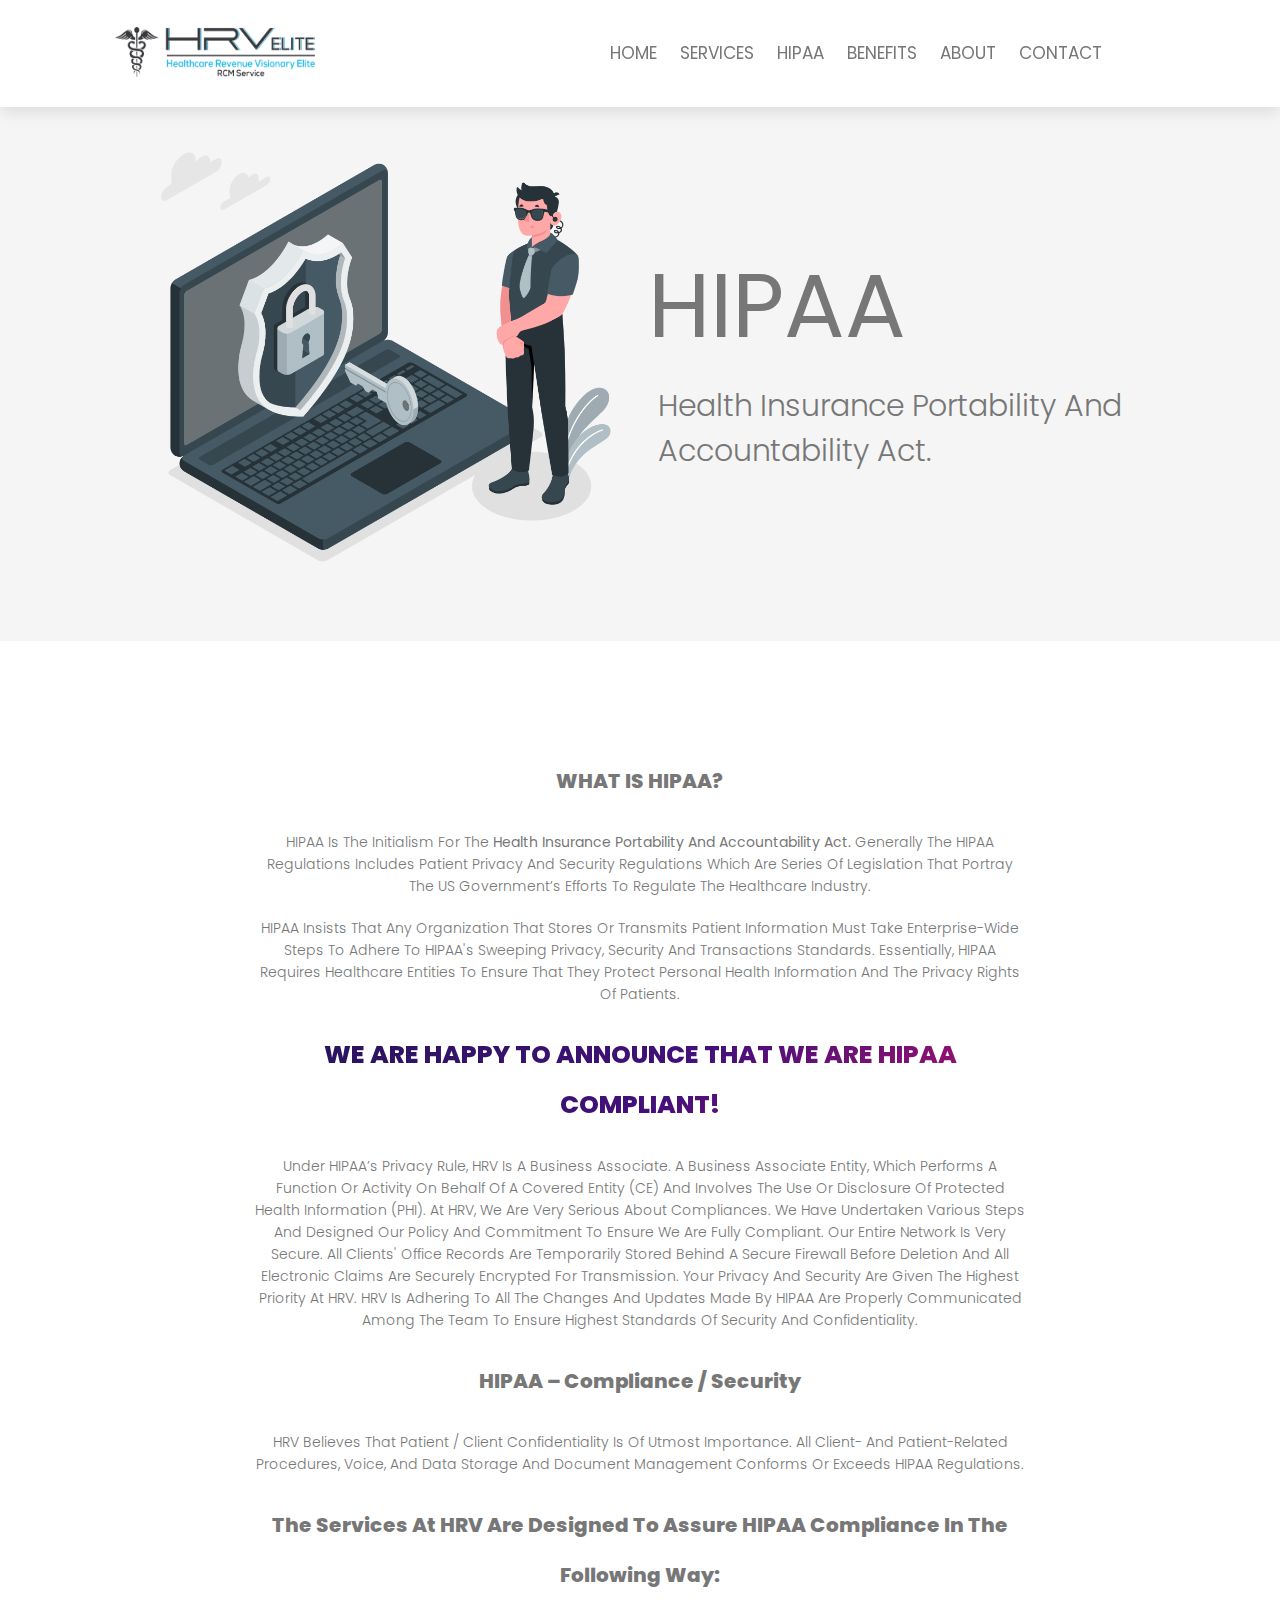
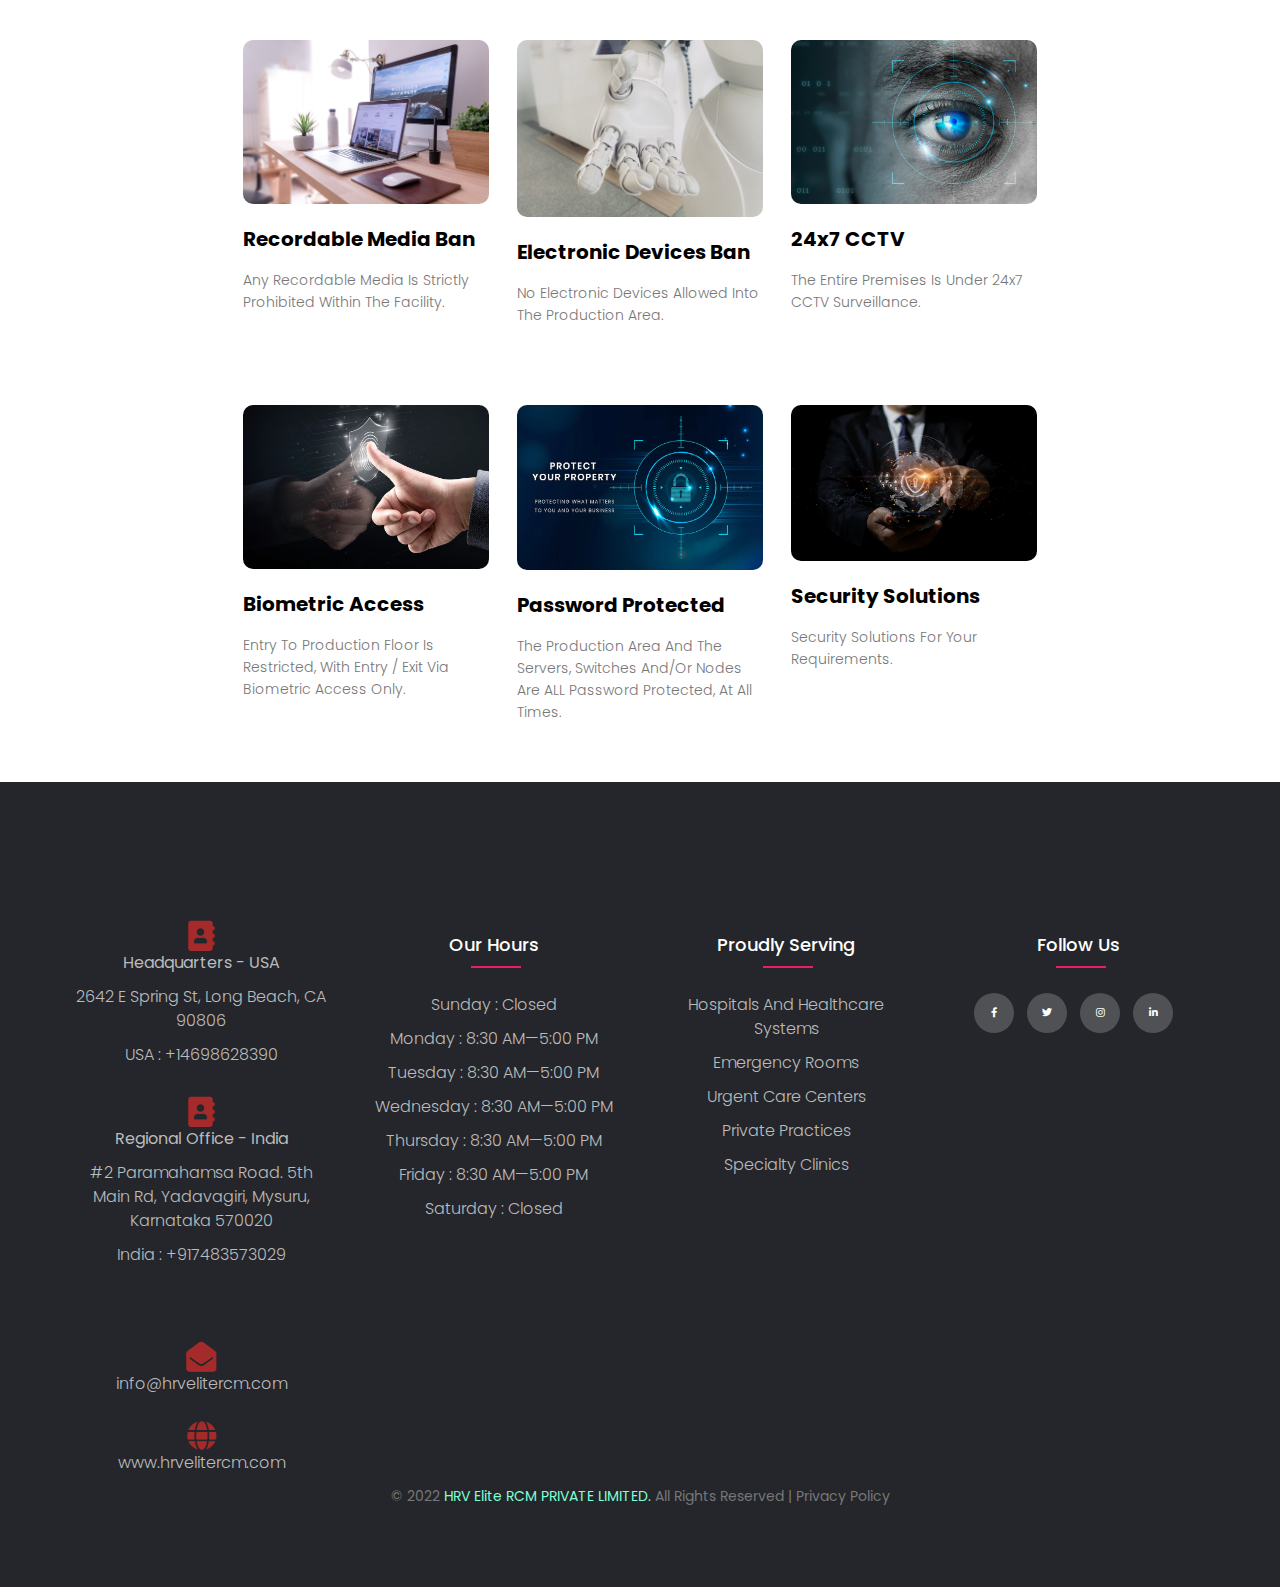
<file: Pages/course.html>
<!DOCTYPE html>
<html lang="en">

    <head>
        <meta charset="UTF-8">
        <meta http-equiv="X-UA-Compatible" content="IE=edge">
        <meta name="viewport" content="width=device-width, initial-scale=1.0">
        <title>HRV</title>
        <link rel="stylesheet" href="../assets/style.css">
        <link rel="stylesheet" href="https://cdnjs.cloudflare.com/ajax/libs/font-awesome/5.15.3/css/all.min.css">
        <link rel="stylesheet"
            href="https://fonts.googleapis.com/css2?family=Poppins:wght@100;200;300;400;600;700&display=swap">
    </head>

<body>
    <header class="header">
        <a href="../index.html"><img src="../img/HRVM.png" style="width:200px;height:50px;" alt=""></a>
        
    
        <nav class="navbar">
            <a href="../index.html">HOME</a>
            <a href="../Pages/service1.html">SERVICES</a>
            <a href="#">HIPAA</a>
            <a href="../Pages/benefits.html">BENEFITS</a>
            <a href="../Pages/about.html">ABOUT</a>
            <a href="../Pages/contact.html">CONTACT</a>
        
        </nav>
    
        <div id="menu-btn" class="fas fa-bars"></div>
    
    </header>
    
    <section class="home" id="home">
    
        <div class="image">
            <img src="../img/Security-amico.png"  alt="">
        </div>
    
        <div class="contents">
            <span>H</span>
            <span>I</span>
            <span>P</span>
            <span>A</span>
            <span>A</span>
<p>Health Insurance Portability and Accountability Act.</p>
            
        </div>
    
    </section>

    <section class="facilities">
        <h1 style="font-size:2em; text-align: center;">WHAT IS HIPAA?</h1>
        <p>HIPAA is the initialism for the <b>Health Insurance Portability and Accountability Act.</b> Generally the HIPAA regulations includes Patient Privacy and Security regulations which are series of legislation that portray the US Government’s efforts to regulate the healthcare industry.</p>
        <p>HIPAA insists that any organization that stores or transmits patient information must take enterprise-wide steps to adhere to HIPAA's sweeping privacy, security and transactions standards. Essentially, HIPAA requires healthcare entities to ensure that they protect personal health information and the privacy rights of patients.</p>


        <h1 style="font-size:2.5em; text-align: center;" class="animate-charcter">WE ARE HAPPY TO ANNOUNCE THAT WE ARE HIPAA COMPLIANT!</h1>
        <p>Under HIPAA’s Privacy Rule, HRV is a Business Associate. A Business Associate entity, which performs a function or activity on behalf of a Covered Entity (CE) and involves the use or disclosure of Protected Health Information (PHI). At HRV, we are very serious about compliances. We have undertaken various steps and designed our policy and commitment to ensure we are fully compliant. Our entire network is very secure. All clients' office records are temporarily stored behind a secure firewall before deletion and all electronic claims are securely encrypted for transmission. Your privacy and security are given the highest priority at HRV. HRV is adhering to all the changes and updates made by HIPAA are properly communicated among the team to ensure highest standards of security and confidentiality.</p>
        

        <h1 style="font-size:2em; text-align: center;">HIPAA – Compliance / Security</h1>
        <p>HRV believes that patient / client confidentiality is of utmost importance. All client- and patient-related procedures, voice, and data storage and document management conforms or exceeds HIPAA regulations.</p>

        <h1 style="font-size:2em; text-align: center;">The services at HRV are designed to assure HIPAA compliance in the following way:</h1>
        <div class="row">
            <div class="facilities-col">
                <img src="../img/course1.png" alt="">
                <h3 style="font-size:2em;">Recordable Media Ban</h3>
                <p>Any recordable media is strictly prohibited within the facility.
                </p>
            </div>
            <div class="facilities-col">
                <img src="../img/course2.png" alt="">
                <h3 style="font-size:2em;">Electronic Devices Ban</h3>
                <p>No electronic devices allowed into the Production area.
                </p>
            </div>
            <div class="facilities-col">
                <img src="../img/retinal.webp" alt="">
                <h3 style="font-size:2em;">24x7 CCTV</h3>
                <p>The entire premises is under 24x7 CCTV surveillance.
                </p>
            </div>
        </div>
        <div class="row">
            <div class="facilities-col">
                <img src="../img/biometric.webp" alt="">
                <h3 style="font-size:2em;">Biometric Access</h3>
                <p>Entry to production floor is restricted, with entry / exit via biometric access only.
                </p>
            </div>
            <div class="facilities-col">
                <img src="../img/data-protection.webp" alt="">
                <h3 style="font-size:2em;">Password Protected</h3>
                <p>The production area and the servers, switches and/or nodes are ALL password protected, at all times.
                </p>
            </div>
            <div class="facilities-col">
                <img src="../img/double.webp " alt="">
                <h3 style="font-size:2em;">Security Solutions</h3>
                <p>Security Solutions for your requirements.
                </p>
            </div>
        </div>
    </section>

    <!-- Footer Section Start -->

  
    <footer class="footer">
        <div class="container">
            <div class="row">
                <div class="footer-col" style="margin-top: 1em;">
                    <a id="footer"></a>
                    <i class="fa fa-address-book" aria-hidden="true" style="font-size:3em ;color:brown;"></i>
                    <br>
                    <ul>
                        <li><a href="#footer"><b>Headquarters - USA</b></a></li>
                        <li><a href="#footer">2642 E Spring St, Long Beach, CA 90806</a></li>
                        <li><a href="#footer">USA : +14698628390</a></li>
                    </ul>
                    <br>
                    <br>
                    <i class="fa fa-address-book" aria-hidden="true" style="font-size:3em ;color:brown;"></i>
                    <br>
                    <ul>
                        <li><a href="#footer"><b>Regional Office - India</b></a></li>
                        <li><a href="#footer">#2 Paramahamsa Road. 5th Main Rd, Yadavagiri, Mysuru, Karnataka 570020</a></li>
                        <li><a href="#footer">India : +917483573029</a></li>
                    </ul>
                    <br><br>
                   
                     <!--<i class="fa fa-phone" aria-hidden="true" style="font-size:3em ;color:brown;"></i>
                    <br>
                    <ul>
                       <li><a href="#footer">USA : +14698628390</a></li>
                        <li><a href="#footer">India : +917483573029</a></li>-->
                        
                    </ul>
                    <br>
                    <br>
                    <br>
                    
                    <i class="fa fa-envelope-open" aria-hidden="true" style="font-size:3em ;color:brown;"></i>
                    <br>
                    <ul>
                        <li><a href="#footer" style="text-transform: lowercase;">info@hrvelitercm.com</a></li>
                        <br>
                        <i class="fa fa-globe" aria-hidden="true" style="font-size:3em ;color:brown;"></i>
                        <li><a href="#footer" style="text-transform: lowercase;">www.hrvelitercm.com</a></li>
                    </ul>
                </div>
                <div class="footer-col">
                    <h4>Our Hours</h4>
                    <ul>
                        <li><a href="#footer">Sunday : closed</a></li>
                        <li><a href="#footer">Monday : 8:30 AM—5:00 PM</a></li>
                        <li><a href="#footer">Tuesday : 8:30 AM—5:00 PM</a></li>
                        <li><a href="#footer">Wednesday : 8:30 AM—5:00 PM</a></li>
                        <li><a href="#footer">Thursday : 8:30 AM—5:00 PM</a></li>
                        <li><a href="#footer">Friday : 8:30 AM—5:00 PM</a></li>
                        <li><a href="#footer">Saturday : Closed</a></li>
                    </ul>
                </div>
                <div class="footer-col">
                    <h4>Proudly Serving</h4>
                    <ul>
                        <li><a href="#footer">Hospitals and Healthcare Systems</a></li>
                        <li><a href="#footer">Emergency Rooms</a></li>
                        <li><a href="#footer">Urgent Care Centers</a></li>
                        <li><a href="#footer">Private Practices</a></li>
                        <li><a href="#footer">Specialty Clinics</a></li>
                    </ul>
                    
                </div>
                <div class="footer-col">
                    <h4>follow us</h4>
                    <div class="social-links">
                        <a href="#footer"><i class="fab fa-facebook-f"></i></a>
                        <a href="#footer"><i class="fab fa-twitter"></i></a>
                        <a href="#footer"><i class="fab fa-instagram"></i></a>
                        <a href="#footer"><i class="fab fa-linkedin-in"></i></a>
                    </div>
                </div>
            </div>
        </div>
        <P><b> © 2022 <span style="color:aquamarine ;"> HRV Elite RCM PRIVATE LIMITED.</span> All rights reserved | Privacy Policy </b></P>
   </footer>
    
            

<!-- Footer Section End -->

    <script src="../assets/script.js"></script>
</body>

</html>
</file>
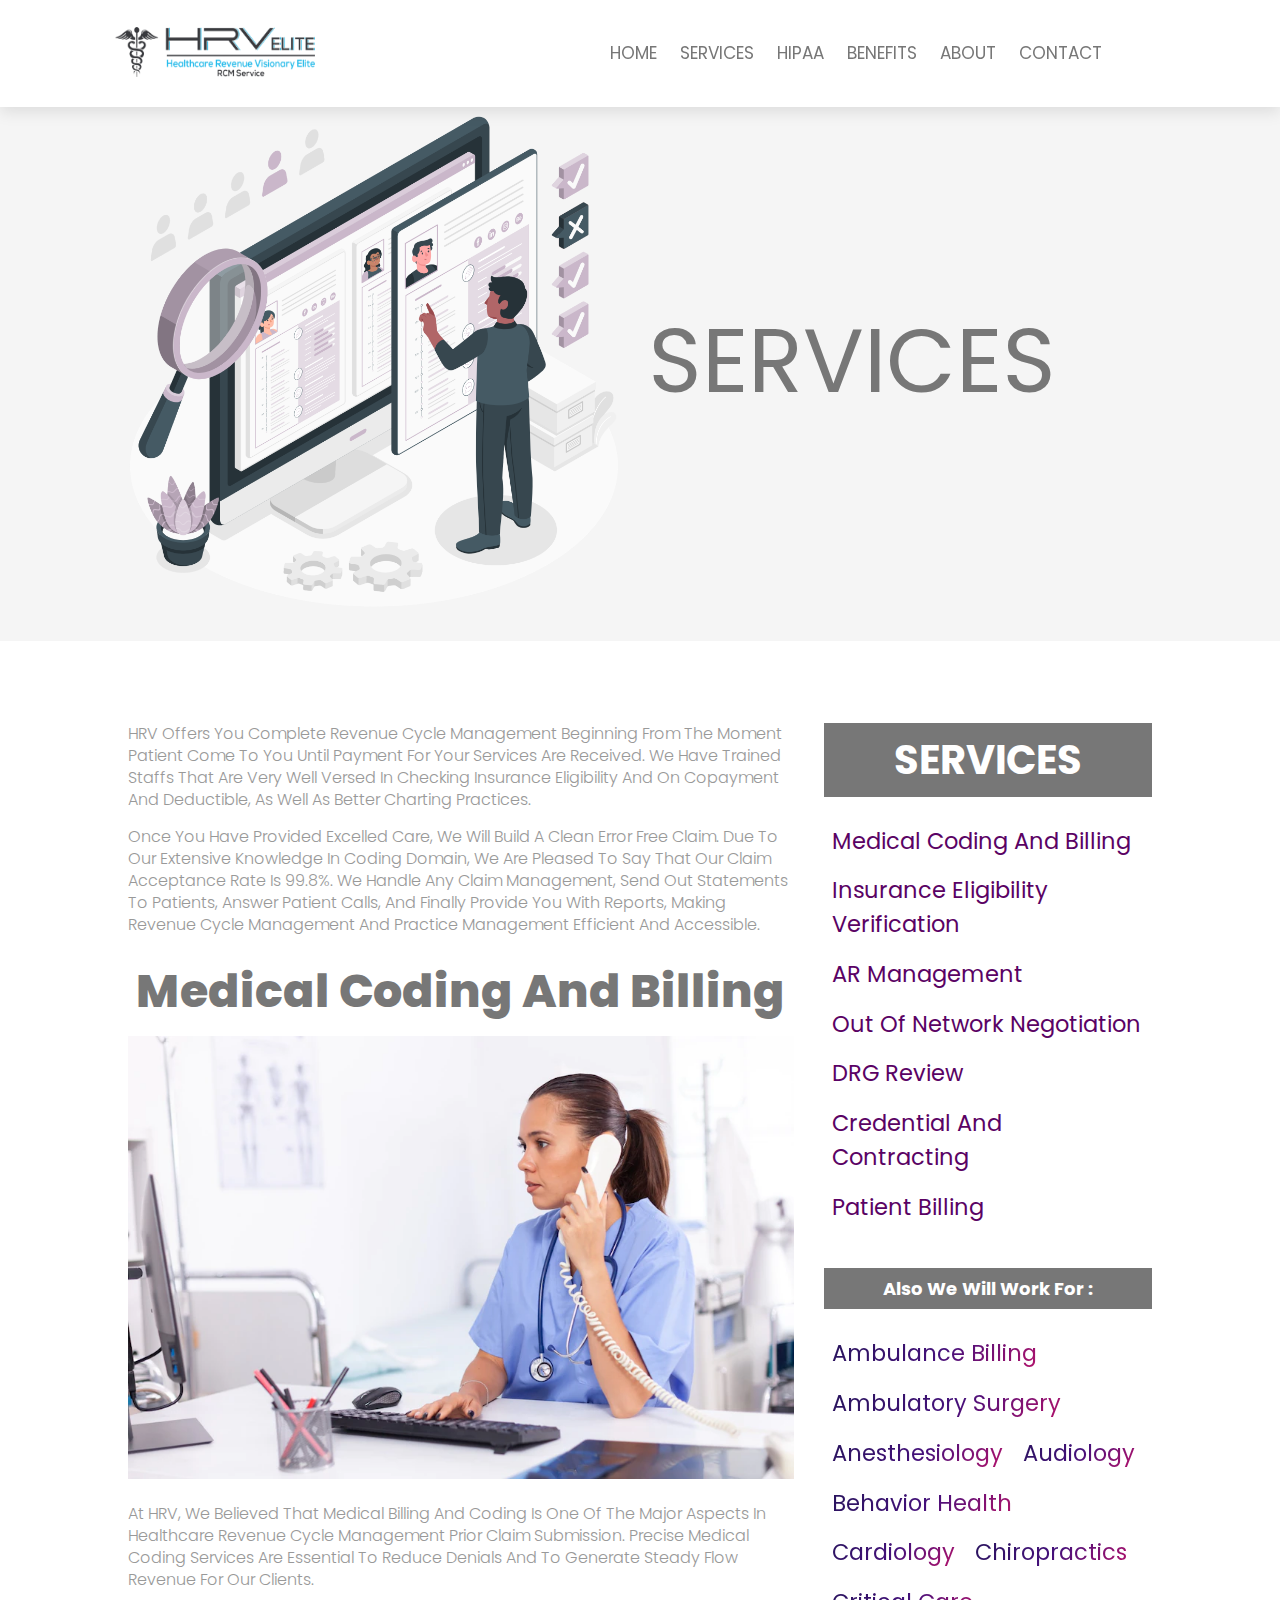
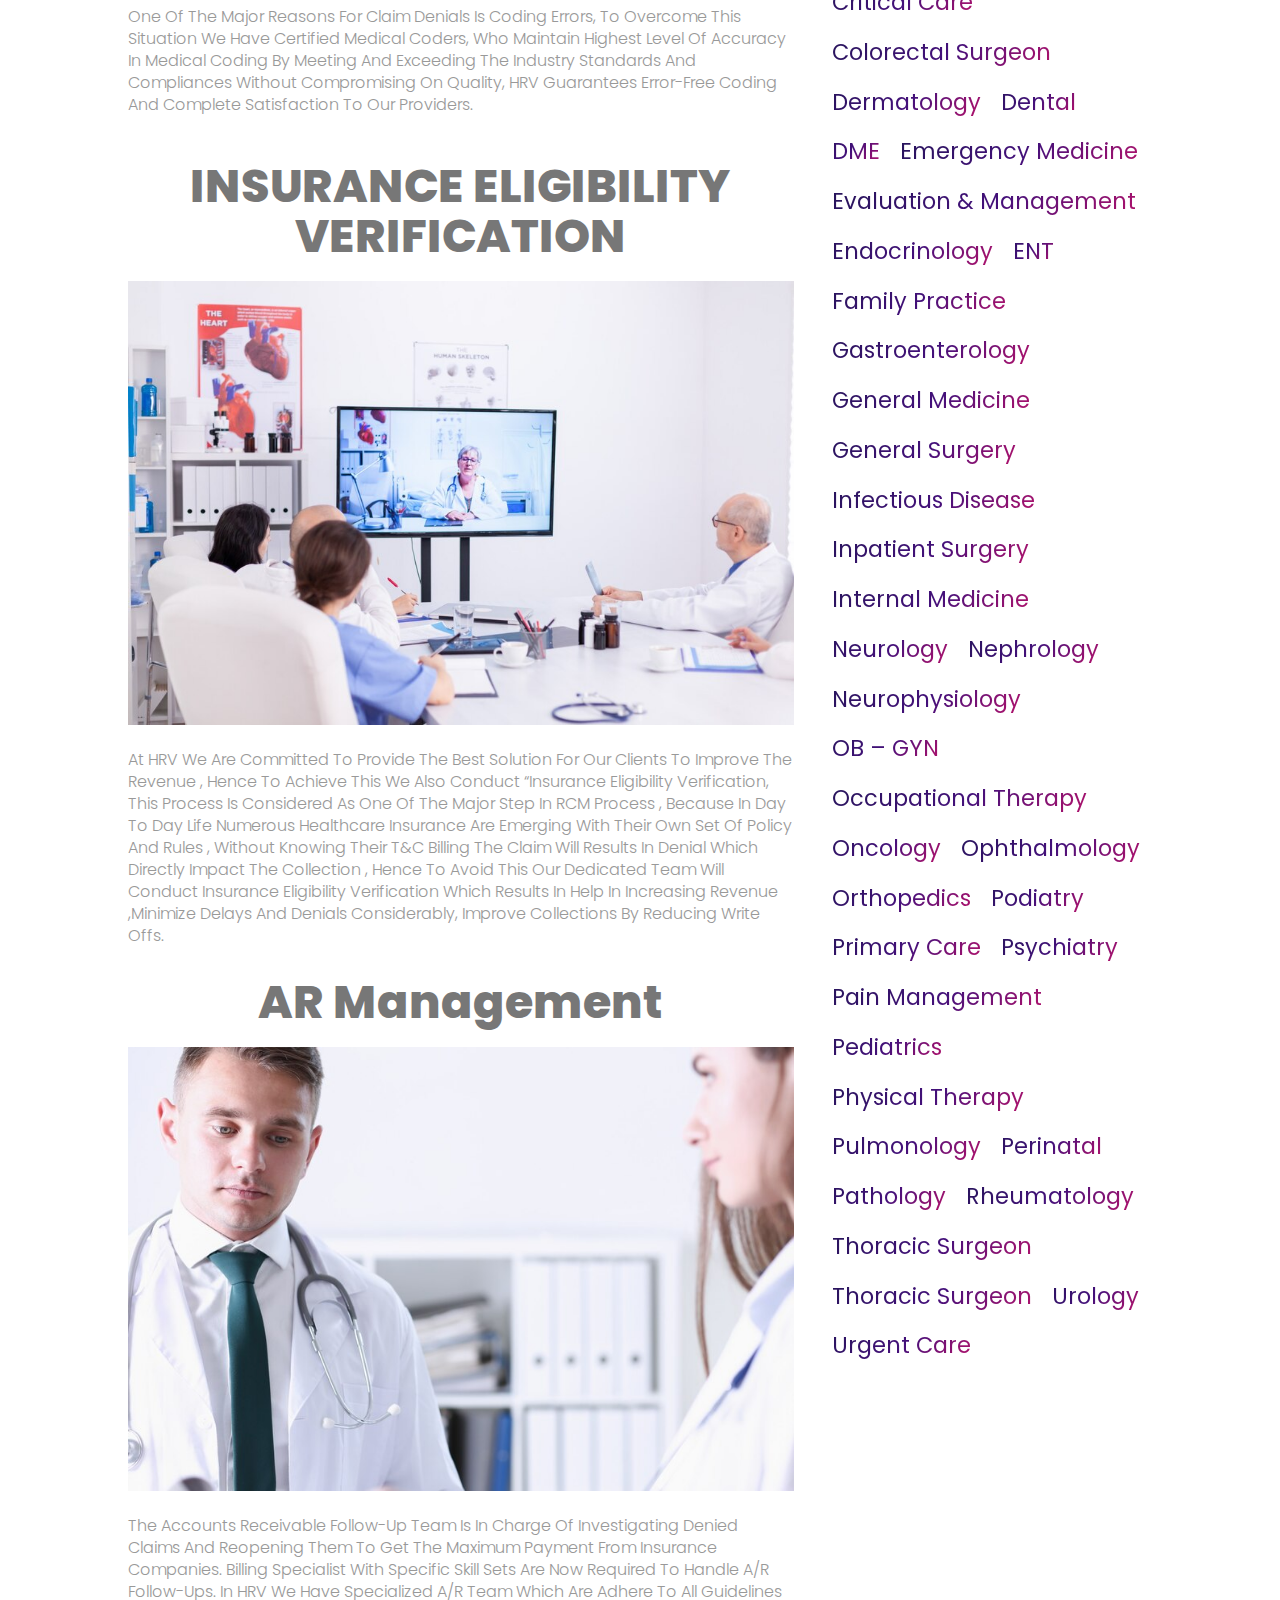
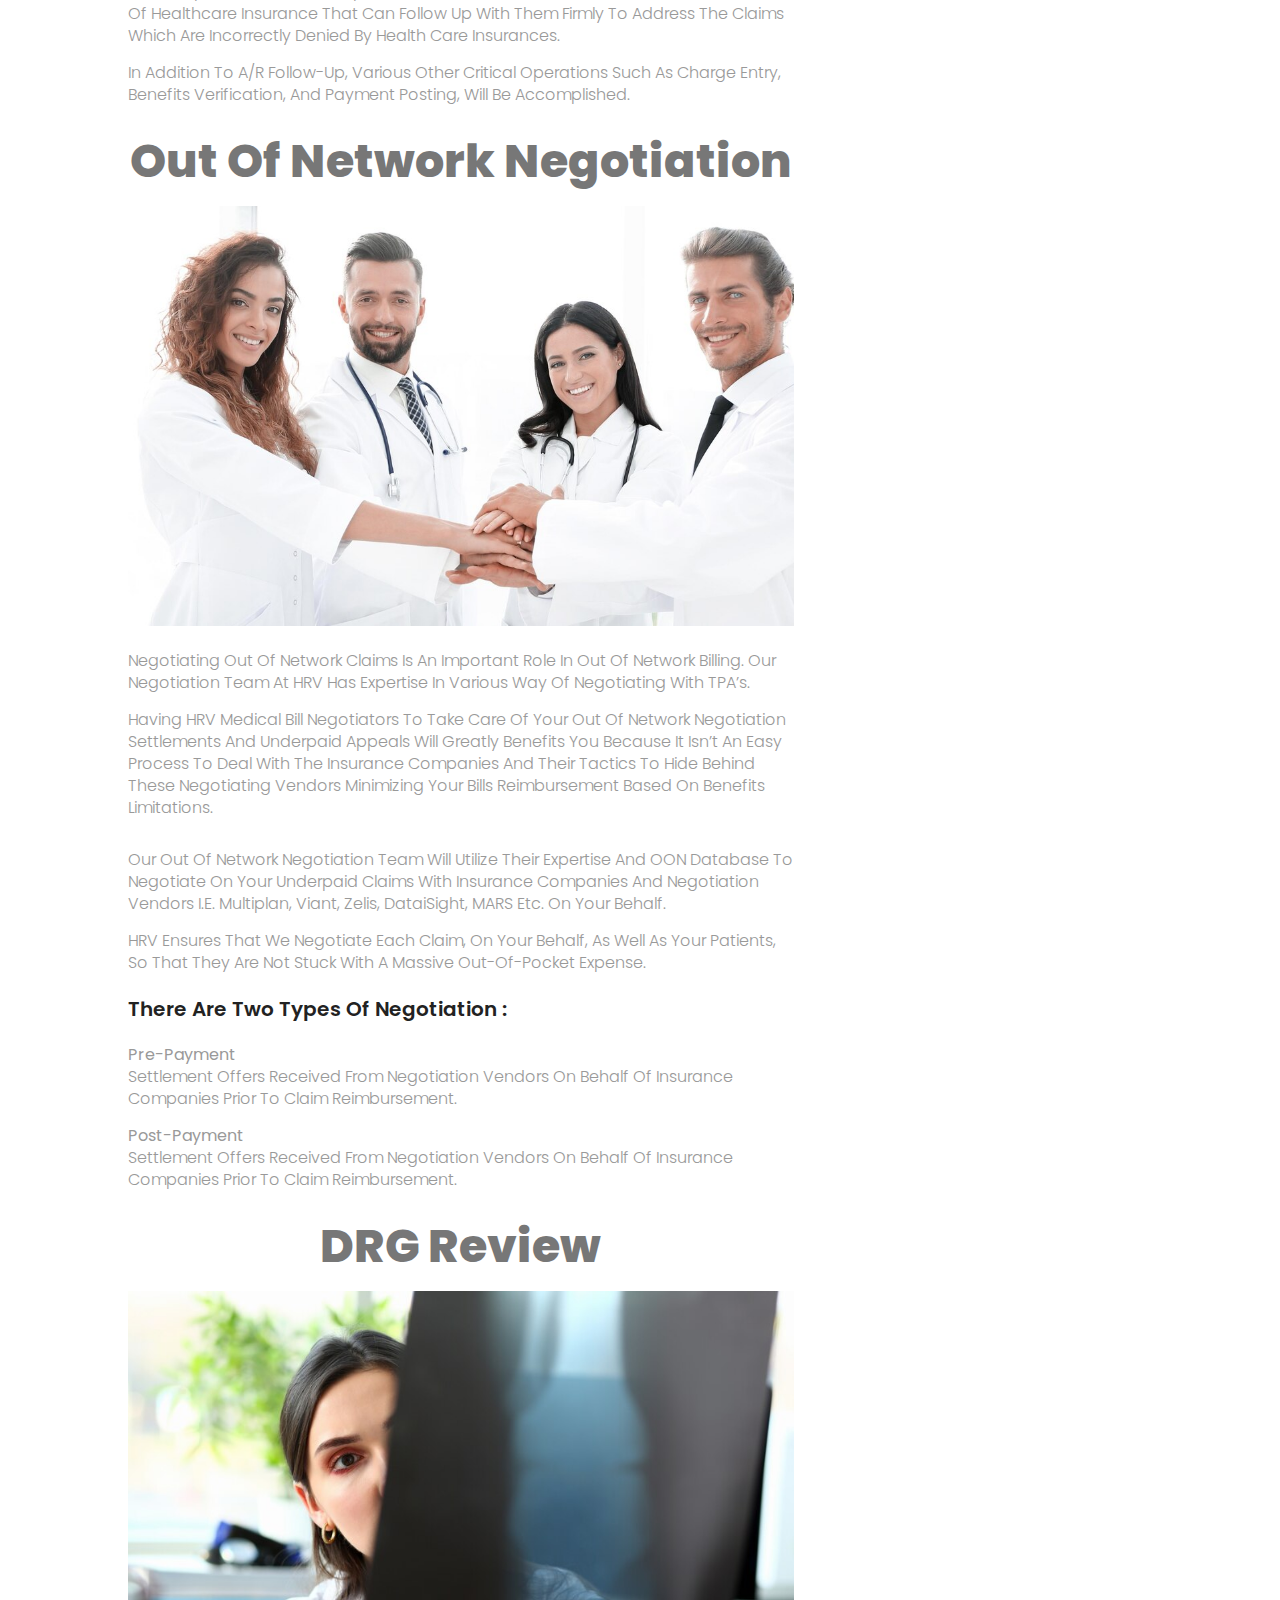
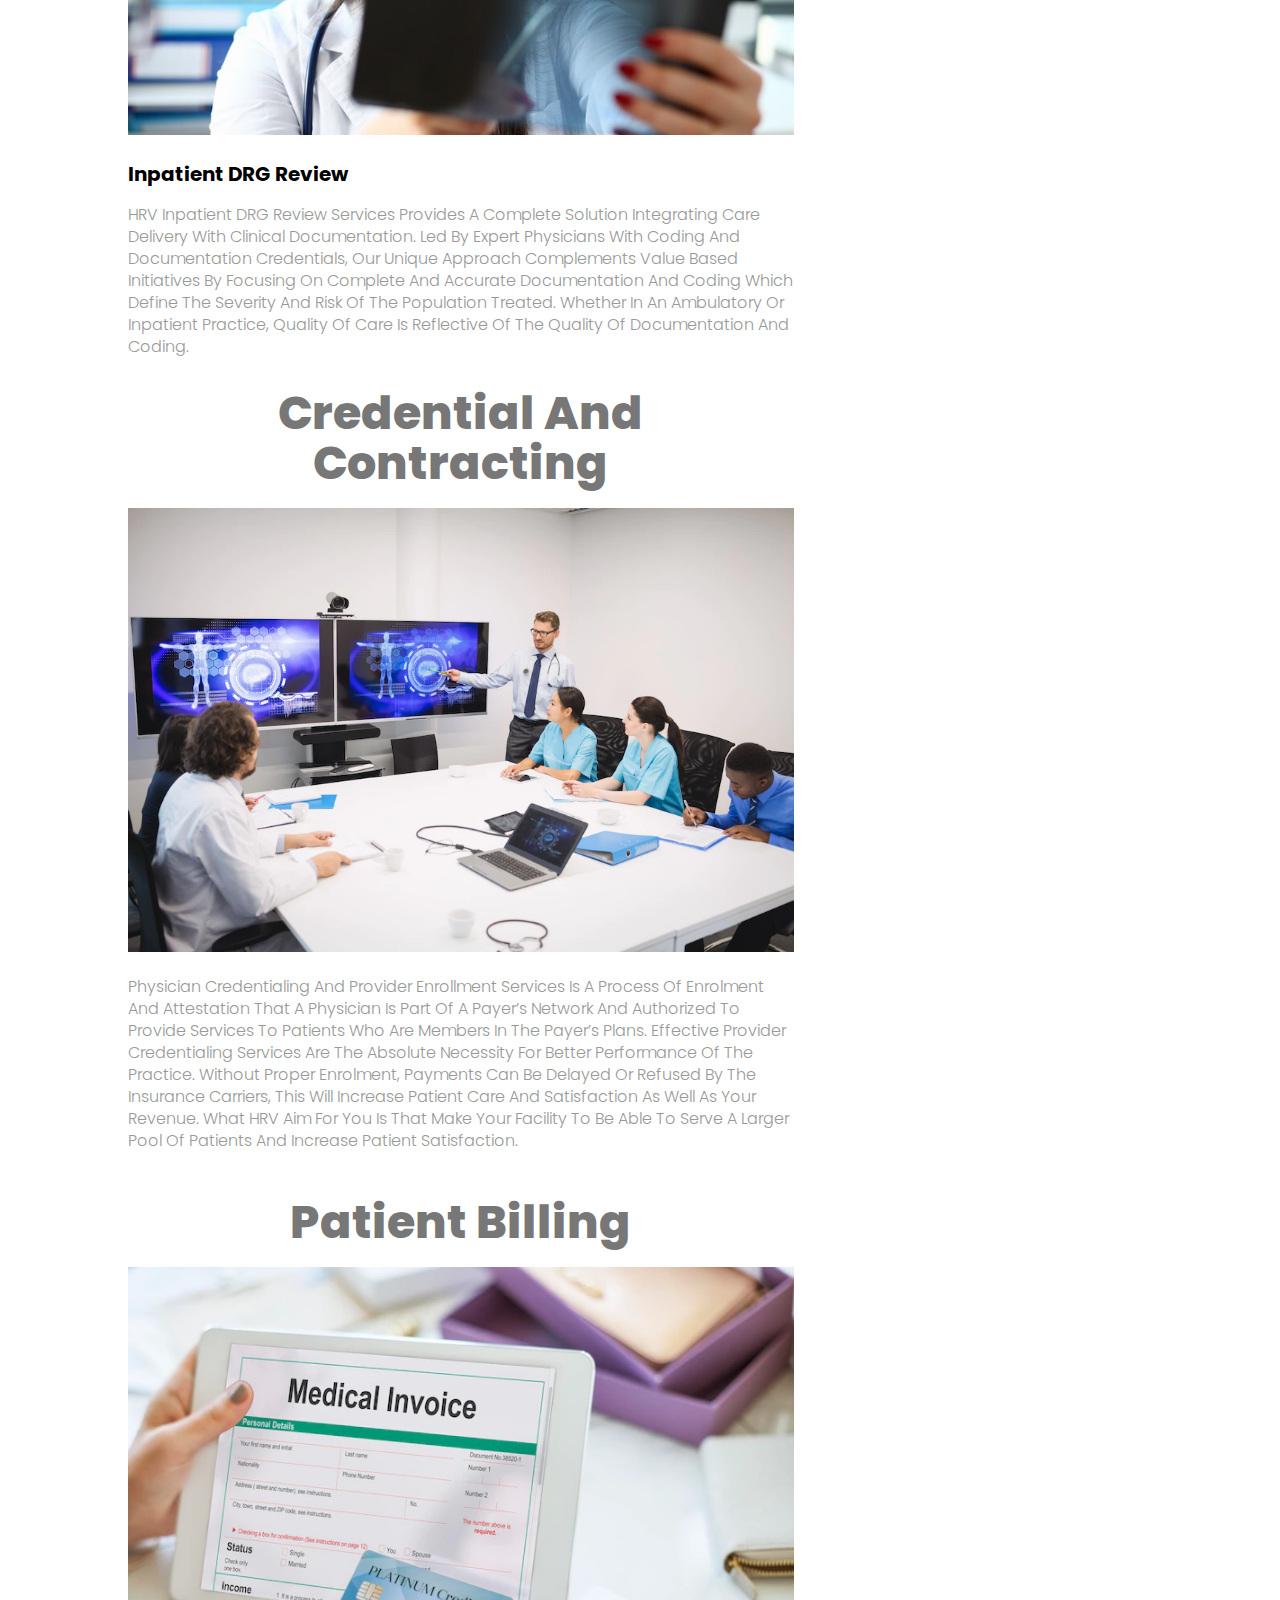
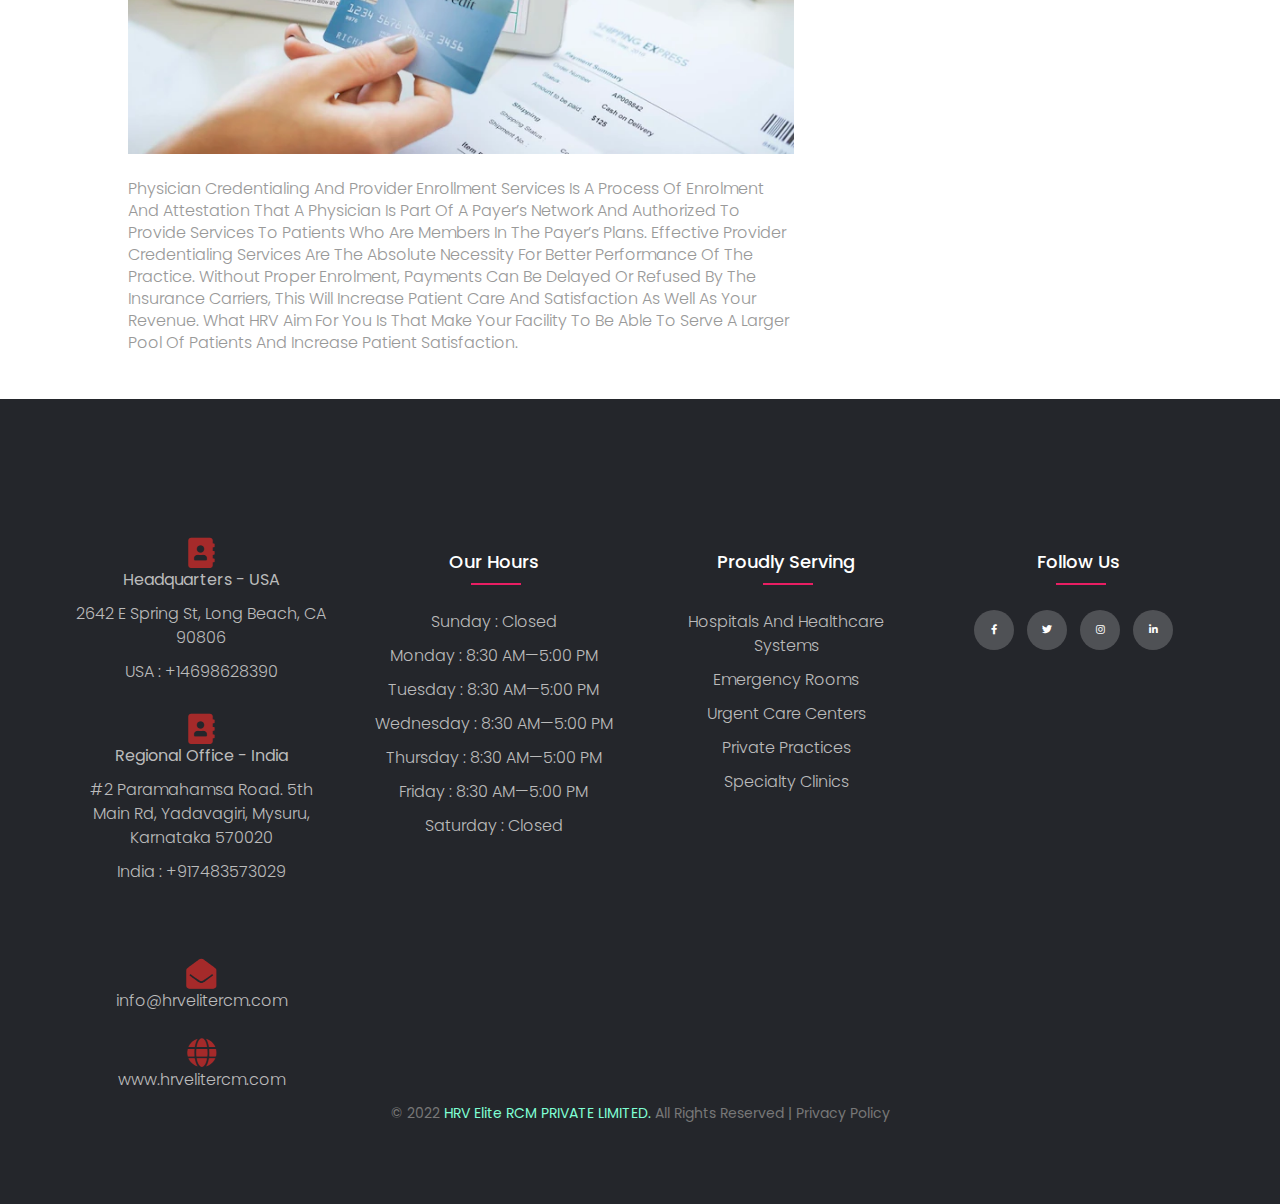
<file: Pages/service1.html>
<!DOCTYPE html>
<html lang="en">

<head>
    <meta charset="UTF-8">
    <meta http-equiv="X-UA-Compatible" content="IE=edge">
    <meta name="viewport" content="width=device-width, initial-scale=1.0">
    <title>HRV</title>
    <link rel="stylesheet" href="../assets/style.css">
    <link rel="stylesheet" href="https://cdnjs.cloudflare.com/ajax/libs/font-awesome/5.15.3/css/all.min.css">
    <link rel="stylesheet"
        href="https://fonts.googleapis.com/css2?family=Poppins:wght@100;200;300;400;600;700&display=swap">
</head>

<body>
    <header class="header">
        <a href="../index.html"><img src="../img/HRVM.png" style="width:200px;height:50px;" alt=""></a>
        
    
        <nav class="navbar">
            <a href="../index.html">HOME</a>
            <a href="#">SERVICES</a>
            <a href="../Pages/course.html">HIPAA</a>
            <a href="../Pages/benefits.html">BENEFITS</a>
            <a href="../Pages/about.html">ABOUT</a>
            <a href="../Pages/contact.html">CONTACT</a>
        
        </nav>
    
        <div id="menu-btn" class="fas fa-bars"></div>
    
    </header>

    <section class="home" id="home">
    
        <div class="image">
            <img src="../img/Profiling-amico.png" alt="">
        </div>
    
        <div class="contents">
            <span>S</span>
            <span>E</span>
            <span>R</span>
            <span>V</span>
            <span>I</span>
            <span>C</span>
            <span>E</span>
            <span>S</span>
            
        </div>
    
    </section>

    <!-- Blog Page Section Start -->

    <section class="blog-content">
        <div class="row">
            <div class="blog-left">
                
                <p>HRV offers you complete revenue cycle management beginning from the moment patient come to you 
                    until payment for your services are received. We have trained staffs that are very well versed in checking 
                    insurance eligibility and on copayment and deductible, as well as better charting practices.</p><br>
                    <p>Once you have provided excelled care, we will build a clean error free claim. Due to our extensive 
                        knowledge in coding domain, we are pleased to say that our claim acceptance rate is 99.8%. We 
                        handle any claim management, send out statements to patients, answer patient calls, and finally 
                        provide you with reports, making revenue cycle management and practice management efficient and 
                        accessible.<a id="mcb"></a></p>
                        <br>

                <h1 style="text-align: center;"><a href="#service" style="color:#777;">Medical Coding and Billing</a></h1>
                <img src="../img/Service1.webp" alt="">
                
                <p>At HRV, we believed that medical billing and coding is one of the major aspects in 
                    healthcare revenue cycle management prior claim submission. Precise Medical
                    coding services are essential to reduce denials and to generate steady flow revenue 
                    for our clients.</p>
                <br>
                <p>One of the major reasons for claim denials is coding errors, to overcome this 
                    situation we have certified medical coders, who maintain highest level of accuracy in 
                    medical coding by meeting and exceeding the industry standards and compliances 
                    without compromising on quality, HRV guarantees error-free coding and complete 
                    satisfaction to our providers. <a id="ive"></a></p>
            <br>
          <br>
          <h1 style="text-align: center;"><a href="#service" style="color:#777;">INSURANCE ELIGIBILITY VERIFICATION</a></h1>
          <img src="../img/service2.jpg" alt="">
          
          
          <p>At HRV we are committed to provide the best 
              solution for our clients to improve the revenue , 
              hence to achieve this we also conduct “Insurance 
              eligibility verification, this process is considered as 
              one of the major step in RCM process , because in 
              day to day life numerous healthcare insurance are 
              emerging with their own set of policy and rules , 
              without knowing their T&C billing the claim will 
              results in denial which directly impact the collection , 
              hence to avoid this our dedicated team will conduct 
              insurance eligibility verification which results in Help 
              in Increasing Revenue ,Minimize delays and denials 
              considerably, Improve collections by reducing write offs.<a id="AR"></a> </p>
          <br>
          <h1 style="text-align: center;"><a href="#service" style="color:#777;">AR Management</a></h1>
          <img src="../img/service1.1.jpg" alt="">
          
                
                <p>The accounts receivable follow-up team is in charge 
                    of investigating denied claims and reopening them to 
                    get the maximum payment from insurance 
                    companies. Billing specialist with specific skill sets 
                    are now required to handle A/R follow-ups. In HRV 
                    we have specialized A/R team which are adhere to 
                    all guidelines of healthcare insurance that can follow 
                    up with them firmly to address the claims which are 
                    incorrectly denied by health care insurances. </p>
                <br>
                <p>In addition to A/R follow-up, various other critical 
                    operations such as charge entry, benefits 
                    verification, and payment posting, will be 
                    accomplished.<a id="onn"></a> </p>
            <br>
            
            <h1 style="text-align: center;"><a href="#service" style="color:#777;">Out Of Network Negotiation</a></h1>
            <img src="../img/service1.jpg" alt="">
            
            <p>Negotiating Out of Network claims is an important 
                role in Out of network billing. Our Negotiation team 
                at HRV has expertise in various way of negotiating 
                with TPA’s.</p>
            <br>
            <p>Having HRV medical bill negotiators to take care of 
                your Out of Network Negotiation settlements and 
                underpaid appeals will greatly benefits you because 
                it isn’t an easy process to deal with the Insurance 
                companies and their tactics to hide behind these 
                negotiating vendors minimizing your bills 
                reimbursement based on benefits limitations.</p>
        <br>
        <br>
            <p>Our out of network negotiation team will utilize their 
                expertise and OON database to negotiate on your 
                underpaid claims with insurance companies and 
                negotiation vendors i.e. Multiplan, Viant, Zelis, 
                DataiSight, MARS etc. on your behalf. </p>
                <br>
                <p>HRV ensures that we negotiate each claim, on your 
                    behalf, as well as your patients, so that they are not 
                    stuck with a massive out-of-pocket expense.</p>

                    <h2 style="font-size:2em;">There are two types of negotiation : </h2>
                    <p style="font-size: 16px;"><b>Pre-Payment</b></p>
                    <p>Settlement offers received from Negotiation vendors 
                    on behalf of Insurance companies prior to claim 
                    reimbursement.</p>
                    <br>
                    <p style="font-size: 16px;"><b>Post-Payment</b></p>
                    <p>Settlement offers received from Negotiation vendors 
                    on behalf of Insurance companies prior to claim 
                    reimbursement.<a id="drg"></a></p>

                    <br>

                    <h1 style="text-align: center;"><a href="#service" style="color:#777;">DRG Review</a></h1>
                    <img src="../img/service2.1.jpg" alt="">                    
                    <h3 style="font-size:2em;">Inpatient DRG Review</h3>
                    <br>
                    <p>HRV Inpatient DRG Review Services provides a 
                        complete solution integrating care delivery with 
                        clinical documentation. Led by expert physicians 
                        with coding and documentation credentials, our 
                        unique approach complements value based 
                        initiatives by focusing on complete and accurate 
                        documentation and coding which define the severity 
                        and risk of the population treated. Whether in an 
                        ambulatory or inpatient practice, quality of care is 
                        reflective of the quality of documentation and coding. <a id="cc"></a></p>
                    <br>

                    

                    <h1 style="text-align: center;"><a href="#service" style="color:#777;">Credential and Contracting</a></h1>
                    <img src="../img/service3.1.webp" alt="">                
                    
                    <p>Physician credentialing and provider enrollment services is a process of 
                        enrolment and attestation that a physician is part of a Payer’s network and 
                        authorized to provide services to patients who are members in the Payer’s plans. 
                        Effective provider credentialing services are the absolute necessity for better 
                        performance of the practice. Without proper enrolment, payments can be delayed or 
                        refused by the insurance carriers, this will increase patient care and satisfaction as 
                        well as your revenue. What HRV aim for you is that make your facility to be able to 
                        serve a larger pool of patients and increase patient satisfaction.<a id="PatientBilling"></a></p>
                    <br>
                    <br>
                    <h1 style="text-align: center;"><a href="#service" style="color:#777;">Patient Billing</a></h1>
                    <img src="../img/FACILITIES6.webp" alt="Patient Billing">                  
                    
                    <p>Physician credentialing and provider enrollment services is a process of 
                        enrolment and attestation that a physician is part of a Payer’s network and 
                        authorized to provide services to patients who are members in the Payer’s plans. 
                        Effective provider credentialing services are the absolute necessity for better 
                        performance of the practice. Without proper enrolment, payments can be delayed or 
                        refused by the insurance carriers, this will increase patient care and satisfaction as 
                        well as your revenue. What HRV aim for you is that make your facility to be able to 
                        serve a larger pool of patients and increase patient satisfaction.</p>
                    <br>
            </div>
            <a id="service"></a>
            <div class="blog-right" style="font-size: 1.5em;">
                <h3>SERVICES</h3>
                <div>
                    <span><a href="#mcb" style="color:rgb(90, 2, 100) ;">Medical Coding and Billing</a></span>
                    
                </div>
                <div>
                    <span><a href="#ive" style="color:rgb(90, 2, 100) ;">Insurance Eligibility Verification</a></span>
          
                </div>
                <div>
                    <span><a href="#AR" style="color:rgb(90, 2, 100) ;">AR Management</a></span>
           
                </div>
                <div>
                    <span><a href="#onn" style="color:rgb(90, 2, 100) ;">Out Of Network Negotiation</a></span>
                
                </div>
                <div>
                    <span><a href="#drg" style="color:rgb(90, 2, 100) ;">DRG Review</a></span>
              
                </div>

                
                <div>
                    <span><a href="#cc" style="color:rgb(90, 2, 100);">Credential and Contracting</a></span>
          
                </div>
                <div>
                    <span><a href="#PatientBilling" style="color:rgb(90, 2, 100);">Patient Billing</a></span>
                    
                </div>

                <h3 style="font-size:1.2em; margin-top: 2em;">Also We Will Work For :</h3>
                <div class="animate-charcter">
                    <span>Ambulance Billing</span>
                    
                </div>
                <div class="animate-charcter">
                    <span>Ambulatory Surgery</span>
          
                </div>
                <div class="animate-charcter">
                    <span>Anesthesiology</span>
           
                </div>
                <div class="animate-charcter">
                    <span>Audiology</span>
                
                </div>
                <div class="animate-charcter">
                    <span>Behavior health</span>
              
                </div>

                
                <div class="animate-charcter">
                    <span>Cardiology</span>
          
                </div>
                <div class="animate-charcter">
                    <span>Chiropractics</span>
                    
                </div>

                <div class="animate-charcter">
                    <span>Critical Care</span>
                    
                </div>
                <div class="animate-charcter">
                    <span>Colorectal Surgeon</span>
          
                </div>
                <div class="animate-charcter">
                    <span>Dermatology</span>
           
                </div>
                <div class="animate-charcter">
                    <span>Dental</span>
                
                </div>
                <div class="animate-charcter">
                    <span>DME</span>
              
                </div>

                
                <div class="animate-charcter">
                    <span>Emergency Medicine</span>
          
                </div>
                <div class="animate-charcter">
                    <span>Evaluation &amp; Management</span>
                    
                </div>


                <div class="animate-charcter">
                    <span>Endocrinology</span>
                    
                </div>
                <div class="animate-charcter">
                    <span>ENT</span>
          
                </div>
                <div class="animate-charcter">
                    <span>Family Practice</span>
           
                </div>
                <div class="animate-charcter">
                    <span>Gastroenterology</span>
                
                </div>
                <div class="animate-charcter">
                    <span>General Medicine</span>
              
                </div>

                
                <div class="animate-charcter">
                    <span>General Surgery</span>
          
                </div>
                <div class="animate-charcter">
                    <span>Infectious Disease</span>
                    
                </div>

                <div class="animate-charcter">
                    <span>Inpatient Surgery</span>
                    
                </div>
                <div class="animate-charcter">
                    <span>Internal Medicine</span>
          
                </div>
                <div class="animate-charcter">
                    <span>Neurology</span>
           
                </div>
                <div class="animate-charcter">
                    <span>Nephrology</span>
                
                </div>
                <div class="animate-charcter">
                    <span>Neurophysiology</span>
              
                </div>

                
                <div class="animate-charcter">
                    <span>OB – GYN</span>
          
                </div>
                <div class="animate-charcter">
                    <span>Occupational Therapy</span>
                    
                </div>




                <div class="animate-charcter">
                    <span>Oncology</span>
          
                </div>
                <div class="animate-charcter">
                    <span>Ophthalmology</span>
                    
                </div>

                <div class="animate-charcter">
                    <span>Orthopedics</span>
                    
                </div>
                <div class="animate-charcter">
                    <span>Podiatry</span>
          
                </div>
                <div class="animate-charcter">
                    <span>Primary Care</span>
           
                </div>
                <div class="animate-charcter">
                    <span>Psychiatry</span>
                
                </div>
                <div class="animate-charcter">
                    <span>Pain Management</span>
              
                </div>

                
                <div class="animate-charcter">
                    <span>Pediatrics</span>
          
                </div>
                <div class="animate-charcter">
                    <span>Physical Therapy</span>
                    
                </div>


                <div class="animate-charcter">
                    <span>Pulmonology</span>
                    
                </div>
                <div class="animate-charcter">
                    <span>Perinatal</span>
          
                </div>
                <div class="animate-charcter">
                    <span>Pathology</span>
           
                </div>
                <div class="animate-charcter">
                    <span>Rheumatology</span>
                
                </div>
                <div class="animate-charcter">
                    <span>Thoracic Surgeon</span>
              
                </div>

                
                <div class="animate-charcter">
                    <span>Thoracic Surgeon</span>
          
                </div>
                <div class="animate-charcter">
                    <span>Urology</span>
                    
                </div>

                <div class="animate-charcter">
                    <span>Urgent Care</span>
                    
                </div>
                
                
            </div>

            
        </div>
    </section>

    <!-- Blog Page Section end -->
    
   <!-- Footer Section Start -->

  
   <footer class="footer">
    <div class="container">
        <div class="row">
            <div class="footer-col" style="margin-top: 1em;">
                <a id="footer"></a>
                <i class="fa fa-address-book" aria-hidden="true" style="font-size:3em ;color:brown;"></i>
                <br>
                <ul>
                    <li><a href="#footer"><b>Headquarters - USA</b></a></li>
                    <li><a href="#footer">2642 E Spring St, Long Beach, CA 90806</a></li>
                    <li><a href="#footer">USA : +14698628390</a></li>
                </ul>
                <br>
                <br>
                <i class="fa fa-address-book" aria-hidden="true" style="font-size:3em ;color:brown;"></i>
                <br>
                <ul>
                    <li><a href="#footer"><b>Regional Office - India</b></a></li>
                    <li><a href="#footer">#2 Paramahamsa Road. 5th Main Rd, Yadavagiri, Mysuru, Karnataka 570020</a></li>
                    <li><a href="#footer">India : +917483573029</a></li>
                </ul>
                <br><br>
               
                 <!--<i class="fa fa-phone" aria-hidden="true" style="font-size:3em ;color:brown;"></i>
                <br>
                <ul>
                   <li><a href="#footer">USA : +14698628390</a></li>
                    <li><a href="#footer">India : +917483573029</a></li>-->
                    
                </ul>
                <br>
                <br>
                <br>
                
                <i class="fa fa-envelope-open" aria-hidden="true" style="font-size:3em ;color:brown;"></i>
                <br>
                <ul>
                    <li><a href="#footer" style="text-transform: lowercase;">info@hrvelitercm.com</a></li>
                    <br>
                    <i class="fa fa-globe" aria-hidden="true" style="font-size:3em ;color:brown;"></i>
                    <li><a href="#footer" style="text-transform: lowercase;">www.hrvelitercm.com</a></li>
                </ul>
            </div>
            <div class="footer-col">
                <h4>Our Hours</h4>
                <ul>
                    <li><a href="#footer">Sunday : closed</a></li>
                    <li><a href="#footer">Monday : 8:30 AM—5:00 PM</a></li>
                    <li><a href="#footer">Tuesday : 8:30 AM—5:00 PM</a></li>
                    <li><a href="#footer">Wednesday : 8:30 AM—5:00 PM</a></li>
                    <li><a href="#footer">Thursday : 8:30 AM—5:00 PM</a></li>
                    <li><a href="#footer">Friday : 8:30 AM—5:00 PM</a></li>
                    <li><a href="#footer">Saturday : Closed</a></li>
                </ul>
            </div>
            <div class="footer-col">
                <h4>Proudly Serving</h4>
                <ul>
                    <li><a href="#footer">Hospitals and Healthcare Systems</a></li>
                    <li><a href="#footer">Emergency Rooms</a></li>
                    <li><a href="#footer">Urgent Care Centers</a></li>
                    <li><a href="#footer">Private Practices</a></li>
                    <li><a href="#footer">Specialty Clinics</a></li>
                </ul>
                
            </div>
            <div class="footer-col">
                <h4>follow us</h4>
                <div class="social-links">
                    <a href="#footer"><i class="fab fa-facebook-f"></i></a>
                    <a href="#footer"><i class="fab fa-twitter"></i></a>
                    <a href="#footer"><i class="fab fa-instagram"></i></a>
                    <a href="#footer"><i class="fab fa-linkedin-in"></i></a>
                </div>
            </div>
        </div>
    </div>
    <P><b> © 2022 <span style="color:aquamarine ;"> HRV Elite RCM PRIVATE LIMITED.</span> All rights reserved | Privacy Policy </b></P>
</footer>

        

<!-- Footer Section End -->

    <script src="../assets/script.js"></script>
</body>

</html>
</file>
<file: assets/style.css>
@import url('https://fonts.googleapis.com/css2?family=Poppins:wght@100;200;300;400;500;600;700&display=swap');

:root{
    --green:#0f1010;
    --black:#444;
    --light-color:#777;
    --box-shadow:.5rem .5rem 0 rgba(22, 160, 133, .2);
    --text-shadow:.4rem .4rem 0 rgba(0, 0, 0, .2);
    --border:.2rem solid var(--green);
}

*{
    font-family: 'Poppins', sans-serif;
    margin:0; padding: 0;
    box-sizing: border-box;
    outline: none; border: none;
    text-transform: capitalize;
    transition: all .2s ease-out;
    text-decoration: none;
    
}

html{
    font-size: 62.5%;
    overflow-x: hidden;
    scroll-padding-top: 7rem;
    scroll-behavior: smooth;
}

section{
    padding:2rem 9%;
}

section:nth-child(even){
    background: #f5f5f5;
}

.heading{
    text-align: center;
    padding-bottom: 2rem;
    text-shadow: var(--text-shadow);
    text-transform: uppercase;
    color:var(--black);
    font-size: 5rem;
    letter-spacing: .4rem;
}

.heading span{
    text-transform: uppercase;
    color:var(--green);
}


.btn{
    display: inline-block;
    margin-top: 1rem;
    padding: .5rem;
    padding-left: 1rem;
    border:var(--border);
    border-radius: .5rem;
    box-shadow: var(--box-shadow);
    color:var(--green);
    cursor: pointer;
    font-size: 1.7rem;
    background: #fff;
}

.btn span{
    padding:.7rem 1rem;
    border-radius: .5rem;
    background: var(--green);
    color:#fff;
    margin-left: .5rem;
}

.btn:hover{
    background: var(--green);
    color:#fff;
}

.btn:hover span{
    color: var(--green);
    background:#fff;
    margin-left: 1rem;
}

.header{
    padding:2rem 9%;
    position: fixed;
    top:0; left: 0; right: 0;
    z-index: 1000;
    box-shadow: 0 .5rem 1.5rem rgba(0, 0, 0, .1);
    display: flex;
    align-items: center;
    justify-content: space-between;
    background: #fff;
}

.header .logo{
    font-size: 2.5rem;
    color: var(--black);
}

.header .logo i{
    color: var(--green);
}

.header .navbar a{
    font-size: 1.7rem;
    color: var(--light-color);
    margin-left: 2rem;
}

.header .navbar a:hover{
    color: var(--green);
}

#menu-btn{
    font-size: 2.5rem;
    border-radius: .5rem;
    background: #eee;
    color:var(--green);
    padding: 1rem 1.5rem;
    cursor: pointer;
    display: none;
}

.home{
    display: flex;
    align-items: center;
    flex-wrap: wrap;
    gap:1.5rem;
    padding-top: 10rem;
}

.home .image{
    flex:1 1 45rem;
}

.home .image img{
    width: 100%;
}

.home .content{
    flex:1 1 45rem;
    color:rgb(199, 188, 188);
    font-size: 0;
    line-height: 1.5;
}

.home .content span{
    font-size: 10rem;
    display:inline-block;
    animation:move 3s ease-in-out infinite;
}

.home .contents{
    flex:1 1 45rem;
    color:#777;
    font-size: 0;
    line-height: 1.5;
}

.home .contents span{
    font-size: 9rem;
    display:inline-block;
    animation:move 3s ease-in-out infinite;
}
.home .contents p{
    font-size: 3rem;
    line-height: 1.5;
}

@keyframes move{
    0%{
       trabsform: translate(-30%,0);
    }
    50%{
        text-shadow: 0 25px 50px rgba(0,0,0,0.75);
    }
    100%{
        transform: transalte(30%,0);
    }
}
.home .content span:nth-child(2){
    animation-delay:0.5s;
}
.home .content span:nth-child(3){
    animation-delay:1s;
}
.home .content span:nth-child(4){
    animation-delay:1.5s;
}
.home .content span:nth-child(5){
    animation-delay:2s;
}
.home .content span:nth-child(6){
    animation-delay:2.5s;
}
.home .content span:nth-child(7){
    animation-delay:3s;
}



.home .contents span:nth-child(2){
    animation-delay:0.5s;
}
.home .contents span:nth-child(3){
    animation-delay:1s;
}
.home .contents span:nth-child(4){
    animation-delay:1.5s;
}
.home .contents span:nth-child(5){
    animation-delay:2s;
}
.home .contents span:nth-child(6){
    animation-delay:2.5s;
}
.home .contents span:nth-child(7){
    animation-delay:3s;
}
.home .content p{
    font-size: 2.7rem;
    color:var(--light-color);
    line-height: 1.8;
    padding: 1rem 0;
}

* {
    margin: 0;
    padding: 0;
    box-sizing: border-box;
    font-family: 'Poppins', sans-serif;
}


nav {
    
    padding: 2% 6%;
    justify-content: space-between;
    align-items: center;
}

nav .logo {
    text-decoration: none;
    font-size: 24px;
    color: #fff3f3;
    font-weight: bold;
}

nav .fab {
    font-size: 42px;
    /* color: #5236f4; */
    color: #24f8c7;
}

.nav-links {
    flex: 1;
    text-align: right;
}
.nav-links ul {
    list-style: none;
    margin-top: 2%;
}

.nav-links ul li {
    display: inline-block;
    list-style: none;
    padding: 8px 12px;
    position: relative;
    text-transform: uppercase;
}

    .nav-links ul ul{
        display: none;
        }
        .nav-links ul li:hover > ul{
        display: block;
        }
        .nav-links ul ul ul{
        margin-left: 170px;
        top: 0;
        position: absolute;
        }    

.nav-links ul li a {
    text-decoration: none;
    color: #fff;
    font-size: 18px;
}

.nav-links ul li::after {
    content: '';
    width: 0%;
    height: 2px;
    background: #24f8c7;
    display: block;
    margin: auto;
    transition: 0.5s;
}

.nav-links ul li:hover::after {
    width: 100%;
}

.text_box {
    width: 90%;
    color: #fff;
    position: absolute;
    top: 50%;
    left: 50%;
    transform: translate(-50%, -50%);
    text-align: center;
}

.text_box h2 {
    font-size: 90px;
    font-weight: 900;
    color: #24f8c7;
}

.text_box #headtext {
    font-size: 52px;
    font-weight: 900;
    text-transform: uppercase;
    margin-top: -1%;
    margin-bottom: 3%;
    color: #c8fff2;
}

.text_box p {
    margin: 10px 0 40px;
    font-size: 18px;
    color: #ffff;
}

.hero_btn {
    position: relative;
    display: inline-block;
    color: #fff;
    border: 1px solid #fff;
    border-radius: 5px;
    padding: 12px 34px;
    font-size: 13px;
    background: transparent;
    cursor: pointer;
    text-decoration: none;
}

.hero_btn:hover {
    border: 1px solid #24f8c7;
    background: #12362e;
    transition: 1s;
}

nav .fa {
    display: none;
}

/* Course Section Start */

.course {
    width: 80%;
    margin: auto;
    text-align: center;
    padding-top: 100px;
}

.PageBlock {
    position: relative;
    margin: 0px !important;
    padding: 0px;
}

.verticalLine {
    widtH: 2px;
    height: 100px;
    background: #24f8c7;
    margin: 0 auto 40px;
}

.Clear {
    clear: both;
}

h1 {
    font-size: 46px;
    font-weight: 800;
    margin: 15px 0;
    line-height: 50px;
    color: #777;;
}

p {
    color: #777;
    font-size: 14px;
    font-weight: 300;
    line-height: 22px;
    padding: 10px;
}

.row {
    margin-top: 5%;
    display: flex;
    justify-content: space-between;
}

.course-col {
    flex-basis: 31%;
    background: #fff3f3;
    border-radius: 10px;
    margin-bottom: 5%;
    padding: 20px 12px;
    box-sizing: border-box;
    transition: 0.5s;
}

.course-col h3 {
    text-align: center;
    font-weight: 600;
    margin: 10px 0;
    line-height: 1.1;
}

.course-col:hover {
    box-shadow: 0 0 20px 0px rgba(0, 0, 0, 0.2);
}

@media (max-width: 700px) {
    .verticalLine {
        widtH: 1px;
    }
    h1 {
        font-size: 24px;
        line-height: unset;
    }
    .row {
        flex-direction: column;
    }
}

/* Course Section End */

/* Campus Section Start */

.campus {
    width: 80%;
    margin: auto;
    text-align: center;
    padding-top: 50px;
}

.campus-col {
    position: relative;
    flex-basis: 32%;
    border-radius: 10px;
    margin-bottom: 30px;
    overflow: hidden;
}

.campus-col img {
    width: 100%;
    display: block;
}

.layer {
    background: transparent;
    width: 100%;
    height: 100%;
    position: absolute;
    top: 0;
    left: 0;
    transition: 0.5s;
}

.layer:hover {
    /* background: rgba(226, 0, 0, 0.7); */
    background: #24f8c741;
}

.layer h3 {
    position: absolute;
    width: 100%;
    font-weight: 500;
    color: #fff;
    font-size: 26px;
    bottom: 0;
    left: 50%;
    transform: translateX(-50%);
    opacity: 0;
    transition: 0.5s;
}

.layer:hover h3 {
    bottom: 49%;
    opacity: 1;
}

/* Campus Section End */

/* Facilities Section Start */

.facilities {
    width: 80%;
    margin: auto;
    text-align: center;
    padding-top: 100px;
}

.facilities-col {
    flex-basis: 31%;
    border-radius: 10px;
    margin-bottom: 5%;
    text-align: left;
}

.facilities-col img {
    width: 100%;
    transition: 0.5s;
    border-radius: 10px;
}

.facilities-col img:hover {
    box-shadow: 0 0 20px 10px rgba(54, 58, 121, 0.2);
}

.facilities-col p {
    padding: 0;
}

.facilities-col h3 {
    text-align: left;
    margin-top: 16px;
    margin-bottom: 15px;
}

/* Facilities Section End */

/* Testimonials Section Start */

.testimonials {
    margin: auto;
    width: 40%;
    height: 40%;
    padding-top: 100px;
    text-align: center;
}

.testimonials-col {
    flex-basis: 44%;
    border-radius: 10px;
    margin-bottom: 5%;
    text-align: left;
    background: #fff3f3;
    padding: 25px;
    cursor: pointer;
   
}

.testimonials-col img {
    height: 60px;
    width: 60px;
    margin-left: 5px;
    margin-right: 30px;
    border-radius: 50%;
}

.testimonials-col p {
    padding: 0;
}

.testimonials-col h3 {
    margin-top: 15px;
    text-align: left;
}


@media (max-width: 700px) {
    .testimonials-col img {
        margin-left: 0px;
        margin-right: 15px;
    }
}

/* Testimonials Section Start */

/* Call To Action Section Start */

.cta {
    margin: 100px auto;
    width: 80%;
    background-image: linear-gradient(rgba(0, 0, 0, 0.5), rgba(0, 0, 0, 0.7)), url(img/STAFF1.webp);
    background-size: cover;
    background-position: center;
    border-radius: 10px;
    text-align: center;
    padding: 100px 0;
}

.cta h1 {
    font-size: 25px;
    font-weight: 800;
    margin: 15px 0;
    line-height: 1.1;

    color: #fff;
}
.cta p {
    font-size: 15px;
    font-weight: 300;
    margin: 15px 0;
    line-height: 1.1;
    color: #fff;
}

@media (max-width: 700px) {
    .cta h1 {
        font-size: 26px;
    }
}

/* Call To Action Section End */

/* Footer Section Start */

.footer {
    width: 100%;
    text-align: center;
    padding: 30px 0;
}

.footer h4 {
    font-weight: 600;
    margin-bottom: 25px;
    margin-top: 20px;
}

.footer a {
    text-decoration: none;
    color: #949fdf;
    font-weight: 600;
}

.footer a:hover {
    color: #0c1815;
}

.icons .fab {
    color: #5236f4;
    margin: 0 13px;
    cursor: pointer;
    padding: 18px 0;
}

.icons .fab:hover{
    color: #0c1815;
}



hr {
    border: 0.01px solid #7777772a;
}

/* Footer Section End */

/* About Us Section Start */

.Sub-header {
    height: 70vh;
    width: 100%;
    /* background-image: linear-gradient(rgba(4, 9, 30, 0.7), rgba(4, 9, 30, 0.7),url(../img/modern.webp));  */
    background-position: center;
    background-size: cover;
    text-align: center;
    color: #fff;
}

.Sub-header h1 {
    margin-top: 100px;
}

.about-us {
    width: 80%;
    margin: auto;
    padding-top: 80px;
    padding-bottom: 50px;
}

.about-col {
    flex-basis: 48%;
    padding: 30px 2px;
}

.about-col img {
    width: 100%;
}

.about-col h1 {
    padding-top: 0;
}

.about-col p {
    padding: 15px 0 25px;
}

.btn {
    border: 1px solid #5236f4;
    background: transparent;
    color: #5236f4;
}

.btn:hover {
    color: #fff;
}

/* About Us Section end */

/* Blog Section start */

.blog-content {
    width: 80%;
    margin: auto;
    padding: 30px 0;
}

.blog-left {
    flex-basis: 65%;
}
.blog-left h1 {
    width: 100%;
    margin-bottom: 20px;
  
}

.blog-left img {
    width: 100%;
    margin-bottom: 20px;
}



.blog-left h2 {
    color: #222;
    font-weight: 600;
    margin: 20px 0;
}

.blog-left h5 {
    color: #24f8c7;
    font-weight: bolder;
    margin: 5px 0;
    cursor: pointer;
}

.blog-left p {
    color: #999;
    padding: 0;
    font-size: 16px;
}

.blog-right {
    flex-basis: 32%;
    
}

.blog-right h3 {
    background: #777;
    color: #fff;
    padding: 7px 0;
    font-size: 40px;
    margin-bottom: 20px;
    text-align: center;
}

.blog-right div {
   
    align-items: center;
    justify-content: space-between;
    color: #555;
    padding: 8px;
    font-size: 1.5em;
    box-sizing: border-box;
}

.blog-right div:hover {
    color: #777;
    cursor: pointer;
}

/* Blog Section End */

/* Comment Box Section Start */

.comment-box {
    border: 1px solid #ccc;
    margin: 50px 0;
    padding: 10px 20px;
}

.comment-box h3 {
    text-align: left;
}

.comment-form input, .comment-form textarea {
    width: 100%;
    padding: 10px;
    margin: 15px 0;
    box-sizing: border-box;
    border: none;
    outline: none;
    background: #f0f0f0;
}

.comment-form button {
    margin: 10px 0;
}

@media(max-width: 700px) {
    .Sub-header h1 {
        font-size: 24px;
    }
}

/* Comment Box Section End */

/* Contact Us Section Start */

.loacation {
    width: 80%;
    margin: auto;
    padding: 80px 0;
}

.loacation iframe {
    width: 100%;
}

.contact-us {
    width: 80%;
    margin: auto;
}
.contact-us h1{
color: #777;
font-size: 4em;
text-align: center;
}
.contact-us h2{
    color: #777;
    font-size: 2em;
    }

.content-col {
    flex-basis: 48%;
    margin-bottom: 30px;
}

.content-col div {
    display: flex;
    align-items: center;
    margin-bottom: 40px;
}

.content-col div .fa {
    font-size: 28px;
    color: #18302a;
    margin: 10px;
    margin-right: 30px;
}

.content-col div p {
    padding: 0;
}

.content-col div h5 {
    font-size: 20px;
    margin-bottom: 5px;
    color: #555;
    font-weight: 400;
}

.content-col input, .content-col textarea {
    width: 100%;
    padding: 15px;
    margin-bottom: 17px;
    border: 1px solid #ccc;
    outline: none;
    box-sizing: border-box;
}

/* Contact Us Section end */


@import url('https://fonts.googleapis.com/css2?family=Poppins:wght@300;400;500;600;700&display=swap');
body{
	line-height: 1.5;
	font-family: 'Poppins', sans-serif;
}
*{
	margin:0;
	padding:0;
	box-sizing: border-box;
}
.container{
	max-width: 1170px;
	margin:auto;
}

ul{
	list-style: none;
}
.footer{
	background-color: #24262b;
    padding: 70px 0;
}
.footer-col{
   width: 25%;
   padding: 0 15px;
}
.footer-col h4{
	font-size: 18px;
	color: #ffffff;
	text-transform: capitalize;
	margin-bottom: 35px;
	font-weight: 500;
	position: relative;
    
}
.footer-col h4::before{
	content: '';
	position: absolute;
	left:0;
	bottom: -10px;
	background-color: #e91e63;
	height: 2px;
	box-sizing: border-box;
	width: 50px;
    margin-left: 6em;
}
.footer-col ul li:not(:last-child){
	margin-bottom: 10px;
}
.footer-col ul li a{
	font-size: 16px;
	text-transform: capitalize;
	color: #ffffff;
	text-decoration: none;
	font-weight: 300;
	color: #bbbbbb;
	display: block;
	transition: all 0.3s ease;
}
.footer-col ul li a:hover{
	color: #ffffff;
	padding-left: 8px;
}
.footer-col .social-links a{
	display: inline-block;
	height: 40px;
	width: 40px;
	background-color: rgba(255,255,255,0.2);
	margin:0 10px 10px 0;
	text-align: center;
	line-height: 40px;
	border-radius: 50%;
	color: #ffffff;
	transition: all 0.5s ease;
}
.footer-col .social-links a:hover{
	color: #24262b;
	background-color: #ffffff;
}

/*responsive*/
@media(max-width: 767px){
  .footer-col{
    width: 50%;
    margin-bottom: 30px;
}
}
@media(max-width: 574px){
  .footer-col{
    width: 100%;
}
}


.animate-charcter
{
   text-transform: uppercase;
  background-image: linear-gradient(
    -225deg,
    #231557 0%,
    #44107a 29%,
    #ff1361 67%,
    #fff800 100%
  );
  background-size: auto auto;
  background-clip: border-box;
  background-size: 200% auto;
  color: #fff;
  background-clip: text;
  text-fill-color: transparent;
  -webkit-background-clip: text;
  -webkit-text-fill-color: transparent;
  animation: textclip 2s linear infinite;
  display: inline-block;
      font-size: 190px;
}

@keyframes textclip {
  to {
    background-position: 200% center;
  }
}



@media (max-width:768px){

    #menu-btn{
        display: initial;
    }

    .header .navbar{
        position: absolute;
        top:115%; right: 2rem;
        border-radius: .5rem;
        box-shadow: var(--box-shadow);
        width: 30rem;
        border: var(--border);
        background: #fff;
        transform: scale(0);
        opacity: 0;
        transform-origin: top right;
        transition: none;
    }

    .header .navbar.active{
        transform: scale(1);
        opacity: 1;
        transition: .2s ease-out;
        
    }

    .header .navbar a{
        font-size: 2rem;
        display: block;
        margin:2.5rem;
        display: block;
    }

}

@media (max-width:450px){

    html{
        font-size: 43%;
    }

}




.contai{
    background: white;
    box-sizing: border-box;

    justify-content: center;
    align-items:center;
    width:100vw;
    height:100vh;
}
.boxx {
    border-radius: 20px;
    width:130px;
    height:130px;
    background:#f0f0f0;
    box-shadow: 0 0 0 #cccccc,
                0 0 0 #ffffff,
                10px 10px 10px #cccccc inset,
                -10px -10px 10px #ffffff inset;
    animation: anime 3s cubic-bezier(0.16, 1,0.3,1)1s infinite alternate;
}


@keyframes anime{
    0%{
        width:130px;
        height:130px;
        background:#f0f0f0;
        box-shadow: 0 0 0 #cccccc,
                0 0 0 #ffffff,
                10px 10px 10px #cccccc inset,
                -10px -10px 10px #ffffff inset;
    }
    25% {
        width:130px;
        height:130px;
        background:#f0f0f0;
        box-shadow: 10px 10px 10px #cccccc,
                10px 10px 10px #ffffff,
                0 0 0 #cccccc inset,
                0 0 0 #ffffff inset;
    }
    50% {
        width:130px;
        height:130px;
        background:#f0f0f0;
        box-shadow: 10px 10px 10px #cccccc,
              10px 10px 10px #ffffff,
               0 0 0 #cccccc inset,
               0 0 0 #ffffff inset;
    }
    100%{
        width:130px;
        height:130px;
        background:#f0f0f0;
        box-shadow: 40px 40px 40px #cccccc,
                0 0 0 #ffffff,
                0 0 0 #cccccc inset,
                2px 2px 2px #ffffff inset;
    }
}
</file>
